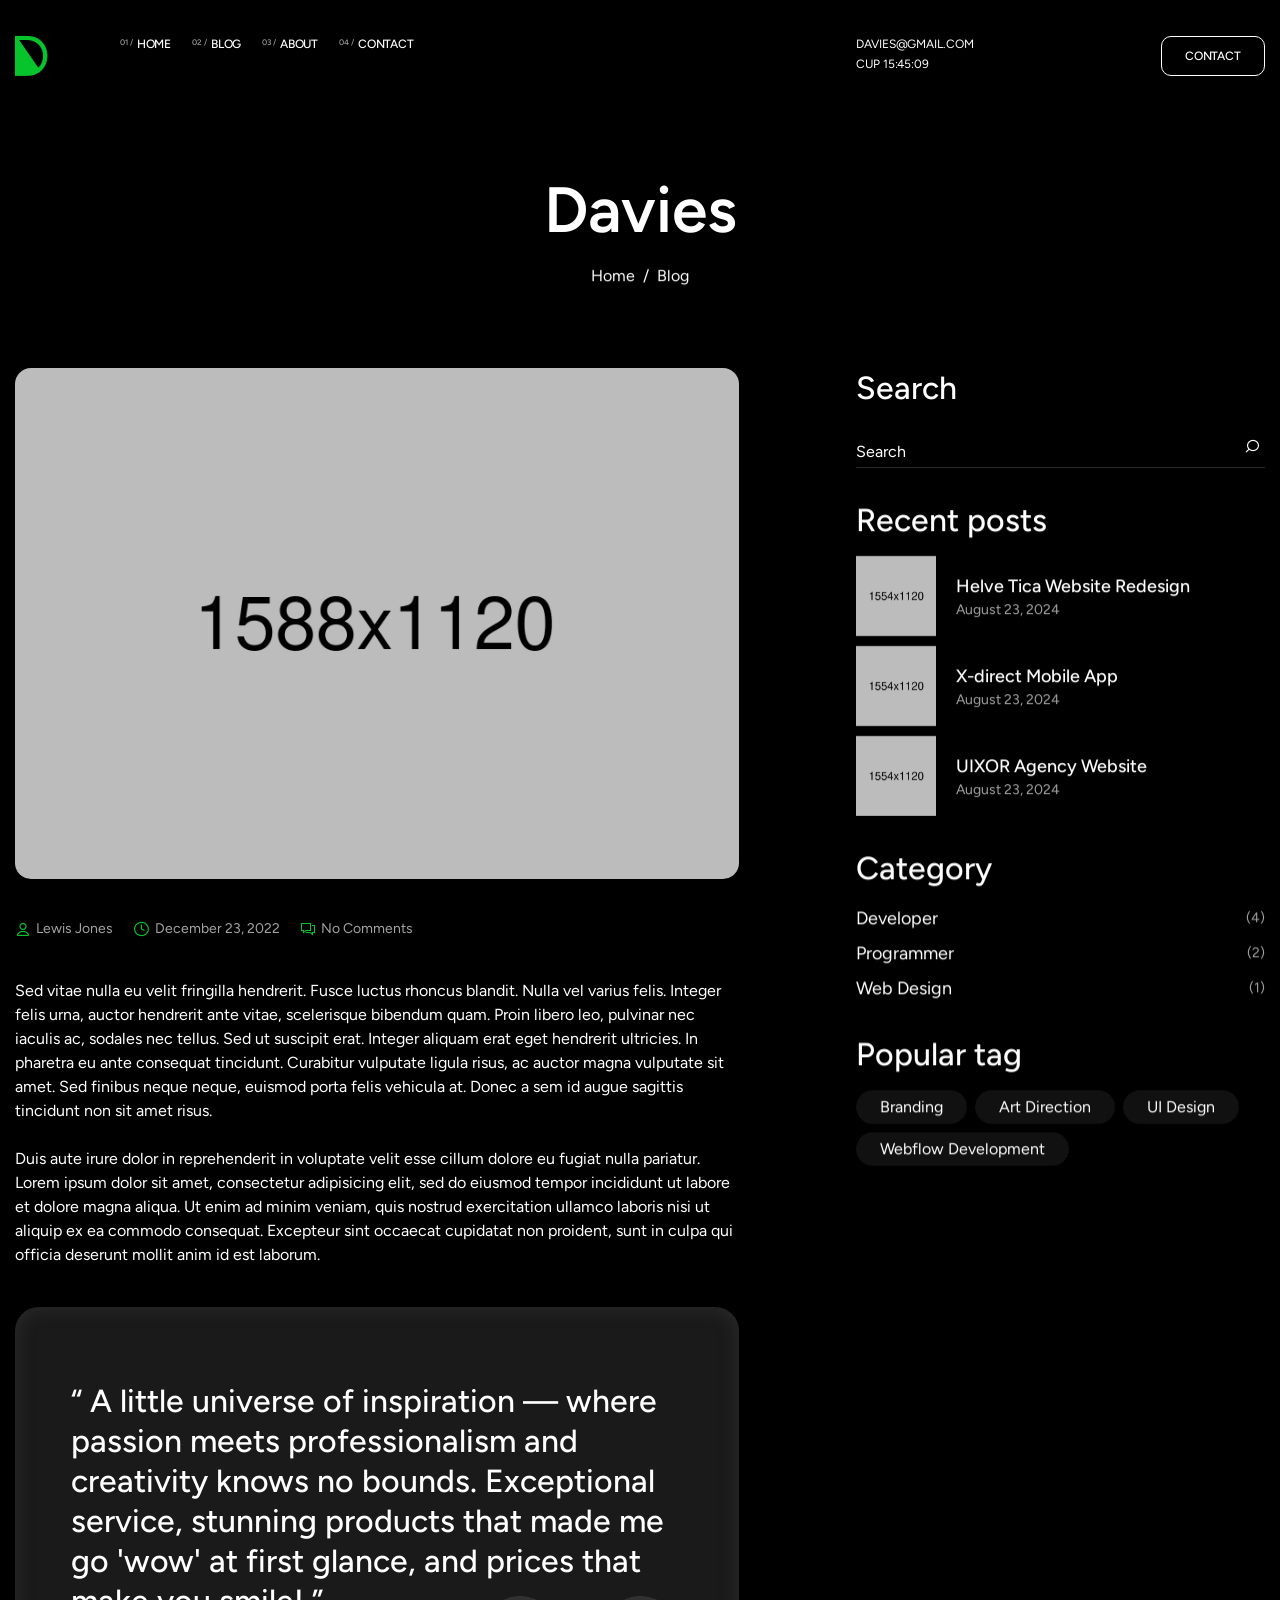
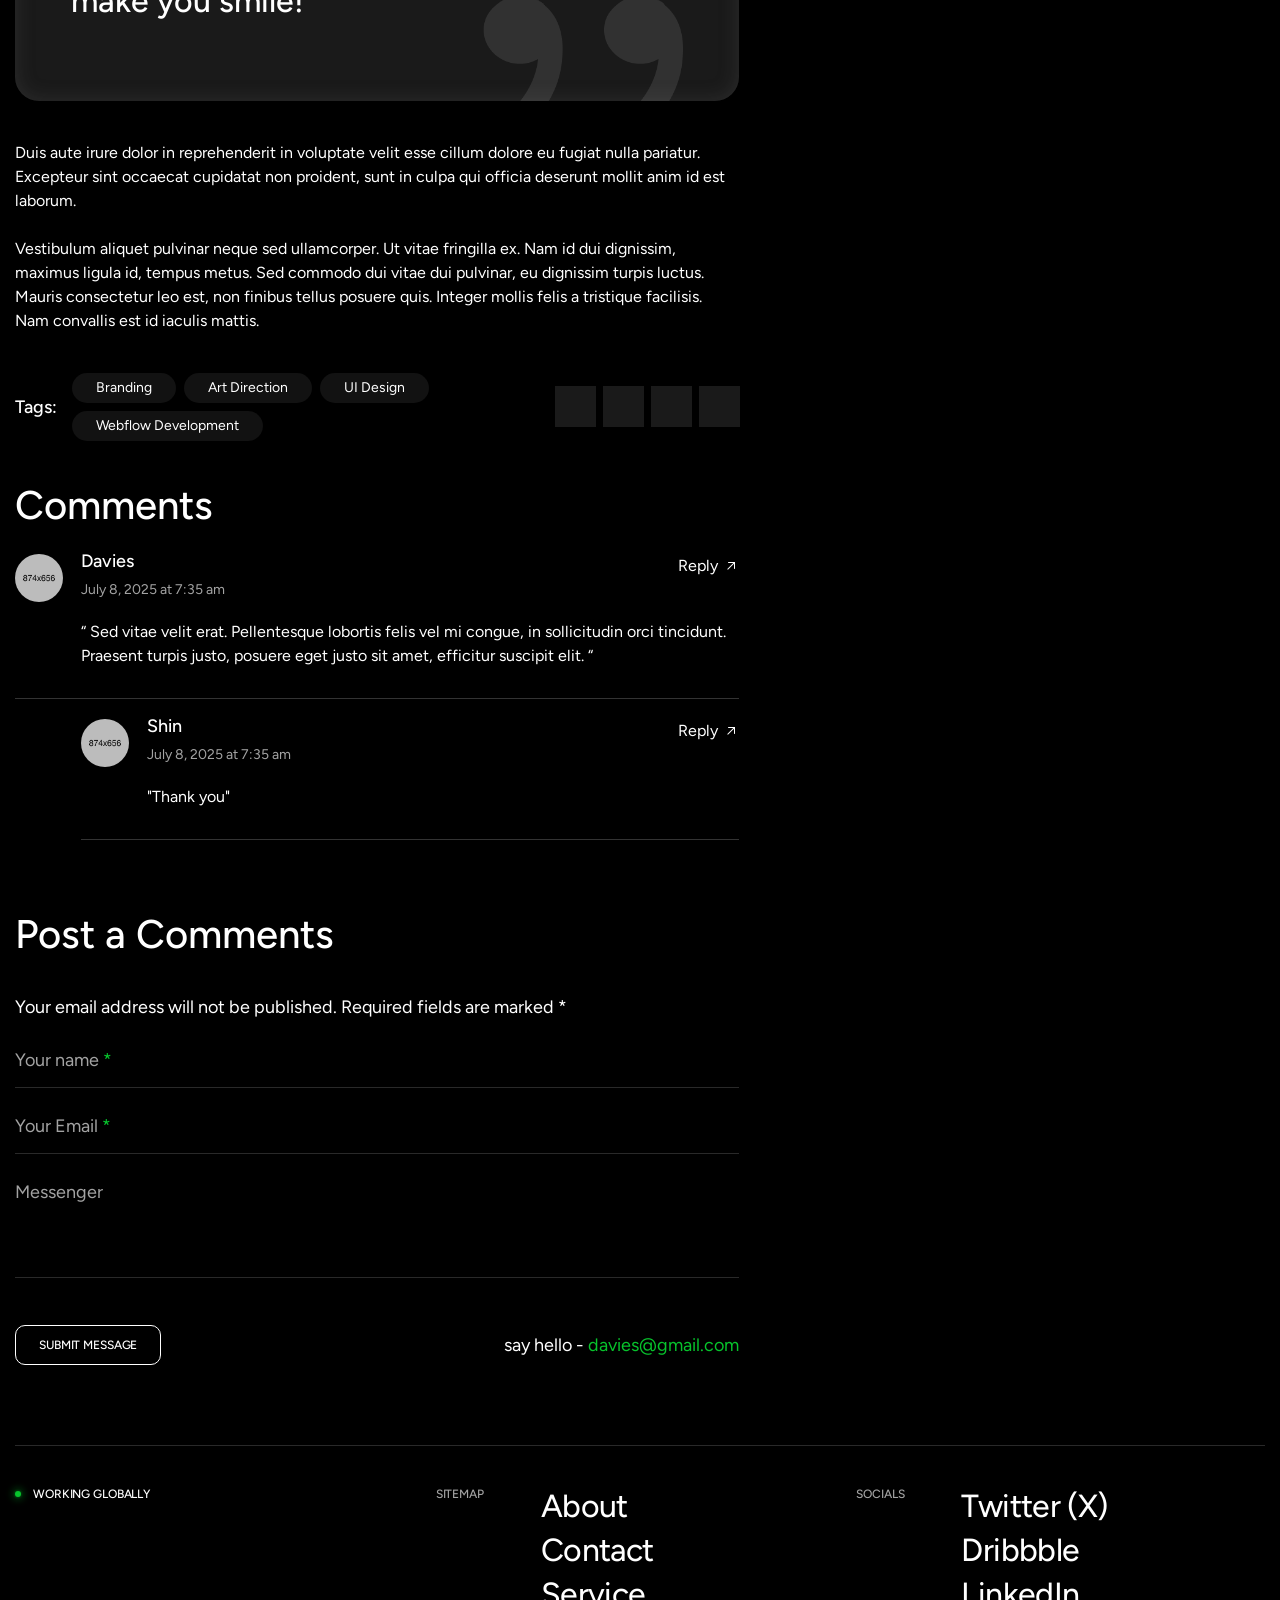
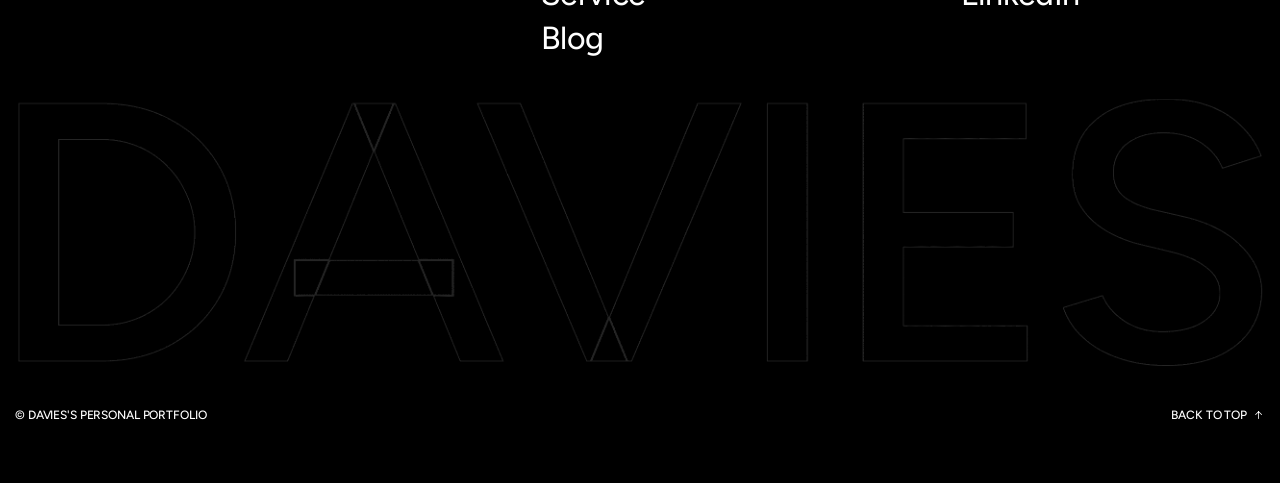
<file: blog-single.html>
<!DOCTYPE html>

<!--[if IE 8]><html class="ie" xmlns="http://www.w3.org/1999/xhtml" xml:lang="en-US" lang="en-US"> <![endif]-->
<!--[if (gte IE 9)|!(IE)]><!-->
<html xmlns="http://www.w3.org/1999/xhtml" xml:lang="en-US" lang="en-US">
<!--<![endif]-->

<head>
    <meta charset="utf-8">
    <title>Davies - Personal Portfolio HTML Template</title>
    <meta name="author" content="themesflat.com">
    <meta name="viewport" content="width=device-width, initial-scale=1, maximum-scale=1">
    <meta name="description"
        content="Davies - Personal Portfolio is a sleek and modern HTML template designed for developers, designers, freelancers, and professionals who want to showcase their work online. Fully responsive, SEO-friendly, and easy to customize, it helps you create a strong personal brand and impress potential clients or employers.">

    <!-- font -->
    <link rel="stylesheet" href="assets/fonts/fonts.css">
    <link rel="stylesheet" href="assets/icon/icomoon/style.css">
    <!-- css -->
    <link rel="stylesheet" href="assets/css/bootstrap.min.css">
    <link rel="stylesheet" href="assets/css/swiper-bundle.min.css">
    <link rel="stylesheet" href="assets/css/animate.css">
    <link rel="stylesheet" href="assets/css/odometer.min.css">
    <link rel="stylesheet" type="text/css" href="assets/css/styles.css">

    <!-- Favicon and Touch Icons  -->
    <link rel="shortcut icon" href="assets/images/logo/favicon.svg">
    <link rel="apple-touch-icon-precomposed" href="assets/images/logo/favicon.svg">
</head>

<body class="counter-scroll">
    <canvas class="cursor-trail d-none d-xl-block" id="trail"></canvas>

    <!-- Scroll Top -->
    <button id="goTop">
        <span class="border-progress"></span>
        <span class="ic-wrap">
            <span class="icon icon-arrow-caret-right"></span>
        </span>
    </button>
    <!-- /Scroll Top -->

    <main id="wrapper">
        <!-- Header -->
        <header class="tf-header m-0">
            <div class="header-inner">
                <div class="container">
                    <div class="row">
                        <div class="col-6 col-md-1">
                            <a href="index.html" class="logo-site">
                                <i class="icon icon-davies-logo"></i>
                            </a>
                        </div>
                        <div class="col-7 d-none d-md-block">
                            <div class="box-navigation">
                                <ul class="nav-menu-main">
                                    <li class="menu-item"><a href="index.html" class="item-link link text-caption"><span>01 /</span>HOME</a></li>
                                    <li class="menu-item has-child">
                                        <a href="#" class="item-link link text-caption"><span>02 /</span>BLOG</a>
                                        <ul class="sub-menu">
                                            <li class="sub-menu-item"><a href="blog-standard.html" class="item-link link text-caption">BLOG
                                                    STANDARD</a></li>
                                            <li class="sub-menu-item"><a href="blog-two-columns.html" class="item-link link text-caption">BLOG GRID
                                                    2</a></li>
                                            <li class="sub-menu-item"><a href="blog-three-columns.html" class="item-link link text-caption">BLOG GRID
                                                    3</a></li>
                                        </ul>
                                    </li>
                                    <li class="menu-item"><a href="index.html" class="item-link link text-caption"><span>03
                                                /</span>ABOUT</a></li>
                                    <li class="menu-item"><a href="index.html" class="item-link link text-caption"><span>04
                                                /</span>CONTACT</a></li>
                                </ul>
                            </div>
                        </div>
                        <div class="col-3 col-md-2 d-none d-sm-block">
                            <div class="header-contact">
                                <a href="mailto:davies@gmail.com" class="link text-caption">DAVIES@GMAIL.COM</a>
                                <p class="text-caption">
                                    CUP <span class="clock"></span>
                                </p>
                            </div>
                        </div>
                        <div class="col-6 col-sm-3 col-md-2 d-flex justify-content-end align-items-start">
                            <a href="#mobileMenu" data-bs-toggle="offcanvas" class="btn-mobile-menu text-caption link d-md-none">
                                <i class="icon icon-menu"></i>
                                MENU
                            </a>
                            <a href="index.html" class="tf-btn d-none d-md-flex">
                                <span class="text-caption">
                                    CONTACT
                                </span>
                            </a>
                        </div>
                    </div>
                </div>
            </div>
        </header>
        <!-- /Header -->
        <div class="section-page-title">
            <div class="container text-center">
                <h1 class="page-title fw-semibold effectFade fadeZoom">Davies</h1>
                <div class="breadcrumbs effectFade fadeUp">
                    <a href="index.html" class="link">Home</a>
                    <div>/</div>
                    <div>Blog</div>
                </div>
            </div>
        </div>
        <!-- Blog With Sidebar -->
        <section class="section-blog flat-spacing">
            <div class="container">
                <div class="row justify-content-between">
                    <div class="col-lg-7">
                        <div class="blog-single-wrap">
                            <div class="image effectFade fadeZoom">
                                <img loading="lazy" width="777" height="548" src="assets/images/blog/blog-4.jpg" alt="Image">
                            </div>
                            <div class="meta-list">
                                <div class="meta-item">
                                    <i class="icon icon-user"></i>
                                    <a href="#" class="link text-body-3 text-white-64">Lewis Jones</a>
                                </div>
                                <div class="meta-item">
                                    <i class="icon icon-clock"></i>
                                    <a href="#" class="link text-body-3 text-white-64">December 23, 2022</a>
                                </div>
                                <div class="meta-item">
                                    <i class="icon icon-dou-comments"></i>
                                    <span class="text-body-3 text-white-64">No Comments</span>
                                </div>
                            </div>
                            <p class="text-body-2">
                                Sed vitae nulla eu velit fringilla hendrerit. Fusce luctus rhoncus blandit. Nulla vel varius felis. Integer felis
                                urna, auctor hendrerit ante vitae, scelerisque bibendum quam. Proin libero leo, pulvinar nec iaculis ac, sodales nec
                                tellus. Sed ut suscipit erat. Integer aliquam erat eget hendrerit ultricies. In pharetra eu ante consequat
                                tincidunt. Curabitur vulputate ligula risus, ac auctor magna vulputate sit amet. Sed finibus neque neque, euismod
                                porta felis vehicula at. Donec a sem id augue sagittis tincidunt non sit amet risus.
                                <br>
                                <br>
                                Duis aute irure dolor in reprehenderit in voluptate velit esse cillum dolore eu fugiat nulla pariatur. Lorem ipsum
                                dolor sit amet, consectetur adipisicing elit, sed do eiusmod tempor incididunt ut labore et dolore magna aliqua. Ut
                                enim ad minim veniam, quis nostrud exercitation ullamco laboris nisi ut aliquip ex ea commodo consequat. Excepteur
                                sint occaecat cupidatat non proident, sunt in culpa qui officia deserunt mollit anim id est laborum.
                                <br>
                            </p>
                            <div class="blockquote-wrap">
                                <h5 class="fw-medium text">“ A little universe of inspiration — where passion meets professionalism and creativity
                                    knows no bounds. Exceptional service, stunning products that made me go 'wow' at first glance, and prices that
                                    make you smile! ”
                                </h5>
                                <img loading="lazy" width="200" height="155" src="assets/images/item/quote.png" alt="Image">
                            </div>
                            <p class="text-body-2">
                                Duis aute irure dolor in reprehenderit in voluptate velit esse cillum dolore eu fugiat nulla pariatur. Excepteur
                                sint occaecat cupidatat non proident, sunt in culpa qui officia deserunt mollit anim id est laborum.
                                <br>
                                <br>
                                Vestibulum aliquet pulvinar neque sed ullamcorper. Ut vitae fringilla ex. Nam id dui dignissim, maximus ligula id,
                                tempus metus. Sed commodo dui vitae dui pulvinar, eu dignissim turpis luctus. Mauris consectetur leo est, non
                                finibus tellus posuere quis. Integer mollis felis a tristique facilisis. Nam convallis est id iaculis mattis.
                            </p>
                            <div class="entry-footer">
                                <div class="tags-links">
                                    <h6 class="text-body-1">Tags:</h6>
                                    <ul class="list-tags flex-wrap">
                                        <li><a class="text-body-3" href="#">Branding</a></li>
                                        <li><a class="text-body-3" href="#">Art Direction</a></li>
                                        <li><a class="text-body-3" href="#">UI Design</a></li>
                                        <li><a class="text-body-3" href="#">Webflow Development</a></li>
                                    </ul>
                                </div>
                                <ul class="social-links justify-content-center">
                                    <li>
                                        <a href="#"><i class="icon icon-twitter"></i></a>
                                    </li>
                                    <li>
                                        <a href="#"><i class="icon icon-dribbble"></i></a>
                                    </li>
                                    <li>
                                        <a href="#"><i class="icon icon-instagram"></i></a>
                                    </li>
                                    <li>
                                        <a href="#"><i class="icon icon-facebook"></i></a>
                                    </li>
                                </ul>
                            </div>
                            <div class="comment-wrap">
                                <h4 class="heading">Comments</h4>
                                <div class="author">
                                    <div class="image">
                                        <img loading="lazy" width="48" height="48" src="assets/images/section/tes-1.jpg" alt="Image">
                                    </div>
                                    <div class="content">
                                        <div class="info">
                                            <h6 class="name text-body-1">
                                                <a class="link" href="#">Davies</a>
                                            </h6>
                                            <p class="time text-body-3 text-white-64">July 8, 2025 at 7:35 am</p>
                                        </div>
                                        <a href="#post-comment" class="reply link">Reply<i class="icon icon-arrow-top-right"></i></a>
                                        <p class="desc">“ Sed vitae velit erat. Pellentesque lobortis felis vel mi congue, in
                                            sollicitudin orci tincidunt. Praesent turpis justo, posuere eget justo sit
                                            amet, efficitur suscipit elit. “</p>
                                    </div>
                                </div>
                                <div class="author type-reply">
                                    <div class="image">
                                        <img loading="lazy" width="48" height="48" src="assets/images/section/tes-2.jpg" alt="Image">
                                    </div>
                                    <div class="content">
                                        <div class="info">
                                            <h6 class="name text-body-1">
                                                <a class="link" href="#">Shin</a>
                                            </h6>
                                            <p class="time text-body-3 text-white-64">July 8, 2025 at 7:35 am</p>
                                        </div>
                                        <a href="#post-comment" class="reply link">Reply<i class="icon icon-arrow-top-right"></i></a>
                                        <p class="desc">"Thank you"</p>
                                    </div>
                                </div>
                            </div>

                            <div class="post-comment" id="post-comment">
                                <h4 class="heading">Post a Comments</h4>
                                <p class="text text-body-1">Your email address will not be published. Required fields are marked *</p>
                                <form class="form-cta style-2">
                                    <div class="form-content">
                                        <fieldset class="tf-field">
                                            <input class="tf-input" type="text" placeholder="" required="">
                                            <label class="tf-lable">Your name <span class="text-primary">*</span></label>
                                        </fieldset>
                                        <fieldset class="tf-field">
                                            <input class="tf-input" type="email" placeholder="" required="">
                                            <label class="tf-lable">Your Email <span class="text-primary">*</span></label>
                                        </fieldset>
                                        <fieldset class="tf-field">
                                            <textarea class="tf-input rounded-0" placeholder="" required=""></textarea>
                                            <label class="tf-lable">Messenger</label>
                                        </fieldset>
                                    </div>
                                    <div class="form-action">
                                        <button type="submit" class="tf-btn">
                                            <span class="text-caption">SUBMIT MESSAGE</span>
                                        </button>
                                        <p class="text-body-1">
                                            say hello - <a href="#" class="text-primary">davies@gmail.com</a>
                                        </p>
                                    </div>
                                </form>
                            </div>
                        </div>
                    </div>
                    <div class="col-lg-4">
                        <div class="blog-sidebar m-lg-0">
                            <div class="sidebar-item effectFade fadeUp no-div">
                                <h5 class="sidebar-title">
                                    Search
                                </h5>
                                <form class="form-search">
                                    <fieldset class="text">
                                        <input type="text" placeholder="Search" class="" name="search" tabindex="0" value="" aria-required="true"
                                            required="">
                                    </fieldset>
                                    <button type="submit" class="link text-white">
                                        <i class="icon icon-search"></i>
                                    </button>
                                </form>
                            </div>
                            <div class="sidebar-item effectFade fadeUp no-div">
                                <h5 class="sidebar-title">
                                    Recent posts
                                </h5>
                                <div class="list-relatest-post">
                                    <div class="relatest-post-item">
                                        <div class="image">
                                            <img loading="lazy" width="80" height="80" src="assets/images/blog/blog-1.jpg" alt="Recenter">
                                        </div>
                                        <div class="content">
                                            <h6 class="title text-body-1">
                                                <a href="blog-single.html" class="link">
                                                    Helve Tica Website Redesign
                                                </a>
                                            </h6>
                                            <p class="time text-body-3 text-white-64">August 23, 2024</p>
                                        </div>
                                    </div>
                                    <div class="relatest-post-item">
                                        <div class="image">
                                            <img loading="lazy" width="80" height="80" src="assets/images/blog/blog-2.jpg" alt="Recenter">
                                        </div>
                                        <div class="content">
                                            <h6 class="title text-body-1">
                                                <a href="blog-single.html" class="link">
                                                    X-direct Mobile App
                                                </a>
                                            </h6>
                                            <p class="time text-body-3 text-white-64">August 23, 2024</p>
                                        </div>
                                    </div>
                                    <div class="relatest-post-item">
                                        <div class="image">
                                            <img loading="lazy" width="80" height="80" src="assets/images/blog/blog-3.jpg" alt="Recenter">
                                        </div>
                                        <div class="content">
                                            <h6 class="title text-body-1">
                                                <a href="blog-single.html" class="link">
                                                    UIXOR Agency Website
                                                </a>
                                            </h6>
                                            <p class="time text-body-3 text-white-64">August 23, 2024</p>
                                        </div>
                                    </div>
                                </div>
                            </div>
                            <div class="sidebar-item effectFade fadeUp no-div">
                                <h5 class="sidebar-title">
                                    Category
                                </h5>
                                <div class="sidebar-categories">
                                    <div class="item">
                                        <a href="#" class="text-body-1 link">Developer</a>
                                        <span class="text-body-3 text-white-64">(4)</span>
                                    </div>
                                    <div class="item">
                                        <a href="#" class="text-body-1 link">Programmer</a>
                                        <span class="text-body-3 text-white-64">(2)</span>
                                    </div>
                                    <div class="item">
                                        <a href="#" class="text-body-1 link">Web Design</a>
                                        <span class="text-body-3 text-white-64">(1)</span>
                                    </div>
                                </div>
                            </div>
                            <div class="sidebar-item effectFade fadeUp no-div">
                                <h5 class="sidebar-title">
                                    Popular tag
                                </h5>
                                <ul class="list-tags">
                                    <li><a class="text-body-2" href="#">Branding</a></li>
                                    <li><a class="text-body-2" href="#">Art Direction</a></li>
                                    <li><a class="text-body-2" href="#">UI Design</a></li>
                                    <li><a class="text-body-2" href="#">Webflow Development</a></li>
                                </ul>
                            </div>
                        </div>
                    </div>
                </div>
            </div>
        </section>
        <!-- /Blog With Sidebar -->
        <!-- Footer -->
        <footer class="tf-footer">
            <div class="container">
                <div class="br-line"></div>
            </div>
            <div class="footer-inner">
                <div class="container">
                    <div class="row">
                        <div class="col-md-4">
                            <p class="title text-has-dot text-caption fw-medium mb-md-0">
                                <span class="br-dot"></span>
                                WORKING GLOBALLY
                            </p>
                        </div>
                        <div class="col-6 col-sm-2 col-md-1">
                            <p class="footer-heading text-caption fw-medium text-white-64">
                                SITEMAP
                            </p>
                        </div>
                        <div class="col-6 col-sm-4 col-md-3">
                            <ul class="footer-menu-list mb-sm-0">
                                <li><a href="index.html" class="link letter-space--2 h5">About</a></li>
                                <li><a href="index.html" class="link letter-space--2 h5">Contact</a></li>
                                <li><a href="index.html" class="link letter-space--2 h5">Service</a></li>
                                <li><a href="blog-standard.html" class="link letter-space--2 h5">Blog</a></li>
                            </ul>
                        </div>
                        <div class="col-6 col-sm-2 col-md-1">
                            <p class="footer-heading text-caption fw-medium text-white-64">
                                SOCIALS
                            </p>
                        </div>
                        <div class="col-6 col-sm-4 col-md-3">
                            <ul class="footer-menu-list mb-0">
                                <li><a href="#" class="link letter-space--2 h5">Twitter (X)</a></li>
                                <li><a href="#" class="link letter-space--2 h5">Dribbble</a></li>
                                <li><a href="#" class="link letter-space--2 h5">LinkedIn</a></li>
                            </ul>
                        </div>
                    </div>
                </div>
            </div>
            <div class="footer-bottom">
                <div class="container">
                    <div class="img-agency">
                        <img class="effectFade fadeZoom" loading="lazy" width="1293" height="269" src="assets/images/logo/agency.png" alt="Image">
                    </div>
                    <div class="bottom">
                        <p class="text-nocopy text-caption fw-medium letter-space--1">
                            © DAVIES'S PERSONAL PORTFOLIO
                        </p>

                        <a href="#" class="action-go-top tf-link-icon link text-caption fw-medium letter-space--1">
                            BACK TO TOP
                            <i class="icon icon-arrow-long-right"></i>
                        </a>
                    </div>
                </div>
            </div>
        </footer>
        <!-- /Footer -->
    </main>
    <!-- Mobile Menu -->
    <div class="offcanvas offcanvas-bottom offcanvas-menu" id="mobileMenu">
        <div class="offcanvas-content">
            <div class="container h-100">
                <div class="offcanvas-content_wrapin">
                    <div class="canvas_head">
                        <a href="index.html" class="logo-site">
                            <i class="icon icon-davies-logo"></i>
                        </a>
                        <a href="#" data-bs-dismiss="offcanvas" class="btn-mobile-menu text-caption link">
                            <i class="icon icon-close"></i>
                            CLOSE
                        </a>
                    </div>
                    <div class="canvas_center">
                        <ul class="nav-ul-mb">
                            <li>
                                <div class="item">
                                    <a href="index.html" class="mb-menu-link text-display-1">
                                        <span class="text">Home</span>
                                        <div class="infiniteSlide_text_main">
                                            <div class="infiniteSlide infiniteSlide_text" data-clone="5">
                                                <p class="text-body-2 letter-space--1">
                                                    <span class="text-primary">//</span> View Home
                                                </p>
                                                <p class="text-body-2 letter-space--1">
                                                    <span class="text-primary">//</span> View Home
                                                </p>
                                                <p class="text-body-2 letter-space--1">
                                                    <span class="text-primary">//</span> View Home
                                                </p>
                                            </div>
                                        </div>
                                    </a>
                                </div>
                            </li>
                            <li>
                                <div class="item">
                                    <div class="has-sub-menu">
                                        <a href="#dropdown-menu-1" class="mb-menu-link text-display-1 collapsed" data-bs-toggle="collapse"
                                            aria-expanded="false" aria-controls="dropdown-menu-1">
                                            <span class="text">Blog</span>
                                            <div class="infiniteSlide_text_main">
                                                <div class="infiniteSlide infiniteSlide_text" data-clone="5">
                                                    <p class="text-body-2 letter-space--1">
                                                        <span class="text-primary">//</span> View Blog
                                                    </p>
                                                    <p class="text-body-2 letter-space--1">
                                                        <span class="text-primary">//</span> View Blog
                                                    </p>
                                                    <p class="text-body-2 letter-space--1">
                                                        <span class="text-primary">//</span> View Blog
                                                    </p>
                                                </div>
                                            </div>
                                        </a>
                                        <div id="dropdown-menu-1" class="collapse">
                                            <ul class="sub-nav-menu">
                                                <li><a href="blog-standard.html" class="sub-nav-link">Blog Standard</a></li>
                                                <li><a href="blog-two-columns.html" class="sub-nav-link">Blog Grid 2</a></li>
                                                <li><a href="blog-three-columns.html" class="sub-nav-link">Blog Grid 3</a></li>
                                            </ul>
                                        </div>
                                    </div>
                                </div>
                            </li>
                            <li>
                                <div class="item">
                                    <a href="index.html" class="mb-menu-link text-display-1">
                                        <span class="text">About</span>
                                        <div class="infiniteSlide_text_main">
                                            <div class="infiniteSlide infiniteSlide_text" data-clone="5">
                                                <p class="text-body-2 letter-space--1">
                                                    <span class="text-primary">//</span> View About
                                                </p>
                                                <p class="text-body-2 letter-space--1">
                                                    <span class="text-primary">//</span> View About
                                                </p>
                                                <p class="text-body-2 letter-space--1">
                                                    <span class="text-primary">//</span> View About
                                                </p>
                                            </div>
                                        </div>
                                    </a>
                                </div>
                            </li>
                            <li>
                                <div class="item">
                                    <a href="index.html" class="mb-menu-link text-display-1">
                                        <span class="text">Contact</span>
                                        <div class="infiniteSlide_text_main">
                                            <div class="infiniteSlide infiniteSlide_text" data-clone="5">
                                                <p class="text-body-2 letter-space--1">
                                                    <span class="text-primary">//</span> View Contact
                                                </p>
                                                <p class="text-body-2 letter-space--1">
                                                    <span class="text-primary">//</span> View Contact
                                                </p>
                                                <p class="text-body-2 letter-space--1">
                                                    <span class="text-primary">//</span> View Contact
                                                </p>
                                            </div>
                                        </div>
                                    </a>
                                </div>
                            </li>
                        </ul>
                    </div>
                    <div class="canvas_foot">
                        <div class="left">
                            <a href="mailto:davies@gmail.com" class="link text-caption">DAVIES@GMAIL.COM</a>
                            <p class="text-caption">
                                CUP <span class="clock"></span>
                            </p>
                        </div>
                        <div class="right">
                            <a href="#" class="tf-link-icon text-caption link">
                                <i class="icon icon-arrow-top-right"></i>
                                TWITTER (X)
                            </a>
                            <a href="#" class="tf-link-icon text-caption link">
                                <i class="icon icon-arrow-top-right"></i>
                                DRIBBBLE
                            </a>
                            <a href="#" class="tf-link-icon text-caption link">
                                <i class="icon icon-arrow-top-right"></i>
                                LINKEDIN
                            </a>
                        </div>
                    </div>
                </div>
            </div>
        </div>
    </div>
    <!-- /Mobile Menu -->

    <!-- Javascript -->
    <script src="assets/js/bootstrap.min.js"></script>
    <script src="assets/js/jquery.min.js"></script>
    <script src="assets/js/swiper-bundle.min.js"></script>
    <script src="assets/js/carousel.js"></script>

    <script src="assets/js/infinityslide.js"></script>
    <script src="assets/js/ScrollSmooth.js"></script>
    <script src="assets/js/gsap.min.js"></script>
    <script src="assets/js/gsapAnimation.js"></script>
    <script src="assets/js/SplitText.min.js"></script>
    <script src="assets/js/ScrollTrigger.min.js"></script>
    <script src="assets/js/odometer.min.js"></script>
    <script src="assets/js/jquery.nice-select.min.js"></script>
    <script src="assets/js/main.js"></script>
</body>

</html>
</file>
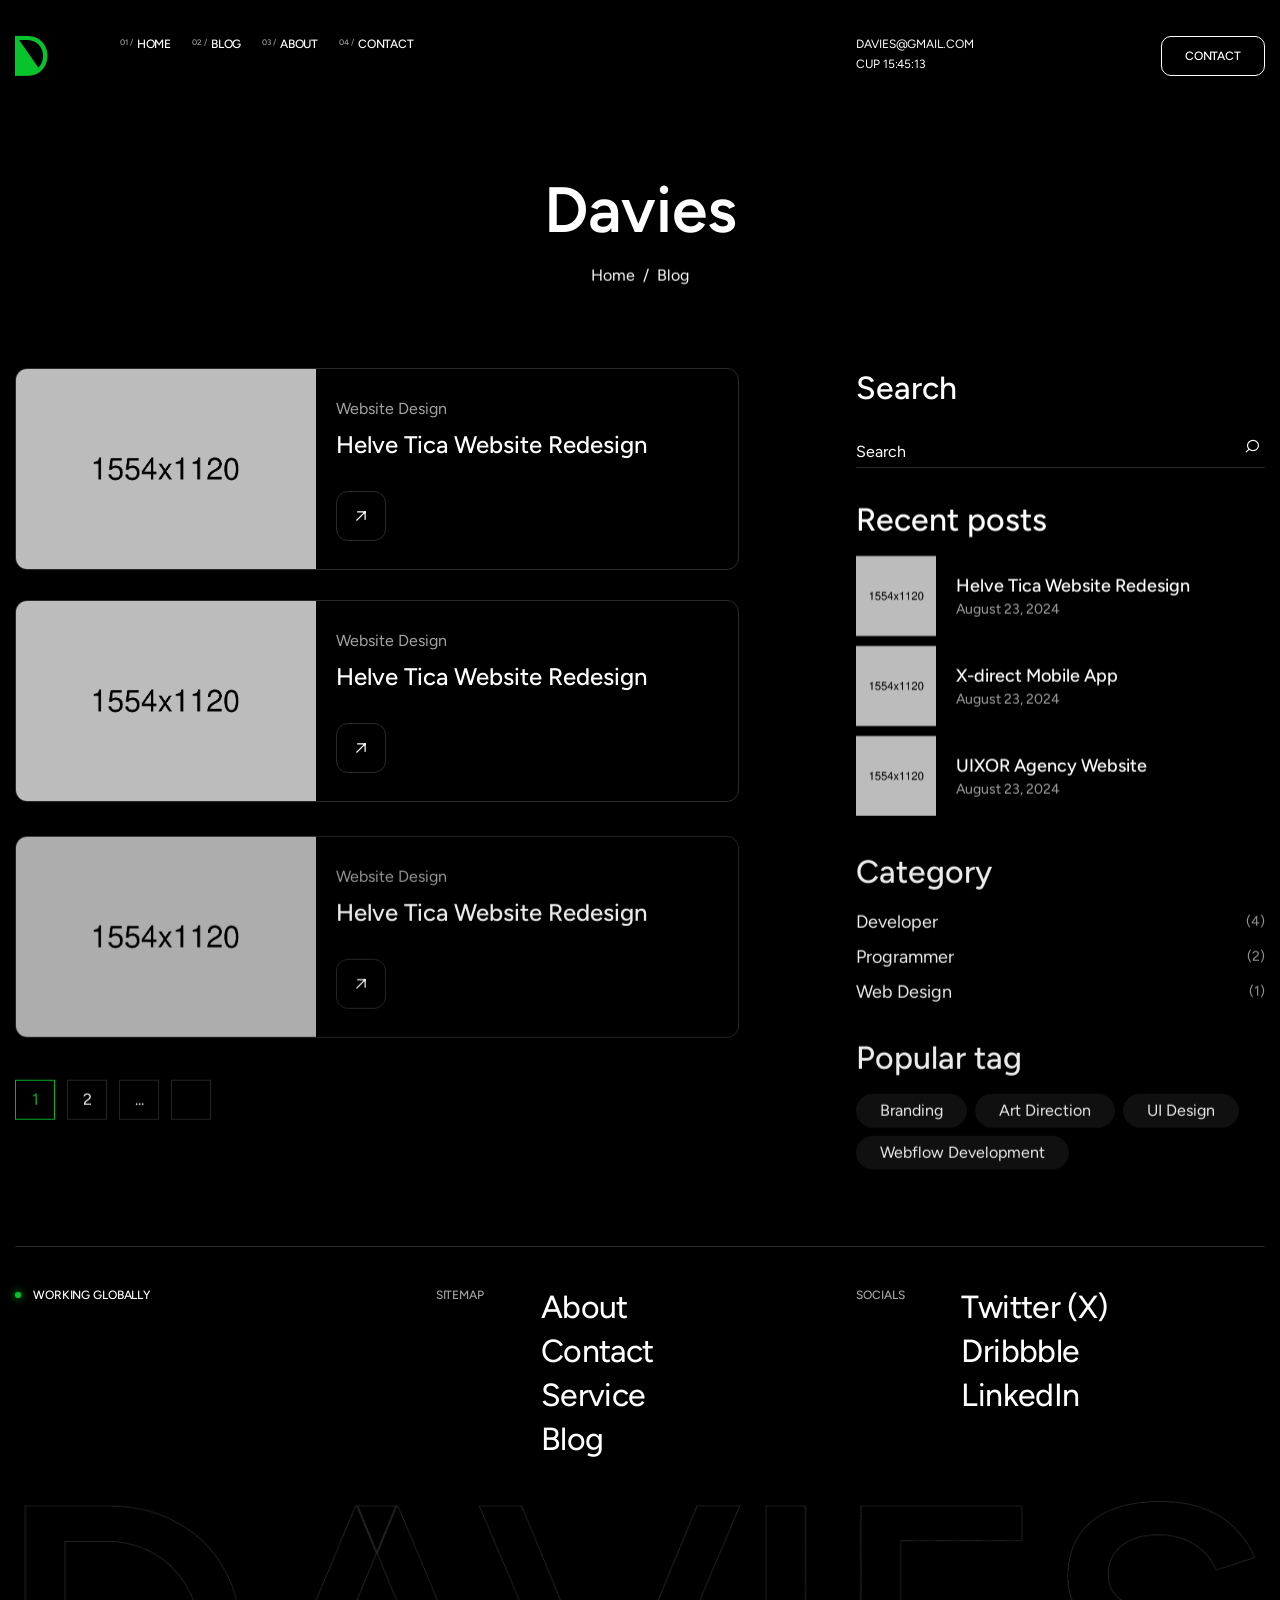
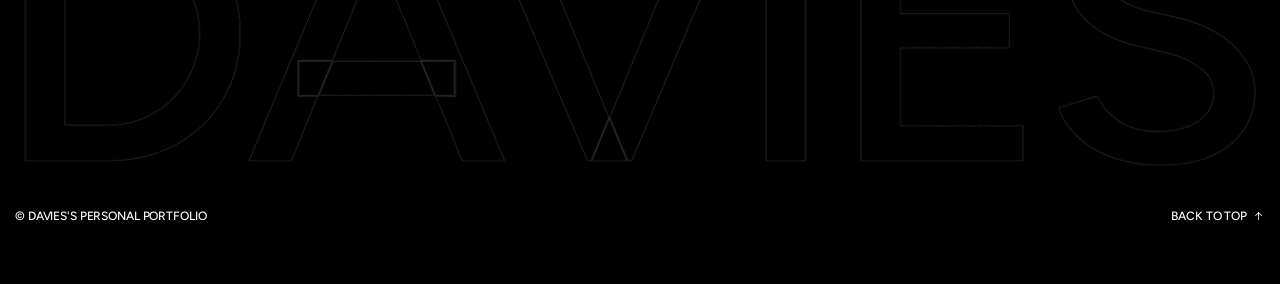
<file: blog-standard.html>
<!DOCTYPE html>

<!--[if IE 8]><html class="ie" xmlns="http://www.w3.org/1999/xhtml" xml:lang="en-US" lang="en-US"> <![endif]-->
<!--[if (gte IE 9)|!(IE)]><!-->
<html xmlns="http://www.w3.org/1999/xhtml" xml:lang="en-US" lang="en-US">
<!--<![endif]-->

<head>
    <meta charset="utf-8">
    <title>Davies - Personal Portfolio HTML Template</title>
    <meta name="author" content="themesflat.com">
    <meta name="viewport" content="width=device-width, initial-scale=1, maximum-scale=1">
    <meta name="description"
        content="Davies - Personal Portfolio is a sleek and modern HTML template designed for developers, designers, freelancers, and professionals who want to showcase their work online. Fully responsive, SEO-friendly, and easy to customize, it helps you create a strong personal brand and impress potential clients or employers.">

    <!-- font -->
    <link rel="stylesheet" href="assets/fonts/fonts.css">
    <link rel="stylesheet" href="assets/icon/icomoon/style.css">
    <!-- css -->
    <link rel="stylesheet" href="assets/css/bootstrap.min.css">
    <link rel="stylesheet" href="assets/css/swiper-bundle.min.css">
    <link rel="stylesheet" href="assets/css/animate.css">
    <link rel="stylesheet" href="assets/css/odometer.min.css">
    <link rel="stylesheet" type="text/css" href="assets/css/styles.css">

    <!-- Favicon and Touch Icons  -->
    <link rel="shortcut icon" href="assets/images/logo/favicon.svg">
    <link rel="apple-touch-icon-precomposed" href="assets/images/logo/favicon.svg">
</head>

<body class="counter-scroll">
    <canvas class="cursor-trail d-none d-xl-block" id="trail"></canvas>

    <!-- Scroll Top -->
    <button id="goTop">
        <span class="border-progress"></span>
        <span class="ic-wrap">
            <span class="icon icon-arrow-caret-right"></span>
        </span>
    </button>
    <!-- /Scroll Top -->

    <main id="wrapper">
        <!-- Header -->
        <header class="tf-header m-0">
            <div class="header-inner">
                <div class="container">
                    <div class="row">
                        <div class="col-6 col-md-1">
                            <a href="index.html" class="logo-site">
                                <i class="icon icon-davies-logo"></i>
                            </a>
                        </div>
                        <div class="col-7 d-none d-md-block">
                            <div class="box-navigation">
                                <ul class="nav-menu-main">
                                    <li class="menu-item"><a href="index.html" class="item-link link text-caption"><span>01 /</span>HOME</a></li>
                                    <li class="menu-item has-child">
                                        <a href="#" class="item-link link text-caption"><span>02 /</span>BLOG</a>
                                        <ul class="sub-menu">
                                            <li class="sub-menu-item"><a href="blog-standard.html" class="item-link link text-caption">BLOG
                                                    STANDARD</a></li>
                                            <li class="sub-menu-item"><a href="blog-two-columns.html" class="item-link link text-caption">BLOG GRID
                                                    2</a></li>
                                            <li class="sub-menu-item"><a href="blog-three-columns.html" class="item-link link text-caption">BLOG GRID
                                                    3</a></li>
                                        </ul>
                                    </li>
                                    <li class="menu-item"><a href="index.html" class="item-link link text-caption"><span>03
                                                /</span>ABOUT</a></li>
                                    <li class="menu-item"><a href="index.html" class="item-link link text-caption"><span>04
                                                /</span>CONTACT</a></li>
                                </ul>
                            </div>
                        </div>
                        <div class="col-3 col-md-2 d-none d-sm-block">
                            <div class="header-contact">
                                <a href="mailto:davies@gmail.com" class="link text-caption">DAVIES@GMAIL.COM</a>
                                <p class="text-caption">
                                    CUP <span class="clock"></span>
                                </p>
                            </div>
                        </div>
                        <div class="col-6 col-sm-3 col-md-2 d-flex justify-content-end align-items-start">
                            <a href="#mobileMenu" data-bs-toggle="offcanvas" class="btn-mobile-menu text-caption link d-md-none">
                                <i class="icon icon-menu"></i>
                                MENU
                            </a>
                            <a href="index.html" class="tf-btn d-none d-md-flex">
                                <span class="text-caption">
                                    CONTACT
                                </span>
                            </a>
                        </div>
                    </div>
                </div>
            </div>
        </header>
        <!-- /Header -->
        <div class="section-page-title">
            <div class="container text-center">
                <h1 class="page-title fw-semibold effectFade fadeZoom">Davies</h1>
                <div class="breadcrumbs effectFade fadeUp">
                    <a href="index.html" class="link">Home</a>
                    <div>/</div>
                    <div>Blog</div>
                </div>
            </div>
        </div>
        <!-- Blog With Sidebar -->
        <section class="section-blog flat-spacing">
            <div class="container">
                <div class="row justify-content-between">
                    <div class="col-lg-7">
                        <div class="tf-grid-layout">
                            <div class="article-blog style-horizontal hover-img effectFade fadeUp no-div">
                                <a href="blog-single.html" class="blog-image img-style">
                                    <img loading="lazy" width="426" height="307" src="assets/images/blog/blog-1.jpg" alt="Image">
                                </a>
                                <div class="blog-content">
                                    <div class="infor">
                                        <p class="infor_sub text-white-64">
                                            Website Design
                                        </p>
                                        <h6>
                                            <a href="blog-single.html" class="link infor_name">
                                                Helve Tica Website Redesign
                                            </a>
                                        </h6>
                                    </div>
                                    <a href="blog-single.html" class="btn-action">
                                        <i class="icon icon-arrow-top-right"></i>
                                    </a>
                                </div>
                            </div>
                            <div class="article-blog style-horizontal hover-img effectFade fadeUp no-div">
                                <a href="blog-single.html" class="blog-image img-style">
                                    <img loading="lazy" width="426" height="307" src="assets/images/blog/blog-2.jpg" alt="Image">
                                </a>
                                <div class="blog-content">
                                    <div class="infor">
                                        <p class="infor_sub text-white-64">
                                            Website Design
                                        </p>
                                        <h6>
                                            <a href="blog-single.html" class="link infor_name">
                                                Helve Tica Website Redesign
                                            </a>
                                        </h6>
                                    </div>
                                    <a href="blog-single.html" class="btn-action">
                                        <i class="icon icon-arrow-top-right"></i>
                                    </a>
                                </div>
                            </div>
                            <div class="article-blog style-horizontal hover-img effectFade fadeUp no-div">
                                <a href="blog-single.html" class="blog-image img-style">
                                    <img loading="lazy" width="426" height="307" src="assets/images/blog/blog-3.jpg" alt="Image">
                                </a>
                                <div class="blog-content">
                                    <div class="infor">
                                        <p class="infor_sub text-white-64">
                                            Website Design
                                        </p>
                                        <h6>
                                            <a href="blog-single.html" class="link infor_name">
                                                Helve Tica Website Redesign
                                            </a>
                                        </h6>
                                    </div>
                                    <a href="blog-single.html" class="btn-action">
                                        <i class="icon icon-arrow-top-right"></i>
                                    </a>
                                </div>
                            </div>
                            <div class="wd-full effectFade fadeUp no-div">
                                <ul class="wg-pagination">
                                    <li>
                                        <a href="#" class="pagination-item active">1</a>
                                    </li>
                                    <li>
                                        <a href="#" class="pagination-item">2</a>
                                    </li>
                                    <li>
                                        <a href="#" class="pagination-item">...</a>
                                    </li>
                                    <li>
                                        <a href="#" class="pagination-item"><i class="icon icon-angle-right-solid"></i></a>
                                    </li>
                                </ul>
                            </div>
                        </div>
                    </div>
                    <div class="col-lg-4">
                        <div class="blog-sidebar m-lg-0">
                            <div class="sidebar-item effectFade fadeUp no-div">
                                <h5 class="sidebar-title">
                                    Search
                                </h5>
                                <form class="form-search">
                                    <fieldset class="text">
                                        <input type="text" placeholder="Search" class="" name="search" tabindex="0" value="" aria-required="true"
                                            required="">
                                    </fieldset>
                                    <button type="submit" class="link text-white">
                                        <i class="icon icon-search"></i>
                                    </button>
                                </form>
                            </div>
                            <div class="sidebar-item effectFade fadeUp no-div">
                                <h5 class="sidebar-title">
                                    Recent posts
                                </h5>
                                <div class="list-relatest-post">
                                    <div class="relatest-post-item">
                                        <div class="image">
                                            <img loading="lazy" width="80" height="80" src="assets/images/blog/blog-1.jpg" alt="Recenter">
                                        </div>
                                        <div class="content">
                                            <h6 class="title text-body-1">
                                                <a href="blog-single.html" class="link">
                                                    Helve Tica Website Redesign
                                                </a>
                                            </h6>
                                            <p class="time text-body-3 text-white-64">August 23, 2024</p>
                                        </div>
                                    </div>
                                    <div class="relatest-post-item">
                                        <div class="image">
                                            <img loading="lazy" width="80" height="80" src="assets/images/blog/blog-2.jpg" alt="Recenter">
                                        </div>
                                        <div class="content">
                                            <h6 class="title text-body-1">
                                                <a href="blog-single.html" class="link">
                                                    X-direct Mobile App
                                                </a>
                                            </h6>
                                            <p class="time text-body-3 text-white-64">August 23, 2024</p>
                                        </div>
                                    </div>
                                    <div class="relatest-post-item">
                                        <div class="image">
                                            <img loading="lazy" width="80" height="80" src="assets/images/blog/blog-3.jpg" alt="Recenter">
                                        </div>
                                        <div class="content">
                                            <h6 class="title text-body-1">
                                                <a href="blog-single.html" class="link">
                                                    UIXOR Agency Website
                                                </a>
                                            </h6>
                                            <p class="time text-body-3 text-white-64">August 23, 2024</p>
                                        </div>
                                    </div>
                                </div>
                            </div>
                            <div class="sidebar-item effectFade fadeUp no-div">
                                <h5 class="sidebar-title">
                                    Category
                                </h5>
                                <div class="sidebar-categories">
                                    <div class="item">
                                        <a href="#" class="text-body-1 link">Developer</a>
                                        <span class="text-body-3 text-white-64">(4)</span>
                                    </div>
                                    <div class="item">
                                        <a href="#" class="text-body-1 link">Programmer</a>
                                        <span class="text-body-3 text-white-64">(2)</span>
                                    </div>
                                    <div class="item">
                                        <a href="#" class="text-body-1 link">Web Design</a>
                                        <span class="text-body-3 text-white-64">(1)</span>
                                    </div>
                                </div>
                            </div>
                            <div class="sidebar-item effectFade fadeUp no-div">
                                <h5 class="sidebar-title">
                                    Popular tag
                                </h5>
                                <ul class="list-tags">
                                    <li><a class="text-body-2" href="#">Branding</a></li>
                                    <li><a class="text-body-2" href="#">Art Direction</a></li>
                                    <li><a class="text-body-2" href="#">UI Design</a></li>
                                    <li><a class="text-body-2" href="#">Webflow Development</a></li>
                                </ul>
                            </div>
                        </div>
                    </div>
                </div>
            </div>
        </section>
        <!-- /Blog With Sidebar -->
        <!-- Footer -->
        <footer class="tf-footer">
            <div class="container">
                <div class="br-line"></div>
            </div>
            <div class="footer-inner">
                <div class="container">
                    <div class="row">
                        <div class="col-md-4">
                            <p class="title text-has-dot text-caption fw-medium mb-md-0">
                                <span class="br-dot"></span>
                                WORKING GLOBALLY
                            </p>
                        </div>
                        <div class="col-6 col-sm-2 col-md-1">
                            <p class="footer-heading text-caption fw-medium text-white-64">
                                SITEMAP
                            </p>
                        </div>
                        <div class="col-6 col-sm-4 col-md-3">
                            <ul class="footer-menu-list mb-sm-0">
                                <li><a href="index.html" class="link letter-space--2 h5">About</a></li>
                                <li><a href="index.html" class="link letter-space--2 h5">Contact</a></li>
                                <li><a href="index.html" class="link letter-space--2 h5">Service</a></li>
                                <li><a href="blog-standard.html" class="link letter-space--2 h5">Blog</a></li>
                            </ul>
                        </div>
                        <div class="col-6 col-sm-2 col-md-1">
                            <p class="footer-heading text-caption fw-medium text-white-64">
                                SOCIALS
                            </p>
                        </div>
                        <div class="col-6 col-sm-4 col-md-3">
                            <ul class="footer-menu-list mb-0">
                                <li><a href="#" class="link letter-space--2 h5">Twitter (X)</a></li>
                                <li><a href="#" class="link letter-space--2 h5">Dribbble</a></li>
                                <li><a href="#" class="link letter-space--2 h5">LinkedIn</a></li>
                            </ul>
                        </div>
                    </div>
                </div>
            </div>
            <div class="footer-bottom">
                <div class="container">
                    <div class="img-agency">
                        <img class="effectFade fadeZoom" loading="lazy" width="1293" height="269" src="assets/images/logo/agency.png" alt="Image">
                    </div>
                    <div class="bottom">
                        <p class="text-nocopy text-caption fw-medium letter-space--1">
                            © DAVIES'S PERSONAL PORTFOLIO
                        </p>

                        <a href="#" class="action-go-top tf-link-icon link text-caption fw-medium letter-space--1">
                            BACK TO TOP
                            <i class="icon icon-arrow-long-right"></i>
                        </a>
                    </div>
                </div>
            </div>
        </footer>
        <!-- /Footer -->
    </main>
    <!-- Mobile Menu -->
    <div class="offcanvas offcanvas-bottom offcanvas-menu" id="mobileMenu">
        <div class="offcanvas-content">
            <div class="container h-100">
                <div class="offcanvas-content_wrapin">
                    <div class="canvas_head">
                        <a href="index.html" class="logo-site">
                            <i class="icon icon-davies-logo"></i>
                        </a>
                        <a href="#" data-bs-dismiss="offcanvas" class="btn-mobile-menu text-caption link">
                            <i class="icon icon-close"></i>
                            CLOSE
                        </a>
                    </div>
                    <div class="canvas_center">
                        <ul class="nav-ul-mb">
                            <li>
                                <div class="item">
                                    <a href="index.html" class="mb-menu-link text-display-1">
                                        <span class="text">Home</span>
                                        <div class="infiniteSlide_text_main">
                                            <div class="infiniteSlide infiniteSlide_text" data-clone="5">
                                                <p class="text-body-2 letter-space--1">
                                                    <span class="text-primary">//</span> View Home
                                                </p>
                                                <p class="text-body-2 letter-space--1">
                                                    <span class="text-primary">//</span> View Home
                                                </p>
                                                <p class="text-body-2 letter-space--1">
                                                    <span class="text-primary">//</span> View Home
                                                </p>
                                            </div>
                                        </div>
                                    </a>
                                </div>
                            </li>
                            <li>
                                <div class="item">
                                    <div class="has-sub-menu">
                                        <a href="#dropdown-menu-1" class="mb-menu-link text-display-1 collapsed" data-bs-toggle="collapse"
                                            aria-expanded="false" aria-controls="dropdown-menu-1">
                                            <span class="text">Blog</span>
                                            <div class="infiniteSlide_text_main">
                                                <div class="infiniteSlide infiniteSlide_text" data-clone="5">
                                                    <p class="text-body-2 letter-space--1">
                                                        <span class="text-primary">//</span> View Blog
                                                    </p>
                                                    <p class="text-body-2 letter-space--1">
                                                        <span class="text-primary">//</span> View Blog
                                                    </p>
                                                    <p class="text-body-2 letter-space--1">
                                                        <span class="text-primary">//</span> View Blog
                                                    </p>
                                                </div>
                                            </div>
                                        </a>
                                        <div id="dropdown-menu-1" class="collapse">
                                            <ul class="sub-nav-menu">
                                                <li><a href="blog-standard.html" class="sub-nav-link">Blog Standard</a></li>
                                                <li><a href="blog-two-columns.html" class="sub-nav-link">Blog Grid 2</a></li>
                                                <li><a href="blog-three-columns.html" class="sub-nav-link">Blog Grid 3</a></li>
                                            </ul>
                                        </div>
                                    </div>
                                </div>
                            </li>
                            <li>
                                <div class="item">
                                    <a href="index.html" class="mb-menu-link text-display-1">
                                        <span class="text">About</span>
                                        <div class="infiniteSlide_text_main">
                                            <div class="infiniteSlide infiniteSlide_text" data-clone="5">
                                                <p class="text-body-2 letter-space--1">
                                                    <span class="text-primary">//</span> View About
                                                </p>
                                                <p class="text-body-2 letter-space--1">
                                                    <span class="text-primary">//</span> View About
                                                </p>
                                                <p class="text-body-2 letter-space--1">
                                                    <span class="text-primary">//</span> View About
                                                </p>
                                            </div>
                                        </div>
                                    </a>
                                </div>
                            </li>
                            <li>
                                <div class="item">
                                    <a href="index.html" class="mb-menu-link text-display-1">
                                        <span class="text">Contact</span>
                                        <div class="infiniteSlide_text_main">
                                            <div class="infiniteSlide infiniteSlide_text" data-clone="5">
                                                <p class="text-body-2 letter-space--1">
                                                    <span class="text-primary">//</span> View Contact
                                                </p>
                                                <p class="text-body-2 letter-space--1">
                                                    <span class="text-primary">//</span> View Contact
                                                </p>
                                                <p class="text-body-2 letter-space--1">
                                                    <span class="text-primary">//</span> View Contact
                                                </p>
                                            </div>
                                        </div>
                                    </a>
                                </div>
                            </li>
                        </ul>
                    </div>
                    <div class="canvas_foot">
                        <div class="left">
                            <a href="mailto:davies@gmail.com" class="link text-caption">DAVIES@GMAIL.COM</a>
                            <p class="text-caption">
                                CUP <span class="clock"></span>
                            </p>
                        </div>
                        <div class="right">
                            <a href="#" class="tf-link-icon text-caption link">
                                <i class="icon icon-arrow-top-right"></i>
                                TWITTER (X)
                            </a>
                            <a href="#" class="tf-link-icon text-caption link">
                                <i class="icon icon-arrow-top-right"></i>
                                DRIBBBLE
                            </a>
                            <a href="#" class="tf-link-icon text-caption link">
                                <i class="icon icon-arrow-top-right"></i>
                                LINKEDIN
                            </a>
                        </div>
                    </div>
                </div>
            </div>
        </div>
    </div>
    <!-- /Mobile Menu -->

    <!-- Javascript -->
    <script src="assets/js/bootstrap.min.js"></script>
    <script src="assets/js/jquery.min.js"></script>
    <script src="assets/js/swiper-bundle.min.js"></script>
    <script src="assets/js/carousel.js"></script>

    <script src="assets/js/infinityslide.js"></script>
    <script src="assets/js/ScrollSmooth.js"></script>
    <script src="assets/js/gsap.min.js"></script>
    <script src="assets/js/gsapAnimation.js"></script>
    <script src="assets/js/SplitText.min.js"></script>
    <script src="assets/js/ScrollTrigger.min.js"></script>
    <script src="assets/js/odometer.min.js"></script>
    <script src="assets/js/jquery.nice-select.min.js"></script>
    <script src="assets/js/main.js"></script>
</body>

</html>
</file>
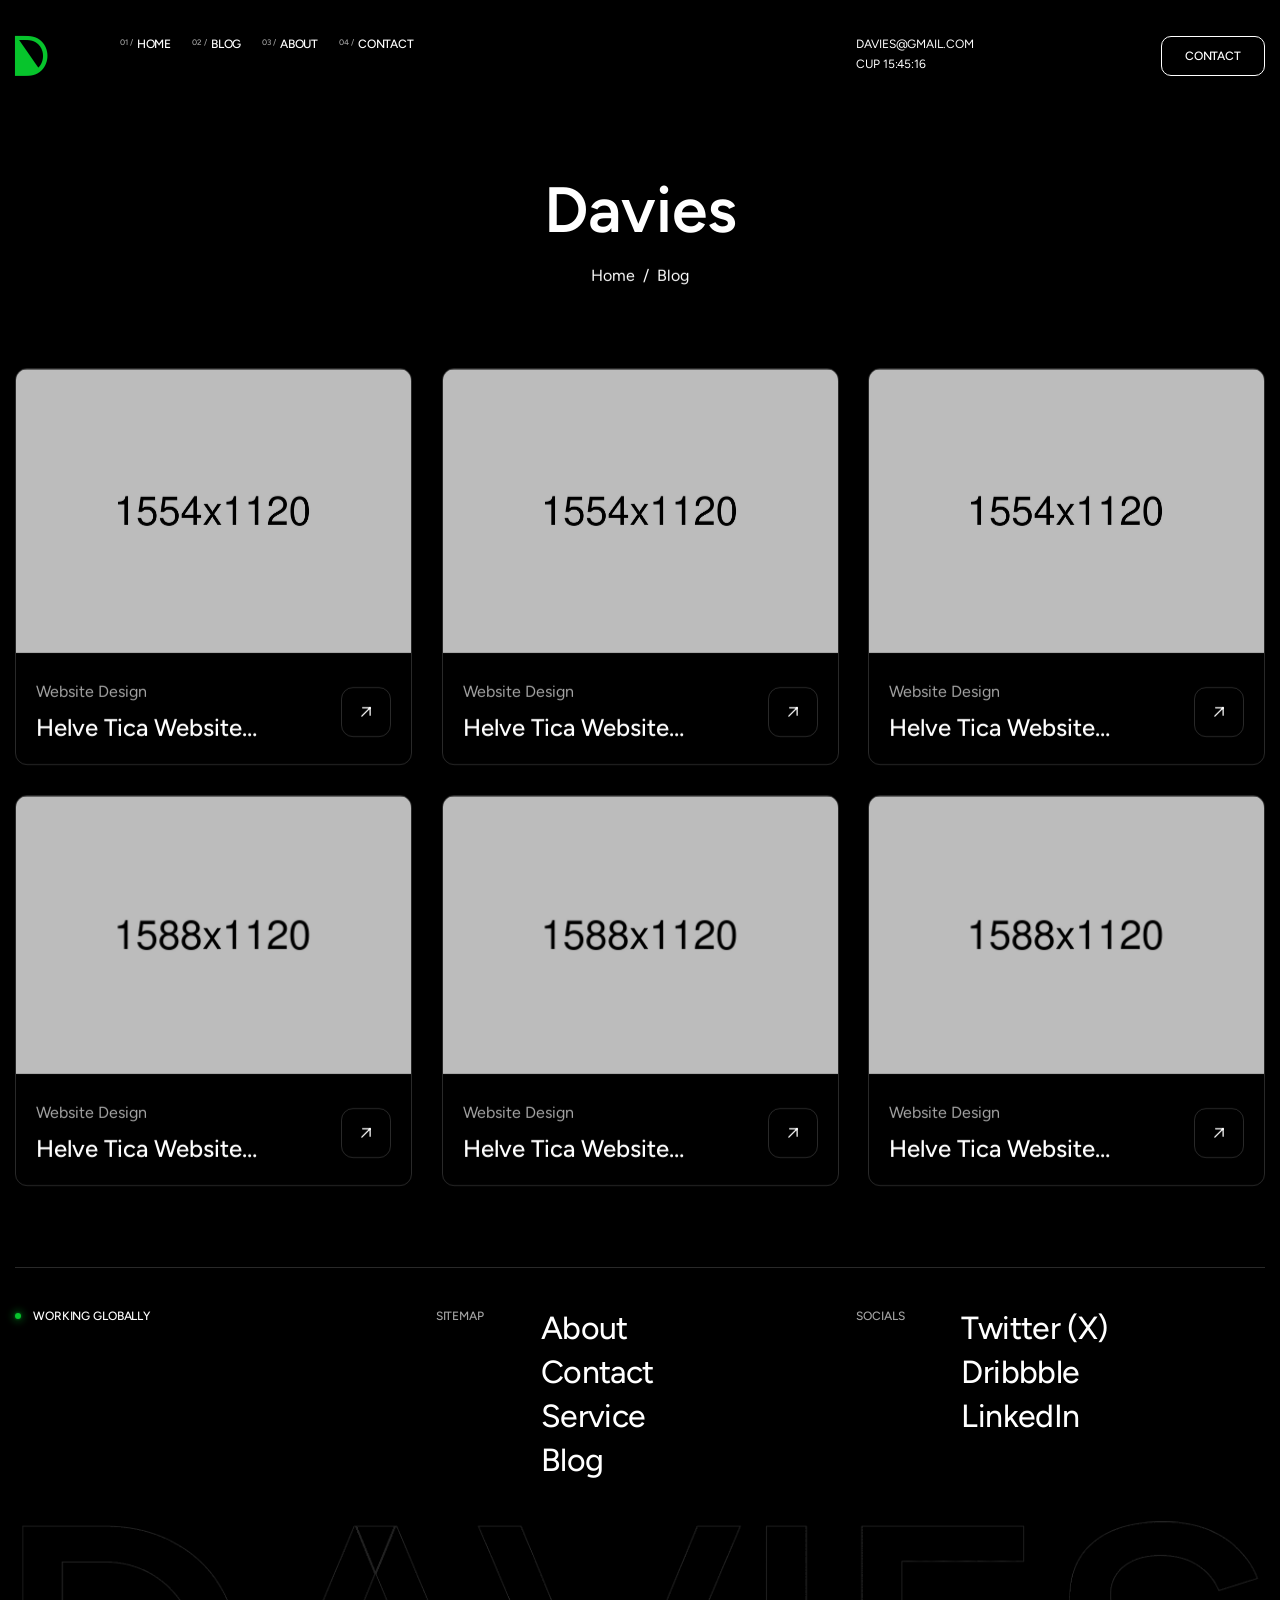
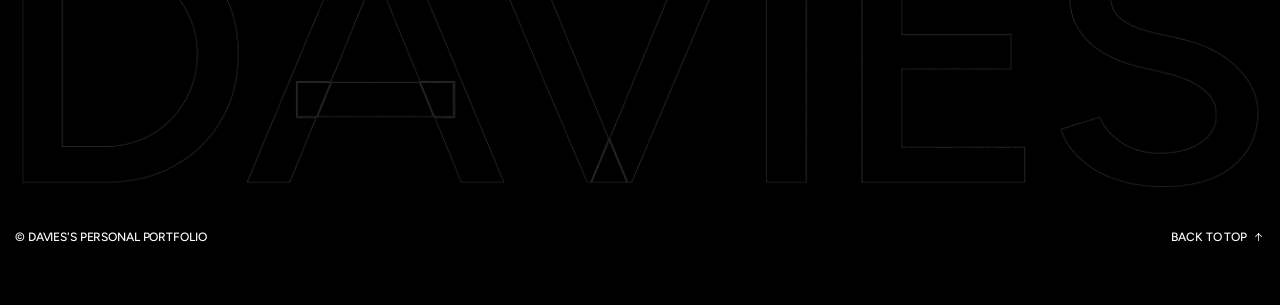
<file: blog-three-columns.html>
<!DOCTYPE html>

<!--[if IE 8]><html class="ie" xmlns="http://www.w3.org/1999/xhtml" xml:lang="en-US" lang="en-US"> <![endif]-->
<!--[if (gte IE 9)|!(IE)]><!-->
<html xmlns="http://www.w3.org/1999/xhtml" xml:lang="en-US" lang="en-US">
<!--<![endif]-->

<head>
    <meta charset="utf-8">
    <title>Davies - Personal Portfolio HTML Template</title>
    <meta name="author" content="themesflat.com">
    <meta name="viewport" content="width=device-width, initial-scale=1, maximum-scale=1">
    <meta name="description"
        content="Davies - Personal Portfolio is a sleek and modern HTML template designed for developers, designers, freelancers, and professionals who want to showcase their work online. Fully responsive, SEO-friendly, and easy to customize, it helps you create a strong personal brand and impress potential clients or employers.">

    <!-- font -->
    <link rel="stylesheet" href="assets/fonts/fonts.css">
    <link rel="stylesheet" href="assets/icon/icomoon/style.css">
    <!-- css -->
    <link rel="stylesheet" href="assets/css/bootstrap.min.css">
    <link rel="stylesheet" href="assets/css/swiper-bundle.min.css">
    <link rel="stylesheet" href="assets/css/animate.css">
    <link rel="stylesheet" href="assets/css/odometer.min.css">
    <link rel="stylesheet" type="text/css" href="assets/css/styles.css">

    <!-- Favicon and Touch Icons  -->
    <link rel="shortcut icon" href="assets/images/logo/favicon.svg">
    <link rel="apple-touch-icon-precomposed" href="assets/images/logo/favicon.svg">
</head>

<body class="counter-scroll">
    <canvas class="cursor-trail d-none d-xl-block" id="trail"></canvas>

    <!-- Scroll Top -->
    <button id="goTop">
        <span class="border-progress"></span>
        <span class="ic-wrap">
            <span class="icon icon-arrow-caret-right"></span>
        </span>
    </button>
    <!-- /Scroll Top -->

    <main id="wrapper">
        <!-- Header -->
        <header class="tf-header m-0">
            <div class="header-inner">
                <div class="container">
                    <div class="row">
                        <div class="col-6 col-md-1">
                            <a href="index.html" class="logo-site">
                                <i class="icon icon-davies-logo"></i>
                            </a>
                        </div>
                        <div class="col-7 d-none d-md-block">
                            <div class="box-navigation">
                                <ul class="nav-menu-main">
                                    <li class="menu-item"><a href="index.html" class="item-link link text-caption"><span>01 /</span>HOME</a></li>
                                    <li class="menu-item has-child">
                                        <a href="#" class="item-link link text-caption"><span>02 /</span>BLOG</a>
                                        <ul class="sub-menu">
                                            <li class="sub-menu-item"><a href="blog-standard.html" class="item-link link text-caption">BLOG
                                                    STANDARD</a></li>
                                            <li class="sub-menu-item"><a href="blog-two-columns.html" class="item-link link text-caption">BLOG GRID
                                                    2</a></li>
                                            <li class="sub-menu-item"><a href="blog-three-columns.html" class="item-link link text-caption">BLOG GRID
                                                    3</a></li>
                                        </ul>
                                    </li>
                                    <li class="menu-item"><a href="index.html" class="item-link link text-caption"><span>03
                                                /</span>ABOUT</a></li>
                                    <li class="menu-item"><a href="index.html" class="item-link link text-caption"><span>04
                                                /</span>CONTACT</a></li>
                                </ul>
                            </div>
                        </div>
                        <div class="col-3 col-md-2 d-none d-sm-block">
                            <div class="header-contact">
                                <a href="mailto:davies@gmail.com" class="link text-caption">DAVIES@GMAIL.COM</a>
                                <p class="text-caption">
                                    CUP <span class="clock"></span>
                                </p>
                            </div>
                        </div>
                        <div class="col-6 col-sm-3 col-md-2 d-flex justify-content-end align-items-start">
                            <a href="#mobileMenu" data-bs-toggle="offcanvas" class="btn-mobile-menu text-caption link d-md-none">
                                <i class="icon icon-menu"></i>
                                MENU
                            </a>
                            <a href="index.html" class="tf-btn d-none d-md-flex">
                                <span class="text-caption">
                                    CONTACT
                                </span>
                            </a>
                        </div>
                    </div>
                </div>
            </div>
        </header>
        <!-- /Header -->
        <div class="section-page-title">
            <div class="container text-center">
                <h1 class="page-title fw-semibold effectFade fadeZoom">Davies</h1>
                <div class="breadcrumbs effectFade fadeUp">
                    <a href="index.html" class="link">Home</a>
                    <div>/</div>
                    <div>Blog</div>
                </div>
            </div>
        </div>
        <!-- Blog Grid 3 -->
        <section class="section-blog flat-spacing">
            <div class="container">
                <div class="tf-grid-layout sm-col-2 xl-col-3">
                    <div class="article-blog hover-img effectFade fadeUp no-div">
                        <a href="blog-single.html" class="blog-image img-style">
                            <img loading="lazy" width="426" height="307" src="assets/images/blog/blog-1.jpg" alt="Image">
                        </a>
                        <div class="blog-content">
                            <div class="infor">
                                <p class="infor_sub text-white-64">
                                    Website Design
                                </p>
                                <h6>
                                    <a href="blog-single.html" class="link infor_name">
                                        Helve Tica Website Redesign
                                    </a>
                                </h6>
                            </div>
                            <a href="blog-single.html" class="btn-action">
                                <i class="icon icon-arrow-top-right"></i>
                            </a>
                        </div>
                    </div>
                    <div class="article-blog hover-img effectFade fadeUp no-div">
                        <a href="blog-single.html" class="blog-image img-style">
                            <img loading="lazy" width="426" height="307" src="assets/images/blog/blog-2.jpg" alt="Image">
                        </a>
                        <div class="blog-content">
                            <div class="infor">
                                <p class="infor_sub text-white-64">
                                    Website Design
                                </p>
                                <h6>
                                    <a href="blog-single.html" class="link infor_name">
                                        Helve Tica Website Redesign
                                    </a>
                                </h6>
                            </div>
                            <a href="blog-single.html" class="btn-action">
                                <i class="icon icon-arrow-top-right"></i>
                            </a>
                        </div>
                    </div>
                    <div class="article-blog hover-img effectFade fadeUp no-div">
                        <a href="blog-single.html" class="blog-image img-style">
                            <img loading="lazy" width="426" height="307" src="assets/images/blog/blog-3.jpg" alt="Image">
                        </a>
                        <div class="blog-content">
                            <div class="infor">
                                <p class="infor_sub text-white-64">
                                    Website Design
                                </p>
                                <h6>
                                    <a href="blog-single.html" class="link infor_name">
                                        Helve Tica Website Redesign
                                    </a>
                                </h6>
                            </div>
                            <a href="blog-single.html" class="btn-action">
                                <i class="icon icon-arrow-top-right"></i>
                            </a>
                        </div>
                    </div>

                    <div class="article-blog hover-img effectFade fadeUp no-div">
                        <a href="blog-single.html" class="blog-image img-style">
                            <img loading="lazy" width="426" height="307" src="assets/images/blog/blog-4.jpg" alt="Image">
                        </a>
                        <div class="blog-content">
                            <div class="infor">
                                <p class="infor_sub text-white-64">
                                    Website Design
                                </p>
                                <h6>
                                    <a href="blog-single.html" class="link infor_name">
                                        Helve Tica Website Redesign
                                    </a>
                                </h6>
                            </div>
                            <a href="blog-single.html" class="btn-action">
                                <i class="icon icon-arrow-top-right"></i>
                            </a>
                        </div>
                    </div>
                    <div class="article-blog hover-img effectFade fadeUp no-div">
                        <a href="blog-single.html" class="blog-image img-style">
                            <img loading="lazy" width="426" height="307" src="assets/images/blog/blog-5.jpg" alt="Image">
                        </a>
                        <div class="blog-content">
                            <div class="infor">
                                <p class="infor_sub text-white-64">
                                    Website Design
                                </p>
                                <h6>
                                    <a href="blog-single.html" class="link infor_name">
                                        Helve Tica Website Redesign
                                    </a>
                                </h6>
                            </div>
                            <a href="blog-single.html" class="btn-action">
                                <i class="icon icon-arrow-top-right"></i>
                            </a>
                        </div>
                    </div>
                    <div class="article-blog hover-img effectFade fadeUp no-div">
                        <a href="blog-single.html" class="blog-image img-style">
                            <img loading="lazy" width="426" height="307" src="assets/images/blog/blog-6.jpg" alt="Image">
                        </a>
                        <div class="blog-content">
                            <div class="infor">
                                <p class="infor_sub text-white-64">
                                    Website Design
                                </p>
                                <h6>
                                    <a href="blog-single.html" class="link infor_name">
                                        Helve Tica Website Redesign
                                    </a>
                                </h6>
                            </div>
                            <a href="blog-single.html" class="btn-action">
                                <i class="icon icon-arrow-top-right"></i>
                            </a>
                        </div>
                    </div>
                </div>
            </div>
        </section>
        <!-- /Blog Grid 3 -->
        <!-- Footer -->
        <footer class="tf-footer">
            <div class="container">
                <div class="br-line"></div>
            </div>
            <div class="footer-inner">
                <div class="container">
                    <div class="row">
                        <div class="col-md-4">
                            <p class="title text-has-dot text-caption fw-medium mb-md-0">
                                <span class="br-dot"></span>
                                WORKING GLOBALLY
                            </p>
                        </div>
                        <div class="col-6 col-sm-2 col-md-1">
                            <p class="footer-heading text-caption fw-medium text-white-64">
                                SITEMAP
                            </p>
                        </div>
                        <div class="col-6 col-sm-4 col-md-3">
                            <ul class="footer-menu-list mb-sm-0">
                                <li><a href="index.html" class="link letter-space--2 h5">About</a></li>
                                <li><a href="index.html" class="link letter-space--2 h5">Contact</a></li>
                                <li><a href="index.html" class="link letter-space--2 h5">Service</a></li>
                                <li><a href="blog-standard.html" class="link letter-space--2 h5">Blog</a></li>
                            </ul>
                        </div>
                        <div class="col-6 col-sm-2 col-md-1">
                            <p class="footer-heading text-caption fw-medium text-white-64">
                                SOCIALS
                            </p>
                        </div>
                        <div class="col-6 col-sm-4 col-md-3">
                            <ul class="footer-menu-list mb-0">
                                <li><a href="#" class="link letter-space--2 h5">Twitter (X)</a></li>
                                <li><a href="#" class="link letter-space--2 h5">Dribbble</a></li>
                                <li><a href="#" class="link letter-space--2 h5">LinkedIn</a></li>
                            </ul>
                        </div>
                    </div>
                </div>
            </div>
            <div class="footer-bottom">
                <div class="container">
                    <div class="img-agency">
                        <img class="effectFade fadeZoom" loading="lazy" width="1293" height="269" src="assets/images/logo/agency.png" alt="Image">
                    </div>
                    <div class="bottom">
                        <p class="text-nocopy text-caption fw-medium letter-space--1">
                            © DAVIES'S PERSONAL PORTFOLIO
                        </p>

                        <a href="#" class="action-go-top tf-link-icon link text-caption fw-medium letter-space--1">
                            BACK TO TOP
                            <i class="icon icon-arrow-long-right"></i>
                        </a>
                    </div>
                </div>
            </div>
        </footer>
        <!-- /Footer -->
    </main>
    <!-- Mobile Menu -->
    <div class="offcanvas offcanvas-bottom offcanvas-menu" id="mobileMenu">
        <div class="offcanvas-content">
            <div class="container h-100">
                <div class="offcanvas-content_wrapin">
                    <div class="canvas_head">
                        <a href="index.html" class="logo-site">
                            <i class="icon icon-davies-logo"></i>
                        </a>
                        <a href="#" data-bs-dismiss="offcanvas" class="btn-mobile-menu text-caption link">
                            <i class="icon icon-close"></i>
                            CLOSE
                        </a>
                    </div>
                    <div class="canvas_center">
                        <ul class="nav-ul-mb">
                            <li>
                                <div class="item">
                                    <a href="index.html" class="mb-menu-link text-display-1">
                                        <span class="text">Home</span>
                                        <div class="infiniteSlide_text_main">
                                            <div class="infiniteSlide infiniteSlide_text" data-clone="5">
                                                <p class="text-body-2 letter-space--1">
                                                    <span class="text-primary">//</span> View Home
                                                </p>
                                                <p class="text-body-2 letter-space--1">
                                                    <span class="text-primary">//</span> View Home
                                                </p>
                                                <p class="text-body-2 letter-space--1">
                                                    <span class="text-primary">//</span> View Home
                                                </p>
                                            </div>
                                        </div>
                                    </a>
                                </div>
                            </li>
                            <li>
                                <div class="item">
                                    <div class="has-sub-menu">
                                        <a href="#dropdown-menu-1" class="mb-menu-link text-display-1 collapsed" data-bs-toggle="collapse"
                                            aria-expanded="false" aria-controls="dropdown-menu-1">
                                            <span class="text">Blog</span>
                                            <div class="infiniteSlide_text_main">
                                                <div class="infiniteSlide infiniteSlide_text" data-clone="5">
                                                    <p class="text-body-2 letter-space--1">
                                                        <span class="text-primary">//</span> View Blog
                                                    </p>
                                                    <p class="text-body-2 letter-space--1">
                                                        <span class="text-primary">//</span> View Blog
                                                    </p>
                                                    <p class="text-body-2 letter-space--1">
                                                        <span class="text-primary">//</span> View Blog
                                                    </p>
                                                </div>
                                            </div>
                                        </a>
                                        <div id="dropdown-menu-1" class="collapse">
                                            <ul class="sub-nav-menu">
                                                <li><a href="blog-standard.html" class="sub-nav-link">Blog Standard</a></li>
                                                <li><a href="blog-two-columns.html" class="sub-nav-link">Blog Grid 2</a></li>
                                                <li><a href="blog-three-columns.html" class="sub-nav-link">Blog Grid 3</a></li>
                                            </ul>
                                        </div>
                                    </div>
                                </div>
                            </li>
                            <li>
                                <div class="item">
                                    <a href="index.html" class="mb-menu-link text-display-1">
                                        <span class="text">About</span>
                                        <div class="infiniteSlide_text_main">
                                            <div class="infiniteSlide infiniteSlide_text" data-clone="5">
                                                <p class="text-body-2 letter-space--1">
                                                    <span class="text-primary">//</span> View About
                                                </p>
                                                <p class="text-body-2 letter-space--1">
                                                    <span class="text-primary">//</span> View About
                                                </p>
                                                <p class="text-body-2 letter-space--1">
                                                    <span class="text-primary">//</span> View About
                                                </p>
                                            </div>
                                        </div>
                                    </a>
                                </div>
                            </li>
                            <li>
                                <div class="item">
                                    <a href="index.html" class="mb-menu-link text-display-1">
                                        <span class="text">Contact</span>
                                        <div class="infiniteSlide_text_main">
                                            <div class="infiniteSlide infiniteSlide_text" data-clone="5">
                                                <p class="text-body-2 letter-space--1">
                                                    <span class="text-primary">//</span> View Contact
                                                </p>
                                                <p class="text-body-2 letter-space--1">
                                                    <span class="text-primary">//</span> View Contact
                                                </p>
                                                <p class="text-body-2 letter-space--1">
                                                    <span class="text-primary">//</span> View Contact
                                                </p>
                                            </div>
                                        </div>
                                    </a>
                                </div>
                            </li>
                        </ul>
                    </div>
                    <div class="canvas_foot">
                        <div class="left">
                            <a href="mailto:davies@gmail.com" class="link text-caption">DAVIES@GMAIL.COM</a>
                            <p class="text-caption">
                                CUP <span class="clock"></span>
                            </p>
                        </div>
                        <div class="right">
                            <a href="#" class="tf-link-icon text-caption link">
                                <i class="icon icon-arrow-top-right"></i>
                                TWITTER (X)
                            </a>
                            <a href="#" class="tf-link-icon text-caption link">
                                <i class="icon icon-arrow-top-right"></i>
                                DRIBBBLE
                            </a>
                            <a href="#" class="tf-link-icon text-caption link">
                                <i class="icon icon-arrow-top-right"></i>
                                LINKEDIN
                            </a>
                        </div>
                    </div>
                </div>
            </div>
        </div>
    </div>
    <!-- /Mobile Menu -->

    <!-- Javascript -->
    <script src="assets/js/bootstrap.min.js"></script>
    <script src="assets/js/jquery.min.js"></script>
    <script src="assets/js/swiper-bundle.min.js"></script>
    <script src="assets/js/carousel.js"></script>

    <script src="assets/js/infinityslide.js"></script>
    <script src="assets/js/ScrollSmooth.js"></script>
    <script src="assets/js/gsap.min.js"></script>
    <script src="assets/js/gsapAnimation.js"></script>
    <script src="assets/js/SplitText.min.js"></script>
    <script src="assets/js/ScrollTrigger.min.js"></script>
    <script src="assets/js/odometer.min.js"></script>
    <script src="assets/js/jquery.nice-select.min.js"></script>
    <script src="assets/js/main.js"></script>
</body>

</html>
</file>
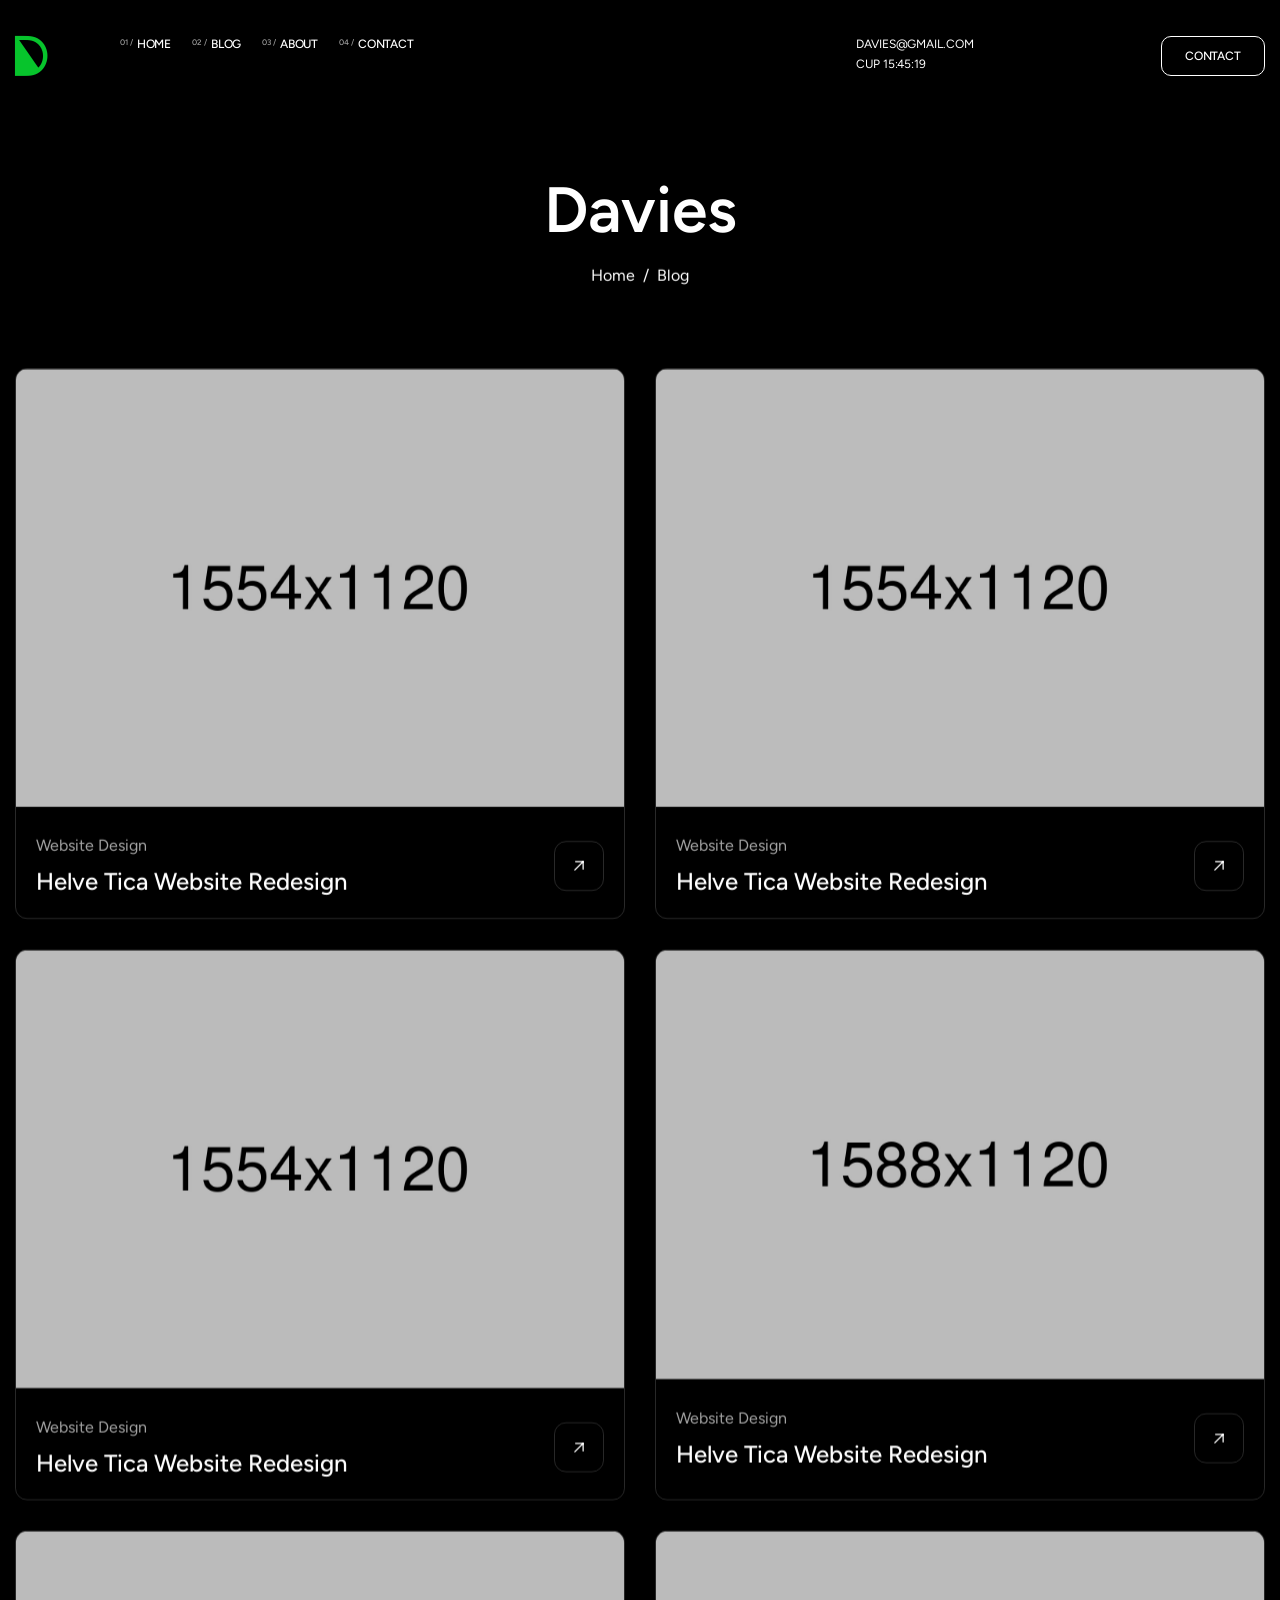
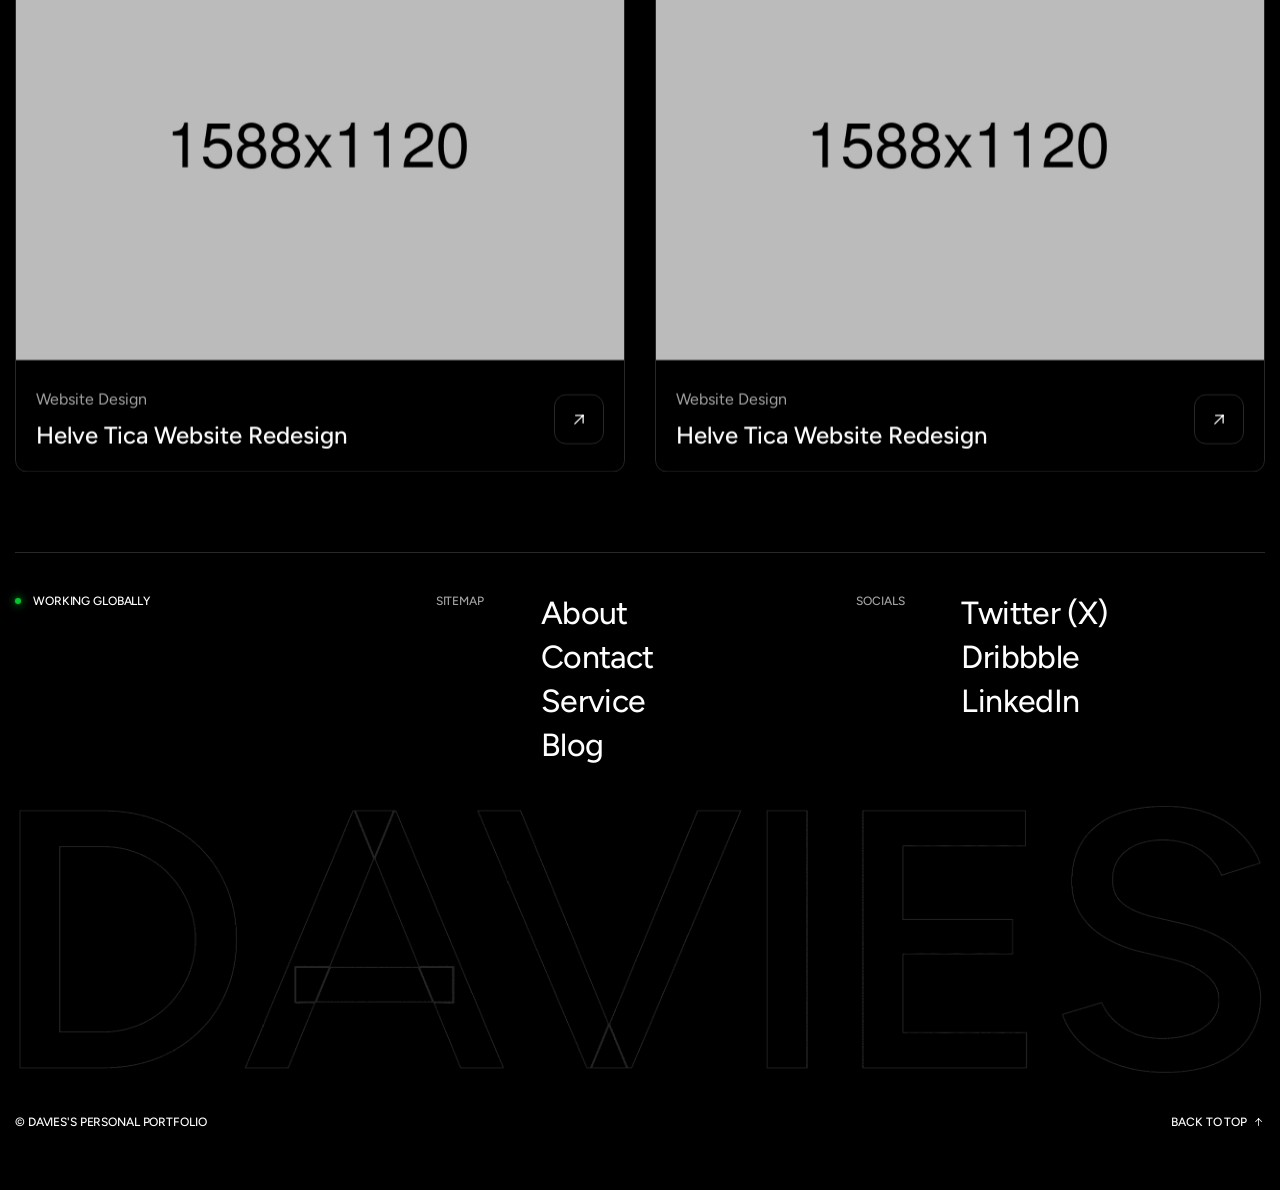
<file: blog-two-columns.html>
<!DOCTYPE html>

<!--[if IE 8]><html class="ie" xmlns="http://www.w3.org/1999/xhtml" xml:lang="en-US" lang="en-US"> <![endif]-->
<!--[if (gte IE 9)|!(IE)]><!-->
<html xmlns="http://www.w3.org/1999/xhtml" xml:lang="en-US" lang="en-US">
<!--<![endif]-->

<head>
    <meta charset="utf-8">
    <title>Davies - Personal Portfolio HTML Template</title>
    <meta name="author" content="themesflat.com">
    <meta name="viewport" content="width=device-width, initial-scale=1, maximum-scale=1">
    <meta name="description"
        content="Davies - Personal Portfolio is a sleek and modern HTML template designed for developers, designers, freelancers, and professionals who want to showcase their work online. Fully responsive, SEO-friendly, and easy to customize, it helps you create a strong personal brand and impress potential clients or employers.">

    <!-- font -->
    <link rel="stylesheet" href="assets/fonts/fonts.css">
    <link rel="stylesheet" href="assets/icon/icomoon/style.css">
    <!-- css -->
    <link rel="stylesheet" href="assets/css/bootstrap.min.css">
    <link rel="stylesheet" href="assets/css/swiper-bundle.min.css">
    <link rel="stylesheet" href="assets/css/animate.css">
    <link rel="stylesheet" href="assets/css/odometer.min.css">
    <link rel="stylesheet" type="text/css" href="assets/css/styles.css">

    <!-- Favicon and Touch Icons  -->
    <link rel="shortcut icon" href="assets/images/logo/favicon.svg">
    <link rel="apple-touch-icon-precomposed" href="assets/images/logo/favicon.svg">
</head>

<body class="counter-scroll">
    <canvas class="cursor-trail d-none d-xl-block" id="trail"></canvas>

    <!-- Scroll Top -->
    <button id="goTop">
        <span class="border-progress"></span>
        <span class="ic-wrap">
            <span class="icon icon-arrow-caret-right"></span>
        </span>
    </button>
    <!-- /Scroll Top -->

    <main id="wrapper">
        <!-- Header -->
        <header class="tf-header m-0">
            <div class="header-inner">
                <div class="container">
                    <div class="row">
                        <div class="col-6 col-md-1">
                            <a href="index.html" class="logo-site">
                                <i class="icon icon-davies-logo"></i>
                            </a>
                        </div>
                        <div class="col-7 d-none d-md-block">
                            <div class="box-navigation">
                                <ul class="nav-menu-main">
                                    <li class="menu-item"><a href="index.html" class="item-link link text-caption"><span>01 /</span>HOME</a></li>
                                    <li class="menu-item has-child">
                                        <a href="#" class="item-link link text-caption"><span>02 /</span>BLOG</a>
                                        <ul class="sub-menu">
                                            <li class="sub-menu-item"><a href="blog-standard.html" class="item-link link text-caption">BLOG
                                                    STANDARD</a></li>
                                            <li class="sub-menu-item"><a href="blog-two-columns.html" class="item-link link text-caption">BLOG GRID
                                                    2</a></li>
                                            <li class="sub-menu-item"><a href="blog-three-columns.html" class="item-link link text-caption">BLOG GRID
                                                    3</a></li>
                                        </ul>
                                    </li>
                                    <li class="menu-item"><a href="index.html" class="item-link link text-caption"><span>03
                                                /</span>ABOUT</a></li>
                                    <li class="menu-item"><a href="index.html" class="item-link link text-caption"><span>04
                                                /</span>CONTACT</a></li>
                                </ul>
                            </div>
                        </div>
                        <div class="col-3 col-md-2 d-none d-sm-block">
                            <div class="header-contact">
                                <a href="mailto:davies@gmail.com" class="link text-caption">DAVIES@GMAIL.COM</a>
                                <p class="text-caption">
                                    CUP <span class="clock"></span>
                                </p>
                            </div>
                        </div>
                        <div class="col-6 col-sm-3 col-md-2 d-flex justify-content-end align-items-start">
                            <a href="#mobileMenu" data-bs-toggle="offcanvas" class="btn-mobile-menu text-caption link d-md-none">
                                <i class="icon icon-menu"></i>
                                MENU
                            </a>
                            <a href="index.html" class="tf-btn d-none d-md-flex">
                                <span class="text-caption">
                                    CONTACT
                                </span>
                            </a>
                        </div>
                    </div>
                </div>
            </div>
        </header>
        <!-- /Header -->
        <div class="section-page-title">
            <div class="container text-center">
                <h1 class="page-title fw-semibold effectFade fadeZoom">Davies</h1>
                <div class="breadcrumbs effectFade fadeUp">
                    <a href="index.html" class="link">Home</a>
                    <div>/</div>
                    <div>Blog</div>
                </div>
            </div>
        </div>
        <!-- Blog Grid 3 -->
        <section class="section-blog flat-spacing">
            <div class="container">
                <div class="tf-grid-layout sm-col-2">
                    <div class="article-blog hover-img effectFade fadeUp no-div">
                        <a href="blog-single.html" class="blog-image img-style">
                            <img loading="lazy" width="426" height="307" src="assets/images/blog/blog-1.jpg" alt="Image">
                        </a>
                        <div class="blog-content">
                            <div class="infor">
                                <p class="infor_sub text-white-64">
                                    Website Design
                                </p>
                                <h6>
                                    <a href="blog-single.html" class="link infor_name">
                                        Helve Tica Website Redesign
                                    </a>
                                </h6>
                            </div>
                            <a href="blog-single.html" class="btn-action">
                                <i class="icon icon-arrow-top-right"></i>
                            </a>
                        </div>
                    </div>
                    <div class="article-blog hover-img effectFade fadeUp no-div">
                        <a href="blog-single.html" class="blog-image img-style">
                            <img loading="lazy" width="426" height="307" src="assets/images/blog/blog-2.jpg" alt="Image">
                        </a>
                        <div class="blog-content">
                            <div class="infor">
                                <p class="infor_sub text-white-64">
                                    Website Design
                                </p>
                                <h6>
                                    <a href="blog-single.html" class="link infor_name">
                                        Helve Tica Website Redesign
                                    </a>
                                </h6>
                            </div>
                            <a href="blog-single.html" class="btn-action">
                                <i class="icon icon-arrow-top-right"></i>
                            </a>
                        </div>
                    </div>
                    <div class="article-blog hover-img effectFade fadeUp no-div">
                        <a href="blog-single.html" class="blog-image img-style">
                            <img loading="lazy" width="426" height="307" src="assets/images/blog/blog-3.jpg" alt="Image">
                        </a>
                        <div class="blog-content">
                            <div class="infor">
                                <p class="infor_sub text-white-64">
                                    Website Design
                                </p>
                                <h6>
                                    <a href="blog-single.html" class="link infor_name">
                                        Helve Tica Website Redesign
                                    </a>
                                </h6>
                            </div>
                            <a href="blog-single.html" class="btn-action">
                                <i class="icon icon-arrow-top-right"></i>
                            </a>
                        </div>
                    </div>

                    <div class="article-blog hover-img effectFade fadeUp no-div">
                        <a href="blog-single.html" class="blog-image img-style">
                            <img loading="lazy" width="426" height="307" src="assets/images/blog/blog-4.jpg" alt="Image">
                        </a>
                        <div class="blog-content">
                            <div class="infor">
                                <p class="infor_sub text-white-64">
                                    Website Design
                                </p>
                                <h6>
                                    <a href="blog-single.html" class="link infor_name">
                                        Helve Tica Website Redesign
                                    </a>
                                </h6>
                            </div>
                            <a href="blog-single.html" class="btn-action">
                                <i class="icon icon-arrow-top-right"></i>
                            </a>
                        </div>
                    </div>
                    <div class="article-blog hover-img effectFade fadeUp no-div">
                        <a href="blog-single.html" class="blog-image img-style">
                            <img loading="lazy" width="426" height="307" src="assets/images/blog/blog-5.jpg" alt="Image">
                        </a>
                        <div class="blog-content">
                            <div class="infor">
                                <p class="infor_sub text-white-64">
                                    Website Design
                                </p>
                                <h6>
                                    <a href="blog-single.html" class="link infor_name">
                                        Helve Tica Website Redesign
                                    </a>
                                </h6>
                            </div>
                            <a href="blog-single.html" class="btn-action">
                                <i class="icon icon-arrow-top-right"></i>
                            </a>
                        </div>
                    </div>
                    <div class="article-blog hover-img effectFade fadeUp no-div">
                        <a href="blog-single.html" class="blog-image img-style">
                            <img loading="lazy" width="426" height="307" src="assets/images/blog/blog-6.jpg" alt="Image">
                        </a>
                        <div class="blog-content">
                            <div class="infor">
                                <p class="infor_sub text-white-64">
                                    Website Design
                                </p>
                                <h6>
                                    <a href="blog-single.html" class="link infor_name">
                                        Helve Tica Website Redesign
                                    </a>
                                </h6>
                            </div>
                            <a href="blog-single.html" class="btn-action">
                                <i class="icon icon-arrow-top-right"></i>
                            </a>
                        </div>
                    </div>
                </div>
            </div>
        </section>
        <!-- /Blog Grid 3 -->
        <!-- Footer -->
        <footer class="tf-footer">
            <div class="container">
                <div class="br-line"></div>
            </div>
            <div class="footer-inner">
                <div class="container">
                    <div class="row">
                        <div class="col-md-4">
                            <p class="title text-has-dot text-caption fw-medium mb-md-0">
                                <span class="br-dot"></span>
                                WORKING GLOBALLY
                            </p>
                        </div>
                        <div class="col-6 col-sm-2 col-md-1">
                            <p class="footer-heading text-caption fw-medium text-white-64">
                                SITEMAP
                            </p>
                        </div>
                        <div class="col-6 col-sm-4 col-md-3">
                            <ul class="footer-menu-list mb-sm-0">
                                <li><a href="index.html" class="link letter-space--2 h5">About</a></li>
                                <li><a href="index.html" class="link letter-space--2 h5">Contact</a></li>
                                <li><a href="index.html" class="link letter-space--2 h5">Service</a></li>
                                <li><a href="blog-standard.html" class="link letter-space--2 h5">Blog</a></li>
                            </ul>
                        </div>
                        <div class="col-6 col-sm-2 col-md-1">
                            <p class="footer-heading text-caption fw-medium text-white-64">
                                SOCIALS
                            </p>
                        </div>
                        <div class="col-6 col-sm-4 col-md-3">
                            <ul class="footer-menu-list mb-0">
                                <li><a href="#" class="link letter-space--2 h5">Twitter (X)</a></li>
                                <li><a href="#" class="link letter-space--2 h5">Dribbble</a></li>
                                <li><a href="#" class="link letter-space--2 h5">LinkedIn</a></li>
                            </ul>
                        </div>
                    </div>
                </div>
            </div>
            <div class="footer-bottom">
                <div class="container">
                    <div class="img-agency">
                        <img class="effectFade fadeZoom" loading="lazy" width="1293" height="269" src="assets/images/logo/agency.png" alt="Image">
                    </div>
                    <div class="bottom">
                        <p class="text-nocopy text-caption fw-medium letter-space--1">
                            © DAVIES'S PERSONAL PORTFOLIO
                        </p>

                        <a href="#" class="action-go-top tf-link-icon link text-caption fw-medium letter-space--1">
                            BACK TO TOP
                            <i class="icon icon-arrow-long-right"></i>
                        </a>
                    </div>
                </div>
            </div>
        </footer>
        <!-- /Footer -->
    </main>
    <!-- Mobile Menu -->
    <div class="offcanvas offcanvas-bottom offcanvas-menu" id="mobileMenu">
        <div class="offcanvas-content">
            <div class="container h-100">
                <div class="offcanvas-content_wrapin">
                    <div class="canvas_head">
                        <a href="index.html" class="logo-site">
                            <i class="icon icon-davies-logo"></i>
                        </a>
                        <a href="#" data-bs-dismiss="offcanvas" class="btn-mobile-menu text-caption link">
                            <i class="icon icon-close"></i>
                            CLOSE
                        </a>
                    </div>
                    <div class="canvas_center">
                        <ul class="nav-ul-mb">
                            <li>
                                <div class="item">
                                    <a href="index.html" class="mb-menu-link text-display-1">
                                        <span class="text">Home</span>
                                        <div class="infiniteSlide_text_main">
                                            <div class="infiniteSlide infiniteSlide_text" data-clone="5">
                                                <p class="text-body-2 letter-space--1">
                                                    <span class="text-primary">//</span> View Home
                                                </p>
                                                <p class="text-body-2 letter-space--1">
                                                    <span class="text-primary">//</span> View Home
                                                </p>
                                                <p class="text-body-2 letter-space--1">
                                                    <span class="text-primary">//</span> View Home
                                                </p>
                                            </div>
                                        </div>
                                    </a>
                                </div>
                            </li>
                            <li>
                                <div class="item">
                                    <div class="has-sub-menu">
                                        <a href="#dropdown-menu-1" class="mb-menu-link text-display-1 collapsed" data-bs-toggle="collapse"
                                            aria-expanded="false" aria-controls="dropdown-menu-1">
                                            <span class="text">Blog</span>
                                            <div class="infiniteSlide_text_main">
                                                <div class="infiniteSlide infiniteSlide_text" data-clone="5">
                                                    <p class="text-body-2 letter-space--1">
                                                        <span class="text-primary">//</span> View Blog
                                                    </p>
                                                    <p class="text-body-2 letter-space--1">
                                                        <span class="text-primary">//</span> View Blog
                                                    </p>
                                                    <p class="text-body-2 letter-space--1">
                                                        <span class="text-primary">//</span> View Blog
                                                    </p>
                                                </div>
                                            </div>
                                        </a>
                                        <div id="dropdown-menu-1" class="collapse">
                                            <ul class="sub-nav-menu">
                                                <li><a href="blog-standard.html" class="sub-nav-link">Blog Standard</a></li>
                                                <li><a href="blog-two-columns.html" class="sub-nav-link">Blog Grid 2</a></li>
                                                <li><a href="blog-three-columns.html" class="sub-nav-link">Blog Grid 3</a></li>
                                            </ul>
                                        </div>
                                    </div>
                                </div>
                            </li>
                            <li>
                                <div class="item">
                                    <a href="index.html" class="mb-menu-link text-display-1">
                                        <span class="text">About</span>
                                        <div class="infiniteSlide_text_main">
                                            <div class="infiniteSlide infiniteSlide_text" data-clone="5">
                                                <p class="text-body-2 letter-space--1">
                                                    <span class="text-primary">//</span> View About
                                                </p>
                                                <p class="text-body-2 letter-space--1">
                                                    <span class="text-primary">//</span> View About
                                                </p>
                                                <p class="text-body-2 letter-space--1">
                                                    <span class="text-primary">//</span> View About
                                                </p>
                                            </div>
                                        </div>
                                    </a>
                                </div>
                            </li>
                            <li>
                                <div class="item">
                                    <a href="index.html" class="mb-menu-link text-display-1">
                                        <span class="text">Contact</span>
                                        <div class="infiniteSlide_text_main">
                                            <div class="infiniteSlide infiniteSlide_text" data-clone="5">
                                                <p class="text-body-2 letter-space--1">
                                                    <span class="text-primary">//</span> View Contact
                                                </p>
                                                <p class="text-body-2 letter-space--1">
                                                    <span class="text-primary">//</span> View Contact
                                                </p>
                                                <p class="text-body-2 letter-space--1">
                                                    <span class="text-primary">//</span> View Contact
                                                </p>
                                            </div>
                                        </div>
                                    </a>
                                </div>
                            </li>
                        </ul>
                    </div>
                    <div class="canvas_foot">
                        <div class="left">
                            <a href="mailto:davies@gmail.com" class="link text-caption">DAVIES@GMAIL.COM</a>
                            <p class="text-caption">
                                CUP <span class="clock"></span>
                            </p>
                        </div>
                        <div class="right">
                            <a href="#" class="tf-link-icon text-caption link">
                                <i class="icon icon-arrow-top-right"></i>
                                TWITTER (X)
                            </a>
                            <a href="#" class="tf-link-icon text-caption link">
                                <i class="icon icon-arrow-top-right"></i>
                                DRIBBBLE
                            </a>
                            <a href="#" class="tf-link-icon text-caption link">
                                <i class="icon icon-arrow-top-right"></i>
                                LINKEDIN
                            </a>
                        </div>
                    </div>
                </div>
            </div>
        </div>
    </div>
    <!-- /Mobile Menu -->

    <!-- Javascript -->
    <script src="assets/js/bootstrap.min.js"></script>
    <script src="assets/js/jquery.min.js"></script>
    <script src="assets/js/swiper-bundle.min.js"></script>
    <script src="assets/js/carousel.js"></script>
    <script src="assets/js/infinityslide.js"></script>
    <script src="assets/js/ScrollSmooth.js"></script>
    <script src="assets/js/gsap.min.js"></script>
    <script src="assets/js/gsapAnimation.js"></script>
    <script src="assets/js/SplitText.min.js"></script>
    <script src="assets/js/ScrollTrigger.min.js"></script>
    <script src="assets/js/odometer.min.js"></script>
    <script src="assets/js/jquery.nice-select.min.js"></script>
    <script src="assets/js/main.js"></script>
</body>

</html>
</file>
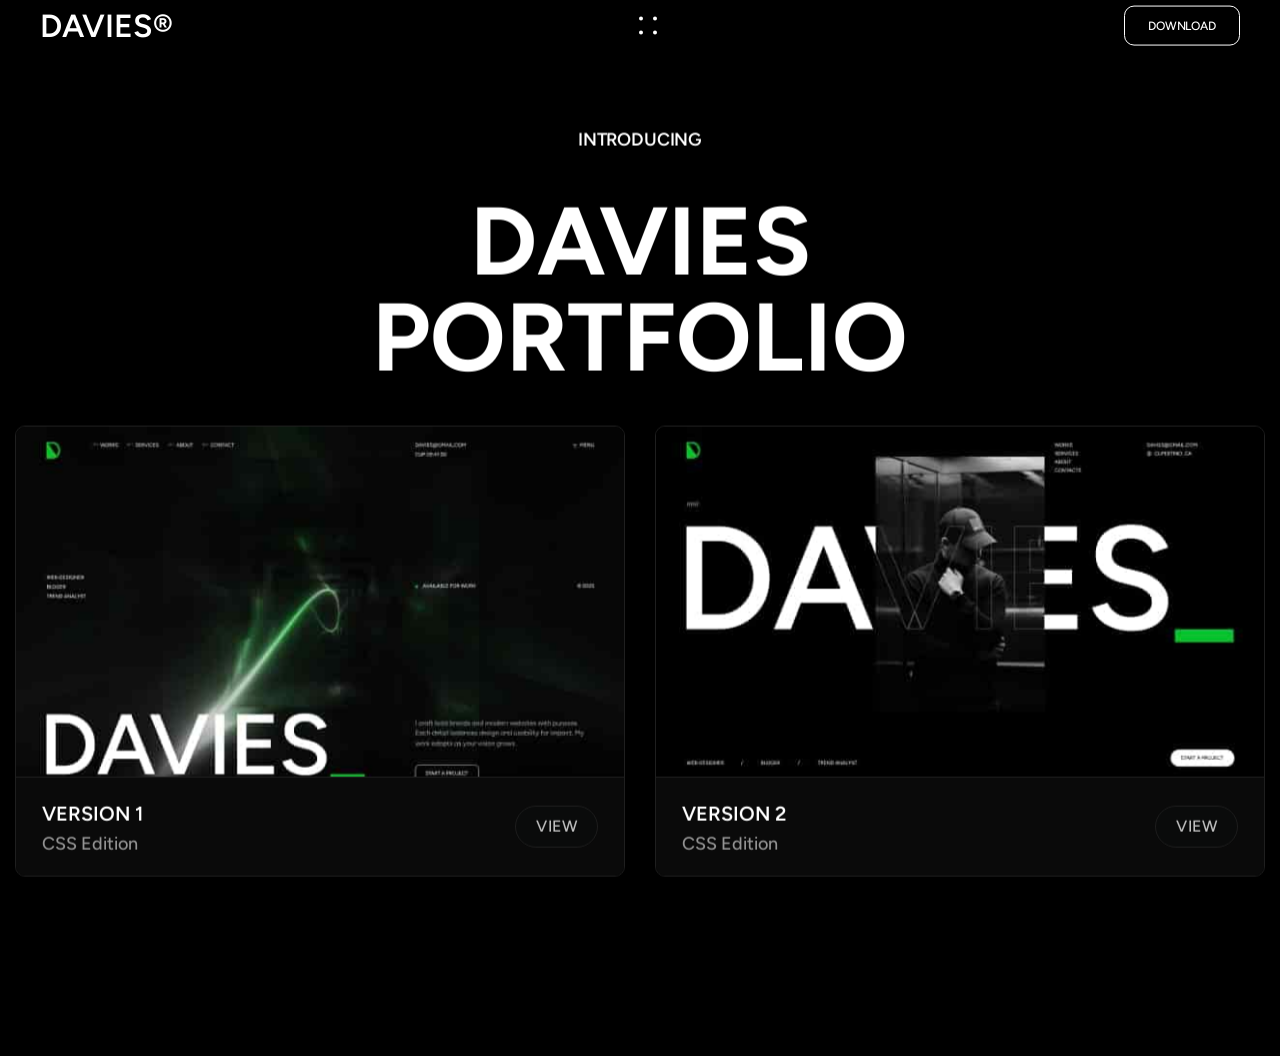
<file: landing.html>
<!DOCTYPE html>

<!--[if IE 8]><html class="ie" xmlns="http://www.w3.org/1999/xhtml" xml:lang="en-US" lang="en-US"> <![endif]-->
<!--[if (gte IE 9)|!(IE)]><!-->
<html xmlns="http://www.w3.org/1999/xhtml" xml:lang="en-US" lang="en-US">
<!--<![endif]-->

<head>
    <meta charset="utf-8">
    <title>Davies - Personal Portfolio HTML Template</title>
    <meta name="author" content="themesflat.com">
    <meta name="viewport" content="width=device-width, initial-scale=1, maximum-scale=1">
    <meta name="description"
        content="Davies - Personal Portfolio is a sleek and modern HTML template designed for developers, designers, freelancers, and professionals who want to showcase their work online. Fully responsive, SEO-friendly, and easy to customize, it helps you create a strong personal brand and impress potential clients or employers.">

    <!-- font -->
    <link rel="stylesheet" href="assets/fonts/fonts.css">
    <link rel="stylesheet" href="assets/icon/icomoon/style.css">
    <!-- css -->
    <link rel="stylesheet" href="assets/css/bootstrap.min.css">
    <link rel="stylesheet" href="assets/css/swiper-bundle.min.css">
    <link rel="stylesheet" href="assets/css/animate.css">
    <link rel="stylesheet" href="assets/css/odometer.min.css">
    <link rel="stylesheet" type="text/css" href="assets/css/styles.css">

    <!-- Favicon and Touch Icons  -->
    <link rel="shortcut icon" href="assets/images/logo/favicon.svg">
    <link rel="apple-touch-icon-precomposed" href="assets/images/logo/favicon.svg">
</head>

<body class="counter-scroll">
    <canvas class="cursor-trail d-none d-xl-block" id="trail"></canvas>
    <main id="wrapper">
        <div id="smooth-wrapper">
            <div id="smooth-content">
                <!-- Header -->
                <header class="header-area">
                    <div class="area-left">
                        <h5 class="fw-semibold">
                            DAVIES®
                        </h5>
                    </div>
                    <div class="header-middle">
                        <div class="humberg-menu">
                            <span></span>
                            <span></span>
                            <span></span>
                            <span></span>
                        </div>
                    </div>
                    <a href="#" class="tf-btn">
                        DOWNLOAD
                    </a>
                </header>
                <!-- /Header -->
                <!-- Demo -->
                <section class="section-demo flat-spacing">
                    <div class="container">
                        <div class="s-header d-block text-center">
                            <p class="mini-title text-body-1 letter-space--1 fw-semibold effectFade fadeUp">
                                INTRODUCING
                            </p>
                            <h1 class="fw-bold text-display-1">
                                <span class="effectFade fadeUp d-block">DAVIES</span>
                                <span class="effectFade fadeUp d-block">PORTFOLIO</span>
                            </h1>
                        </div>
                        <div class="tf-grid-layout md-col-2">
                            <div class="effectFade fadeZoom">
                                <a href="index.html" target="_blank" class="demo-box w-100">
                                    <div class="img-box">
                                        <img src="assets/images/demo/version-1.jpg" alt="demo">
                                    </div>
                                    <div class="content-box">
                                        <div class="left">
                                            <h4>Version 1</h4>
                                            <p>CSS Edition</p>
                                        </div>
                                        <span class="view">View</span>
                                    </div>
                                </a>
                            </div>
                            <div class="effectFade fadeZoom">
                                <a href="version-2.html" target="_blank" class="demo-box w-100">
                                    <div class="img-box">
                                        <img src="assets/images/demo/version-2.jpg" alt="demo">
                                    </div>
                                    <div class="content-box">
                                        <div class="left">
                                            <h4>Version 2</h4>
                                            <p>CSS Edition</p>
                                        </div>
                                        <span class="view">View</span>
                                    </div>
                                </a>
                            </div>
                        </div>
                    </div>
                </section>
                <!-- /Demo -->
                <!-- Footer -->
                <footer class="footer-area">
                    <a href="#" target="_blank" class="link fw-semibold">
                        <p>©2025 WP River</p>
                    </a>
                    <div class="right">
                        <a href="#" class="link fw-semibold">BUILT IN HTML</a>
                    </div>
                </footer>
                <!-- /Footer -->
            </div>
        </div>
    </main>


    <!-- Javascript -->
    <script src="assets/js/bootstrap.min.js"></script>
    <script src="assets/js/jquery.min.js"></script>

    <script src="assets/js/gsap.min.js"></script>
    <script src="assets/js/ScrollTrigger.min.js"></script>
    <script src="assets/js/SplitText.min.js"></script>
    <script src="assets/js/ScrollSmoother.min.js"></script>
    <script src="assets/js/gsapAnimation.js"></script>
</body>

</html>
</file>
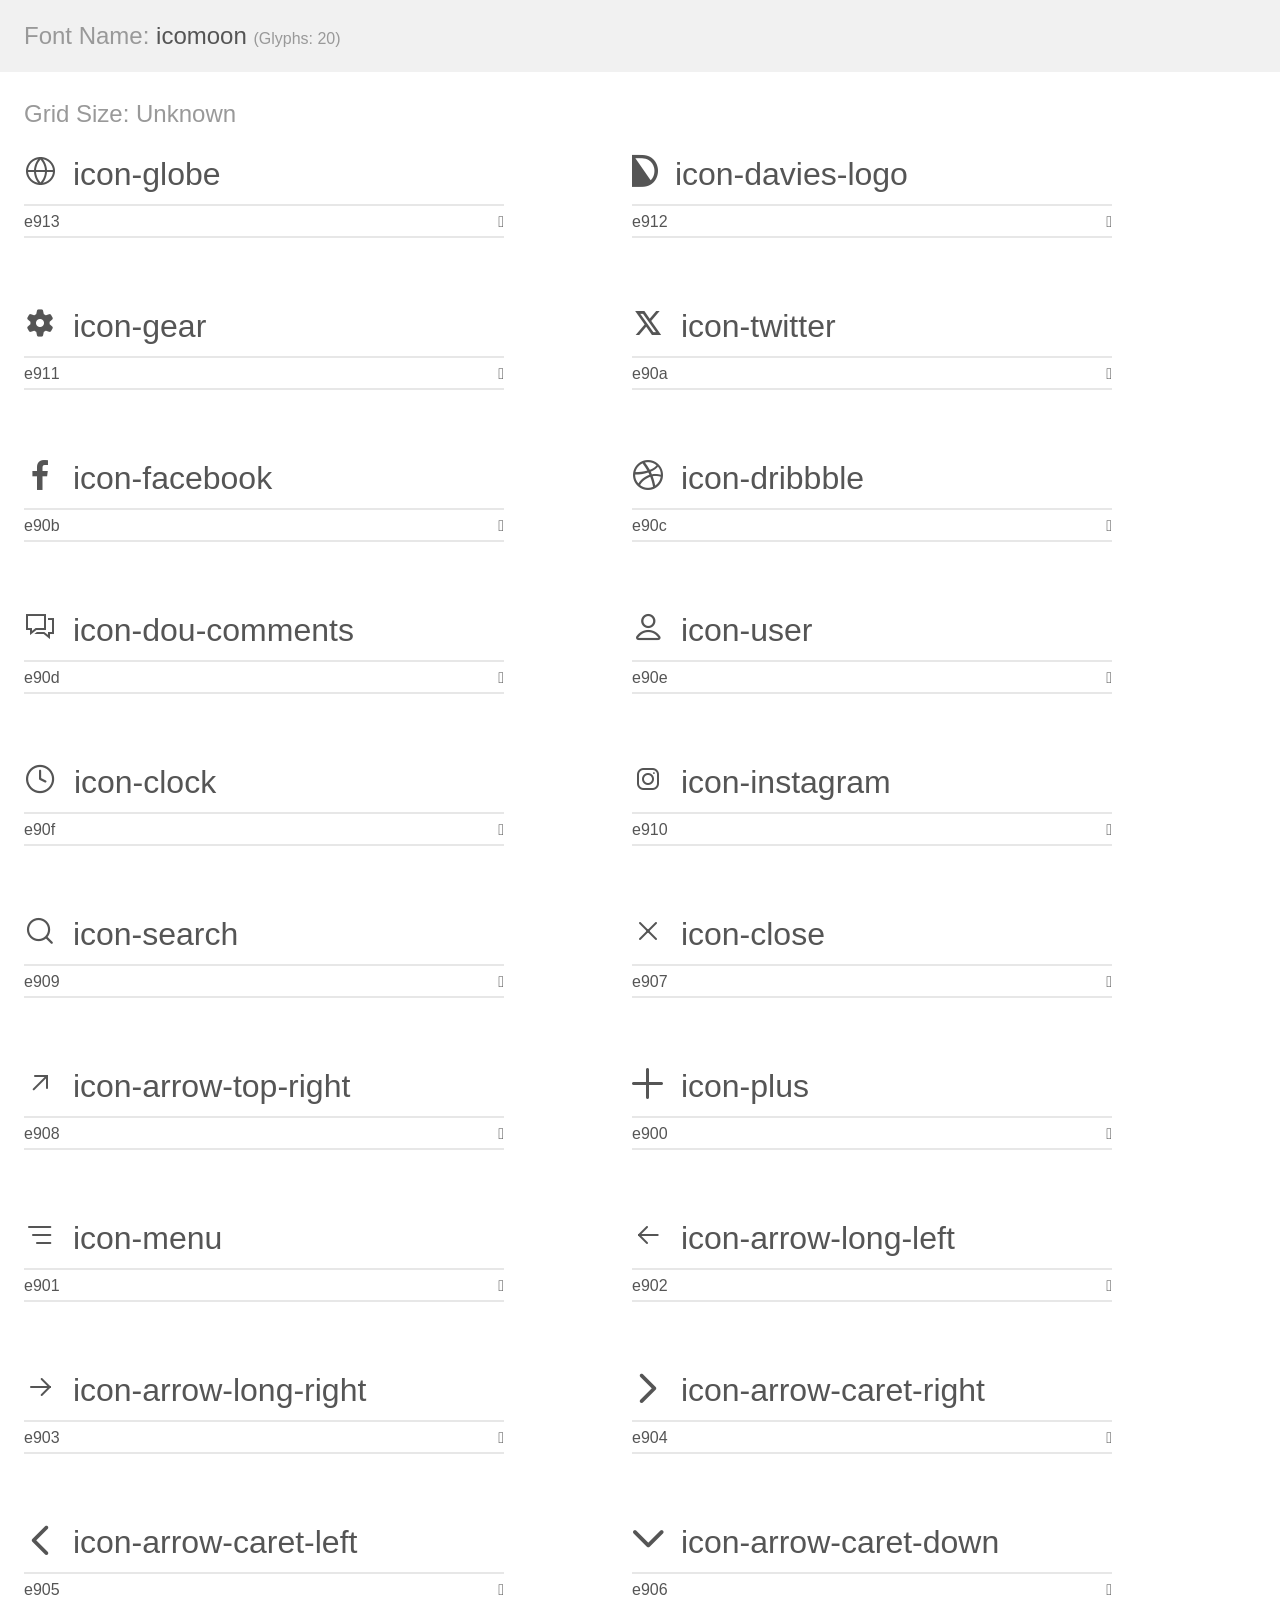
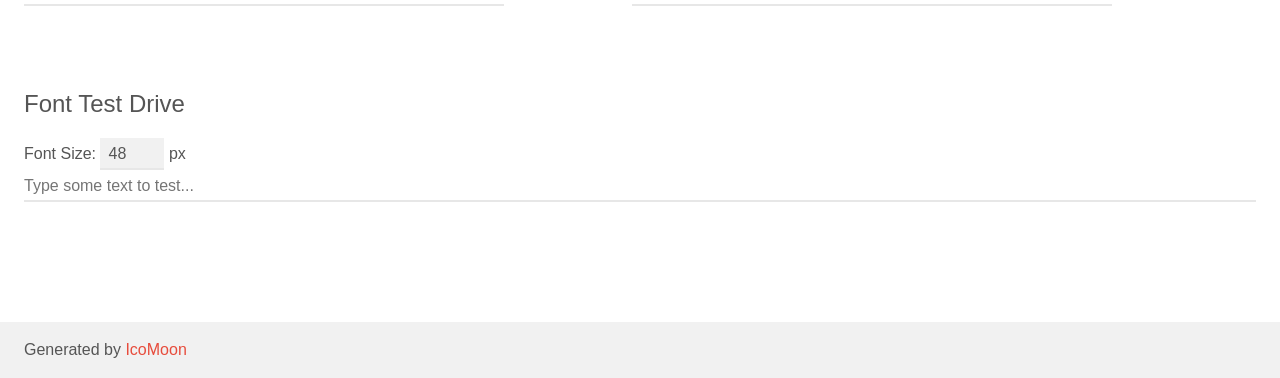
<file: assets/icon/icomoon/demo.html>
<!doctype html>
<html>
<head>
    <meta charset="utf-8">
    <title>IcoMoon Demo</title>
    <meta name="description" content="An Icon Font Generated By IcoMoon.io">
    <meta name="viewport" content="width=device-width, initial-scale=1">
    <link rel="stylesheet" href="demo-files/demo.css">
    <link rel="stylesheet" href="style.css"></head>
<body>
    <div class="bgc1 clearfix">
        <h1 class="mhmm mvm"><span class="fgc1">Font Name:</span> icomoon <small class="fgc1">(Glyphs:&nbsp;20)</small></h1>
    </div>
    <div class="clearfix mhl ptl">
        <h1 class="mvm mtn fgc1">Grid Size: Unknown</h1>
        <div class="glyph fs1">
            <div class="clearfix bshadow0 pbs">
                <span class="icon-globe"></span>
                <span class="mls"> icon-globe</span>
            </div>
            <fieldset class="fs0 size1of1 clearfix hidden-false">
                <input type="text" readonly value="e913" class="unit size1of2" />
                <input type="text" maxlength="1" readonly value="&#xe913;" class="unitRight size1of2 talign-right" />
            </fieldset>
            <div class="fs0 bshadow0 clearfix hidden-true">
                <span class="unit pvs fgc1">liga: </span>
                <input type="text" readonly value="" class="liga unitRight" />
            </div>
        </div>
        <div class="glyph fs1">
            <div class="clearfix bshadow0 pbs">
                <span class="icon-davies-logo"></span>
                <span class="mls"> icon-davies-logo</span>
            </div>
            <fieldset class="fs0 size1of1 clearfix hidden-false">
                <input type="text" readonly value="e912" class="unit size1of2" />
                <input type="text" maxlength="1" readonly value="&#xe912;" class="unitRight size1of2 talign-right" />
            </fieldset>
            <div class="fs0 bshadow0 clearfix hidden-true">
                <span class="unit pvs fgc1">liga: </span>
                <input type="text" readonly value="" class="liga unitRight" />
            </div>
        </div>
        <div class="glyph fs1">
            <div class="clearfix bshadow0 pbs">
                <span class="icon-gear"></span>
                <span class="mls"> icon-gear</span>
            </div>
            <fieldset class="fs0 size1of1 clearfix hidden-false">
                <input type="text" readonly value="e911" class="unit size1of2" />
                <input type="text" maxlength="1" readonly value="&#xe911;" class="unitRight size1of2 talign-right" />
            </fieldset>
            <div class="fs0 bshadow0 clearfix hidden-true">
                <span class="unit pvs fgc1">liga: </span>
                <input type="text" readonly value="" class="liga unitRight" />
            </div>
        </div>
        <div class="glyph fs1">
            <div class="clearfix bshadow0 pbs">
                <span class="icon-twitter"></span>
                <span class="mls"> icon-twitter</span>
            </div>
            <fieldset class="fs0 size1of1 clearfix hidden-false">
                <input type="text" readonly value="e90a" class="unit size1of2" />
                <input type="text" maxlength="1" readonly value="&#xe90a;" class="unitRight size1of2 talign-right" />
            </fieldset>
            <div class="fs0 bshadow0 clearfix hidden-true">
                <span class="unit pvs fgc1">liga: </span>
                <input type="text" readonly value="" class="liga unitRight" />
            </div>
        </div>
        <div class="glyph fs1">
            <div class="clearfix bshadow0 pbs">
                <span class="icon-facebook"></span>
                <span class="mls"> icon-facebook</span>
            </div>
            <fieldset class="fs0 size1of1 clearfix hidden-false">
                <input type="text" readonly value="e90b" class="unit size1of2" />
                <input type="text" maxlength="1" readonly value="&#xe90b;" class="unitRight size1of2 talign-right" />
            </fieldset>
            <div class="fs0 bshadow0 clearfix hidden-true">
                <span class="unit pvs fgc1">liga: </span>
                <input type="text" readonly value="" class="liga unitRight" />
            </div>
        </div>
        <div class="glyph fs1">
            <div class="clearfix bshadow0 pbs">
                <span class="icon-dribbble"></span>
                <span class="mls"> icon-dribbble</span>
            </div>
            <fieldset class="fs0 size1of1 clearfix hidden-false">
                <input type="text" readonly value="e90c" class="unit size1of2" />
                <input type="text" maxlength="1" readonly value="&#xe90c;" class="unitRight size1of2 talign-right" />
            </fieldset>
            <div class="fs0 bshadow0 clearfix hidden-true">
                <span class="unit pvs fgc1">liga: </span>
                <input type="text" readonly value="" class="liga unitRight" />
            </div>
        </div>
        <div class="glyph fs1">
            <div class="clearfix bshadow0 pbs">
                <span class="icon-dou-comments"></span>
                <span class="mls"> icon-dou-comments</span>
            </div>
            <fieldset class="fs0 size1of1 clearfix hidden-false">
                <input type="text" readonly value="e90d" class="unit size1of2" />
                <input type="text" maxlength="1" readonly value="&#xe90d;" class="unitRight size1of2 talign-right" />
            </fieldset>
            <div class="fs0 bshadow0 clearfix hidden-true">
                <span class="unit pvs fgc1">liga: </span>
                <input type="text" readonly value="" class="liga unitRight" />
            </div>
        </div>
        <div class="glyph fs1">
            <div class="clearfix bshadow0 pbs">
                <span class="icon-user"></span>
                <span class="mls"> icon-user</span>
            </div>
            <fieldset class="fs0 size1of1 clearfix hidden-false">
                <input type="text" readonly value="e90e" class="unit size1of2" />
                <input type="text" maxlength="1" readonly value="&#xe90e;" class="unitRight size1of2 talign-right" />
            </fieldset>
            <div class="fs0 bshadow0 clearfix hidden-true">
                <span class="unit pvs fgc1">liga: </span>
                <input type="text" readonly value="" class="liga unitRight" />
            </div>
        </div>
        <div class="glyph fs1">
            <div class="clearfix bshadow0 pbs">
                <span class="icon-clock"></span>
                <span class="mls"> icon-clock</span>
            </div>
            <fieldset class="fs0 size1of1 clearfix hidden-false">
                <input type="text" readonly value="e90f" class="unit size1of2" />
                <input type="text" maxlength="1" readonly value="&#xe90f;" class="unitRight size1of2 talign-right" />
            </fieldset>
            <div class="fs0 bshadow0 clearfix hidden-true">
                <span class="unit pvs fgc1">liga: </span>
                <input type="text" readonly value="" class="liga unitRight" />
            </div>
        </div>
        <div class="glyph fs1">
            <div class="clearfix bshadow0 pbs">
                <span class="icon-instagram"></span>
                <span class="mls"> icon-instagram</span>
            </div>
            <fieldset class="fs0 size1of1 clearfix hidden-false">
                <input type="text" readonly value="e910" class="unit size1of2" />
                <input type="text" maxlength="1" readonly value="&#xe910;" class="unitRight size1of2 talign-right" />
            </fieldset>
            <div class="fs0 bshadow0 clearfix hidden-true">
                <span class="unit pvs fgc1">liga: </span>
                <input type="text" readonly value="" class="liga unitRight" />
            </div>
        </div>
        <div class="glyph fs1">
            <div class="clearfix bshadow0 pbs">
                <span class="icon-search"></span>
                <span class="mls"> icon-search</span>
            </div>
            <fieldset class="fs0 size1of1 clearfix hidden-false">
                <input type="text" readonly value="e909" class="unit size1of2" />
                <input type="text" maxlength="1" readonly value="&#xe909;" class="unitRight size1of2 talign-right" />
            </fieldset>
            <div class="fs0 bshadow0 clearfix hidden-true">
                <span class="unit pvs fgc1">liga: </span>
                <input type="text" readonly value="" class="liga unitRight" />
            </div>
        </div>
        <div class="glyph fs1">
            <div class="clearfix bshadow0 pbs">
                <span class="icon-close"></span>
                <span class="mls"> icon-close</span>
            </div>
            <fieldset class="fs0 size1of1 clearfix hidden-false">
                <input type="text" readonly value="e907" class="unit size1of2" />
                <input type="text" maxlength="1" readonly value="&#xe907;" class="unitRight size1of2 talign-right" />
            </fieldset>
            <div class="fs0 bshadow0 clearfix hidden-true">
                <span class="unit pvs fgc1">liga: </span>
                <input type="text" readonly value="" class="liga unitRight" />
            </div>
        </div>
        <div class="glyph fs1">
            <div class="clearfix bshadow0 pbs">
                <span class="icon-arrow-top-right"></span>
                <span class="mls"> icon-arrow-top-right</span>
            </div>
            <fieldset class="fs0 size1of1 clearfix hidden-false">
                <input type="text" readonly value="e908" class="unit size1of2" />
                <input type="text" maxlength="1" readonly value="&#xe908;" class="unitRight size1of2 talign-right" />
            </fieldset>
            <div class="fs0 bshadow0 clearfix hidden-true">
                <span class="unit pvs fgc1">liga: </span>
                <input type="text" readonly value="" class="liga unitRight" />
            </div>
        </div>
        <div class="glyph fs1">
            <div class="clearfix bshadow0 pbs">
                <span class="icon-plus"></span>
                <span class="mls"> icon-plus</span>
            </div>
            <fieldset class="fs0 size1of1 clearfix hidden-false">
                <input type="text" readonly value="e900" class="unit size1of2" />
                <input type="text" maxlength="1" readonly value="&#xe900;" class="unitRight size1of2 talign-right" />
            </fieldset>
            <div class="fs0 bshadow0 clearfix hidden-true">
                <span class="unit pvs fgc1">liga: </span>
                <input type="text" readonly value="" class="liga unitRight" />
            </div>
        </div>
        <div class="glyph fs1">
            <div class="clearfix bshadow0 pbs">
                <span class="icon-menu"></span>
                <span class="mls"> icon-menu</span>
            </div>
            <fieldset class="fs0 size1of1 clearfix hidden-false">
                <input type="text" readonly value="e901" class="unit size1of2" />
                <input type="text" maxlength="1" readonly value="&#xe901;" class="unitRight size1of2 talign-right" />
            </fieldset>
            <div class="fs0 bshadow0 clearfix hidden-true">
                <span class="unit pvs fgc1">liga: </span>
                <input type="text" readonly value="" class="liga unitRight" />
            </div>
        </div>
        <div class="glyph fs1">
            <div class="clearfix bshadow0 pbs">
                <span class="icon-arrow-long-left"></span>
                <span class="mls"> icon-arrow-long-left</span>
            </div>
            <fieldset class="fs0 size1of1 clearfix hidden-false">
                <input type="text" readonly value="e902" class="unit size1of2" />
                <input type="text" maxlength="1" readonly value="&#xe902;" class="unitRight size1of2 talign-right" />
            </fieldset>
            <div class="fs0 bshadow0 clearfix hidden-true">
                <span class="unit pvs fgc1">liga: </span>
                <input type="text" readonly value="" class="liga unitRight" />
            </div>
        </div>
        <div class="glyph fs1">
            <div class="clearfix bshadow0 pbs">
                <span class="icon-arrow-long-right"></span>
                <span class="mls"> icon-arrow-long-right</span>
            </div>
            <fieldset class="fs0 size1of1 clearfix hidden-false">
                <input type="text" readonly value="e903" class="unit size1of2" />
                <input type="text" maxlength="1" readonly value="&#xe903;" class="unitRight size1of2 talign-right" />
            </fieldset>
            <div class="fs0 bshadow0 clearfix hidden-true">
                <span class="unit pvs fgc1">liga: </span>
                <input type="text" readonly value="" class="liga unitRight" />
            </div>
        </div>
        <div class="glyph fs1">
            <div class="clearfix bshadow0 pbs">
                <span class="icon-arrow-caret-right"></span>
                <span class="mls"> icon-arrow-caret-right</span>
            </div>
            <fieldset class="fs0 size1of1 clearfix hidden-false">
                <input type="text" readonly value="e904" class="unit size1of2" />
                <input type="text" maxlength="1" readonly value="&#xe904;" class="unitRight size1of2 talign-right" />
            </fieldset>
            <div class="fs0 bshadow0 clearfix hidden-true">
                <span class="unit pvs fgc1">liga: </span>
                <input type="text" readonly value="" class="liga unitRight" />
            </div>
        </div>
        <div class="glyph fs1">
            <div class="clearfix bshadow0 pbs">
                <span class="icon-arrow-caret-left"></span>
                <span class="mls"> icon-arrow-caret-left</span>
            </div>
            <fieldset class="fs0 size1of1 clearfix hidden-false">
                <input type="text" readonly value="e905" class="unit size1of2" />
                <input type="text" maxlength="1" readonly value="&#xe905;" class="unitRight size1of2 talign-right" />
            </fieldset>
            <div class="fs0 bshadow0 clearfix hidden-true">
                <span class="unit pvs fgc1">liga: </span>
                <input type="text" readonly value="" class="liga unitRight" />
            </div>
        </div>
        <div class="glyph fs1">
            <div class="clearfix bshadow0 pbs">
                <span class="icon-arrow-caret-down"></span>
                <span class="mls"> icon-arrow-caret-down</span>
            </div>
            <fieldset class="fs0 size1of1 clearfix hidden-false">
                <input type="text" readonly value="e906" class="unit size1of2" />
                <input type="text" maxlength="1" readonly value="&#xe906;" class="unitRight size1of2 talign-right" />
            </fieldset>
            <div class="fs0 bshadow0 clearfix hidden-true">
                <span class="unit pvs fgc1">liga: </span>
                <input type="text" readonly value="" class="liga unitRight" />
            </div>
        </div>
    </div>

    <!--[if gt IE 8]><!-->
    <div class="mhl clearfix mbl">
        <h1>Font Test Drive</h1>
        <label>
            Font Size: <input id="fontSize" type="number" class="textbox0 mbm"
            min="8" value="48" />
            px
        </label>
        <input id="testText" type="text" class="phl size1of1 mvl"
        placeholder="Type some text to test..." value=""/>
        <div id="testDrive" class="icon-" style="font-family: icomoon">&nbsp;
        </div>
    </div>
    <!--<![endif]-->
    <div class="bgc1 clearfix">
        <p class="mhl">Generated by <a href="https://icomoon.io/app">IcoMoon</a></p>
    </div>

    <script src="demo-files/demo.js"></script>
</body>
</html>
</file>
<file: assets/fonts/fonts.css>
@import url("https://fonts.googleapis.com/css2?family=Figtree:ital,wght@0,300..900;1,300..900&display=swap");
</file>
<file: assets/icon/icomoon/style.css>
@font-face {
  font-family: 'icomoon';
  src:  url('fonts/icomoon.eot?grc9q8');
  src:  url('fonts/icomoon.eot?grc9q8#iefix') format('embedded-opentype'),
    url('fonts/icomoon.ttf?grc9q8') format('truetype'),
    url('fonts/icomoon.woff?grc9q8') format('woff'),
    url('fonts/icomoon.svg?grc9q8#icomoon') format('svg');
  font-weight: normal;
  font-style: normal;
  font-display: block;
}

[class^="icon-"], [class*=" icon-"] {
  /* use !important to prevent issues with browser extensions that change fonts */
  font-family: 'icomoon' !important;
  speak: never;
  font-style: normal;
  font-weight: normal;
  font-variant: normal;
  text-transform: none;
  line-height: 1;

  /* Better Font Rendering =========== */
  -webkit-font-smoothing: antialiased;
  -moz-osx-font-smoothing: grayscale;
}

.icon-globe:before {
  content: "\e913";
}
.icon-davies-logo:before {
  content: "\e912";
}
.icon-gear:before {
  content: "\e911";
}
.icon-twitter:before {
  content: "\e90a";
}
.icon-facebook:before {
  content: "\e90b";
}
.icon-dribbble:before {
  content: "\e90c";
}
.icon-dou-comments:before {
  content: "\e90d";
}
.icon-user:before {
  content: "\e90e";
}
.icon-clock:before {
  content: "\e90f";
}
.icon-instagram:before {
  content: "\e910";
}
.icon-search:before {
  content: "\e909";
}
.icon-close:before {
  content: "\e907";
}
.icon-arrow-top-right:before {
  content: "\e908";
}
.icon-plus:before {
  content: "\e900";
}
.icon-menu:before {
  content: "\e901";
}
.icon-arrow-long-left:before {
  content: "\e902";
}
.icon-arrow-long-right:before {
  content: "\e903";
}
.icon-arrow-caret-right:before {
  content: "\e904";
}
.icon-arrow-caret-left:before {
  content: "\e905";
}
.icon-arrow-caret-down:before {
  content: "\e906";
}
</file>
<file: assets/css/styles.css>
@charset "UTF-8";
/* ---------------------------------------------------------
    * Name: Davies - Personal Portfolio HTML Template
    * Version: 1.0.0
    * Author: Themesflat
    * Author URI: http://themesflat.com 

	* Abstracts variable

    * Core CSS

    * Components
        * Blog
        * Layout
        * Header
        * Accordion
        * Animation
        * Box Icon
        * Button
        * Carousel
        * Form
        * Hover
        * Nice Select
        * Popup
        * Section
        * Slider
        * Tabs
        * Testimonial
        * Widget
        * Footer

 ------------------------------------------------------------------------------ */
/*--------- Abstracts variable ---------- */
:root {
  --white: #ffffff;
  --black: #000000;
  --primary: #07C42C;
  --primary-rgb: 7, 196, 44;
  --white-50: #FFFFFF80;
  --white-64: #FFFFFFA3;
  --white-32: #ffffff52;
  --white-16: #FFFFFF29;
  --black-64: #000000A3;
  --black-32: #00000052;
  --line-2: #CCCCCC;
  /* Custom */
  --shadow-1: #A3A3A340;
  --verified: #00BF43;
  --success: #3DAB25;
  --surface: #D8D8D8;
}

[data-color-primary=color-primary-1] {
  --primary: #07C42C;
}

[data-color-primary=color-primary-2] {
  --primary: #f8c736;
  --primary-rgb: 248, 199, 54;
}

[data-color-primary=color-primary-3] {
  --primary: #f5772e;
  --primary-rgb: 245, 119, 46;
}

[data-color-primary=color-primary-4] {
  --primary: #2ac6f8;
  --primary-rgb: 42, 198, 248;
}

[data-color-primary=color-primary-5] {
  --primary: #8dca37;
  --primary-rgb: 141, 202, 55;
}

[data-color-primary=color-primary-6] {
  --primary: #6c34fa;
  --primary-rgb: 108, 52, 250;
}

[data-color-primary=color-primary-7] {
  --primary: #f14444;
  --primary-rgb: 241, 68, 68;
}

[data-color-primary=color-primary-8] {
  --primary: #e14392;
  --primary-rgb: 225, 67, 146;
}

/*------------ Core CSS ---------------- */
/* ---------------------------------------------------------
    * Name: Davies - Personal Portfolio HTML Template
    * Version: 1.0.0
    * Author: Themesflat
    * Author URI: http://themesflat.com 

	* Abstracts variable

    * Core CSS

    * Components
        * Blog
        * Layout
        * Header
        * Accordion
        * Animation
        * Box Icon
        * Button
        * Carousel
        * Form
        * Hover
        * Nice Select
        * Popup
        * Section
        * Slider
        * Tabs
        * Testimonial
        * Widget
        * Footer

 ------------------------------------------------------------------------------ */
/*--------- Abstracts variable ---------- */
html,
body,
div,
span,
applet,
object,
iframe,
h1,
h2,
h3,
h4,
h5,
h6,
p,
blockquote,
pre,
a,
abbr,
acronym,
address,
big,
cite,
code,
del,
dfn,
em,
img,
ins,
kbd,
q,
s,
samp,
small,
strike,
strong,
sub,
sup,
tt,
var,
b,
u,
i,
center,
dl,
dt,
dd,
ol,
ul,
li,
fieldset,
form,
label,
legend,
table,
caption,
tbody,
tfoot,
thead,
tr,
th,
td,
article,
aside,
canvas,
details,
embed,
figure,
figcaption,
footer,
header,
hgroup,
menu,
nav,
output,
ruby,
section,
summary,
time,
mark,
audio,
video {
  margin: 0;
  padding: 0;
  border: 0;
  outline: 0;
  font-size: 100%;
  font: inherit;
  vertical-align: baseline;
  font-family: inherit;
  font-size: 100%;
  font-style: inherit;
  font-weight: inherit;
}

article,
aside,
details,
figcaption,
figure,
footer,
header,
hgroup,
menu,
nav,
section {
  display: block;
}

/* Elements
-------------------------------------------------------------- */
html {
  margin-right: 0 !important;
  scroll-behavior: smooth;
}

* {
  margin: 0;
  padding: 0;
  box-sizing: border-box;
}

body {
  font-family: "Figtree", sans-serif;
  font-weight: 400;
  font-size: 16px;
  line-height: 24px;
  color: var(--white);
  background-color: var(--black);
}
body::-webkit-scrollbar {
  width: 4px;
}
body::-webkit-scrollbar-thumb {
  cursor: grab;
  background-color: var(--primary);
}

img {
  max-width: 100%;
  height: auto;
  transform: scale(1);
  vertical-align: middle;
  -ms-interpolation-mode: bicubic;
}

ul,
li {
  list-style-type: none;
  margin-bottom: 0;
  padding-left: 0;
  list-style: none;
}

table {
  width: 100%;
  overflow-x: auto;
  table-layout: auto;
  border-collapse: collapse;
}

td,
th {
  padding: 12px 16px;
}
@media (min-width: 1200px) {
  td,
  th {
    padding: 16px 24px;
  }
}

svg path {
  -webkit-transition: all 0.3s ease;
  -moz-transition: all 0.3s ease;
  -ms-transition: all 0.3s ease;
  -o-transition: all 0.3s ease;
  transition: all 0.3s ease;
}

button {
  background: transparent;
  border: 0;
  display: inline-flex;
  -webkit-transition: all 0.3s ease;
  -moz-transition: all 0.3s ease;
  -ms-transition: all 0.3s ease;
  -o-transition: all 0.3s ease;
  transition: all 0.3s ease;
}

select,
option {
  all: unset;
  appearance: none;
  -webkit-appearance: none;
  -moz-appearance: none;
  background: transparent;
  border: none;
  padding: 0;
  margin: 0;
  font: inherit;
  color: inherit;
  cursor: pointer;
}

/* Since FF19 lowers the opacity of the placeholder by default */
:-ms-input-placeholder {
  color: var(--secondary-2);
}

b,
strong {
  font-weight: bolder;
}

video {
  width: 100%;
  height: 100%;
  object-fit: cover;
}

a {
  -webkit-transition: all 0.3s ease;
  -moz-transition: all 0.3s ease;
  -ms-transition: all 0.3s ease;
  -o-transition: all 0.3s ease;
  transition: all 0.3s ease;
  text-decoration: none;
  cursor: pointer;
  display: inline-block;
  font-family: "Figtree", sans-serif;
  color: var(--text);
}
a:focus, a:hover {
  outline: 0;
}

p {
  display: block;
}

.grid-2 {
  display: grid;
  grid-template-columns: repeat(2, 1fr);
}

.grid-3 {
  display: grid;
  grid-template-columns: repeat(3, 1fr);
}

.grid-4 {
  display: grid;
  grid-template-columns: repeat(4, 1fr);
}

.grid-6 {
  display: grid;
  grid-template-columns: repeat(6, 1fr);
}

[data-grid=grid-1] {
  display: grid;
  gap: 30px;
  grid-template-columns: 1fr;
}

[data-grid=grid-2] {
  display: grid;
  gap: 30px;
  grid-template-columns: 1fr 1fr;
}

[data-grid=grid-3] {
  display: grid;
  gap: 30px;
  grid-template-columns: repeat(3, 1fr);
}

[data-grid=grid-4] {
  display: grid;
  gap: 30px;
  grid-template-columns: repeat(4, 1fr);
}

[data-grid=grid-5] {
  display: grid;
  gap: 30px;
  grid-template-columns: repeat(5, 1fr);
}

[data-grid=grid-6] {
  display: grid;
  gap: 30px;
  grid-template-columns: repeat(6, 1fr);
}

[data-grid=grid-7] {
  display: grid;
  gap: 30px;
  grid-template-columns: repeat(7, 1fr);
}

.grid-template-columns-2 {
  grid-template-columns: 1fr 1fr;
}

.tf-row-flex {
  display: flex;
  flex-direction: row;
  column-gap: 30px;
  row-gap: 30px;
}

.overflow-unset {
  overflow: unset !important;
}

.sticky-top {
  position: sticky !important;
  z-index: 50;
  top: 15px;
  -webkit-transition: all 0.3s ease;
  -moz-transition: all 0.3s ease;
  -ms-transition: all 0.3s ease;
  -o-transition: all 0.3s ease;
  transition: all 0.3s ease;
}

.wmax {
  width: max-content !important;
}

#scroll-top {
  position: fixed;
  display: block;
  width: 48px;
  height: 48px;
  line-height: 50px;
  border-radius: 4px;
  z-index: 1;
  border-radius: 50%;
  opacity: 0;
  visibility: hidden;
  cursor: pointer;
  overflow: hidden;
  z-index: 100;
  background-color: var(--main);
  border: 0;
  bottom: 92px;
  right: 20px;
  padding: 0;
  display: flex;
  align-items: center;
  justify-content: center;
  -webkit-transition: all 0.3s ease;
  -moz-transition: all 0.3s ease;
  -ms-transition: all 0.3s ease;
  -o-transition: all 0.3s ease;
  transition: all 0.3s ease;
}
#scroll-top.show {
  opacity: 1;
  visibility: visible;
}
#scroll-top.type-1 {
  bottom: 140px;
}
#scroll-top:hover {
  transform: translateY(-5px);
  background-color: var(--primary);
}

/* Preload 
------------------------------------------- */
.spinner {
  width: 60px;
  height: 60px;
  border: 3px solid transparent;
  border-top: 3px solid var(--primary);
  border-radius: 100%;
  position: absolute;
  top: 0;
  bottom: 0;
  left: 0;
  right: 0;
  margin: auto;
  animation: spin 1s infinite linear;
}

@keyframes spin {
  from {
    transform: rotate(0deg);
  }
  to {
    transform: rotate(360deg);
  }
}
.br-line {
  width: 100%;
  height: 1px;
  display: inline-flex;
  background-color: var(--white-16);
}
.br-line.type-vertical {
  width: 1px;
  height: 16px;
}

.br-dot {
  display: inline-flex;
  width: 6px;
  height: 6px;
  border-radius: 50%;
  background-color: var(--primary);
  box-shadow: 0px 0px 2px 1px rgba(var(--primary-rgb), 0.2), 0px 0px 6px 4px rgba(var(--primary-rgb), 0.2);
}

.line {
  border: 1px solid var(--white-16);
}

.tf-swiper .swiper-slide {
  height: auto;
}
.tf-swiper .swiper-slide > * {
  height: 100%;
}

.initial-child-container {
  flex: 0 0 auto;
  display: flex;
  min-width: auto;
  flex-direction: row;
  align-items: center;
}

.marquee-wrapper {
  display: flex;
  animation: infiniteScroll 7s linear infinite;
  align-items: center;
  transition: animation-duration 300ms;
}

@media (min-width: 1200px) {
  .flex-xl-1 {
    flex: 1 !important;
  }
}

@media (min-width: 576px) {
  .flex-sm-1 {
    flex: 1 !important;
  }
}

.h-unset {
  height: unset !important;
}

@media (min-width: 576px) {
  .h-sm-100 {
    height: 100% !important;
  }
}
@media (min-width: 1200px) {
  .gap-xl-64 {
    gap: 64px !important;
  }
  .gap-xl-40 {
    gap: 40px !important;
  }
  .h-xl-unset {
    height: unset !important;
  }
}
@media (min-width: 1440px) {
  .text-xxl-nowrap {
    white-space: nowrap !important;
  }
}
@media (min-width: 1600px) {
  .d-xxxl-flex {
    display: flex !important;
  }
}
.w-maxcontent {
  width: max-content !important;
}

/* ---------------------------------------------------------
    * Name: Davies - Personal Portfolio HTML Template
    * Version: 1.0.0
    * Author: Themesflat
    * Author URI: http://themesflat.com 

	* Abstracts variable

    * Core CSS

    * Components
        * Blog
        * Layout
        * Header
        * Accordion
        * Animation
        * Box Icon
        * Button
        * Carousel
        * Form
        * Hover
        * Nice Select
        * Popup
        * Section
        * Slider
        * Tabs
        * Testimonial
        * Widget
        * Footer

 ------------------------------------------------------------------------------ */
/*--------- Abstracts variable ---------- */
/* Typography
============================================================== */
/* Heading */
h1,
h2,
h3,
h4,
h5,
h6 {
  font-family: "Figtree", sans-serif;
  text-rendering: optimizeLegibility;
  font-weight: 500;
  margin-bottom: 0;
  letter-spacing: 0;
}

.h1,
.h2,
.h3,
.h4,
.h5,
.h6 {
  font-family: "Figtree", sans-serif;
  text-rendering: optimizeLegibility;
  font-weight: 400;
  margin-bottom: 0;
  letter-spacing: 0;
}

h1,
.h1 {
  font-size: clamp(36px, 5vw, 64px);
  line-height: clamp(44px, 5.5vw, 68px);
}

h2,
.h2 {
  font-size: clamp(32px, 4.5vw, 56px);
  line-height: clamp(40px, 5vw, 64px);
}

h3,
.h3 {
  font-size: clamp(28px, 4vw, 48px);
  line-height: clamp(36px, 4.5vw, 56px);
}

h4,
.h4 {
  font-size: clamp(26px, 3.5vw, 40px);
  line-height: clamp(34px, 4vw, 48px);
}

h5,
.h5 {
  font-size: clamp(22px, 3vw, 32px);
  line-height: clamp(28px, 3.5vw, 40px);
}

h6,
.h6 {
  font-size: clamp(20px, 2.5vw, 24px);
  line-height: clamp(26px, 3vw, 32px);
}

/* Font custom */
.font-main {
  font-family: "Figtree", sans-serif;
}

.text-display-1 {
  font-size: clamp(60px, 8vw, 96px);
  line-height: clamp(60px, 8vw, 96px);
}

.text-display-2 {
  font-size: clamp(32px, 6vw, 72px);
  line-height: clamp(40px, 6.5vw, 80px);
}

.text-body-1 {
  font-size: 18px;
  line-height: 28px;
}

.text-body-2 {
  font-size: 16px;
  line-height: 24px;
}

.text-body-3 {
  font-size: 14px;
  line-height: 20px;
}

.text-caption {
  font-size: 12px;
  line-height: 16px;
  letter-spacing: -0.01em;
}

/* Text Font */
.text-24 {
  font-size: clamp(18px, 2vw, 24px);
  line-height: clamp(18px, 2vw, 24px);
}

.text-64 {
  font-size: clamp(36px, 5vw, 64px);
  line-height: clamp(36px, 5vw, 64px);
}

.text-80 {
  font-size: clamp(40px, 6vw, 80px);
  line-height: clamp(48px, 6.6vw, 88px);
}

/* Font size */
.fs-4 {
  font-size: 4px !important;
}

.fs-8 {
  font-size: 8px !important;
}

.fs-10 {
  font-size: 10px !important;
}

.fs-12 {
  font-size: 12px !important;
}

.fs-14 {
  font-size: 14px !important;
}

.fs-16 {
  font-size: 16px !important;
}

.fs-18 {
  font-size: 18px !important;
}

.fs-20 {
  font-size: 20px !important;
}

.fs-24 {
  font-size: 24px !important;
}

.fs-32 {
  font-size: 32px !important;
}

.fs-35 {
  font-size: 35px !important;
}

/* Line height */
.lh-8 {
  line-height: 8px !important;
}

.lh-10 {
  line-height: 10px !important;
}

.lh-11 {
  line-height: 11px !important;
}

.lh-13 {
  line-height: 13px !important;
}

.lh-19 {
  line-height: 19px !important;
}

.lh-20 {
  line-height: 20px !important;
}

.lh-24 {
  line-height: 24px !important;
}

.lh-26 {
  line-height: 26px !important;
}

.lh-28 {
  line-height: 28px !important;
}

.lh-30 {
  line-height: 30px !important;
}

.lh-32 {
  line-height: 32px !important;
}

/* Letter spacing */
.letter-space-0 {
  letter-spacing: 0px !important;
}

.letter-space--1 {
  letter-spacing: -0.01em !important;
}

.letter-space--2 {
  letter-spacing: -0.02em !important;
}

.letter-space--3 {
  letter-spacing: -0.03em !important;
}

.letter-space--4 {
  letter-spacing: -0.04em !important;
}

/* Responsive */
@media (min-width: 1440px) {
  .lh-xxl-11 {
    line-height: 11px !important;
  }
  .lh-xxl-19 {
    line-height: 19px !important;
  }
  .lh-xxl-22 {
    line-height: 22px !important;
  }
  .lh-xxl-56 {
    line-height: 56px !important;
  }
}
@media (min-width: 1200px) {
  .lh-xl-54 {
    line-height: 54px !important;
  }
  .lh-xl-36 {
    line-height: 36px !important;
  }
}
@media (min-width: 992px) {
  .lh-lg-56 {
    line-height: 56px !important;
  }
}
/* ---------------------------------------------------------
    * Name: Davies - Personal Portfolio HTML Template
    * Version: 1.0.0
    * Author: Themesflat
    * Author URI: http://themesflat.com 

	* Abstracts variable

    * Core CSS

    * Components
        * Blog
        * Layout
        * Header
        * Accordion
        * Animation
        * Box Icon
        * Button
        * Carousel
        * Form
        * Hover
        * Nice Select
        * Popup
        * Section
        * Slider
        * Tabs
        * Testimonial
        * Widget
        * Footer

 ------------------------------------------------------------------------------ */
/*--------- Abstracts variable ---------- */
/* General
============================================================== */
/* Margin */
.mb-2 {
  margin-bottom: 2px !important;
}

.mb-4 {
  margin-bottom: 4px !important;
}

.mb-7 {
  margin-bottom: 7px !important;
}

.mb-8 {
  margin-bottom: 8px !important;
}

.mb-12 {
  margin-bottom: 12px !important;
}

.mb-14 {
  margin-bottom: 14px !important;
}

.mb-15 {
  margin-bottom: 15px !important;
}

.mb-16 {
  margin-bottom: 16px !important;
}

.mb-20 {
  margin-bottom: 20px;
}

.mb-24 {
  margin-bottom: 24px !important;
}

.mb-32 {
  margin-bottom: 32px !important;
}

.mb-40 {
  margin-bottom: 40px !important;
}

.mt-30 {
  margin-top: 30px;
}

/* Padding */
.pt-30 {
  padding-top: 30px;
}

.px-16 {
  padding-left: 16px;
  padding-right: 16px;
}

.py-20 {
  padding-top: 20px;
  padding-bottom: 20px;
}

/* Gap */
.gap-6 {
  gap: 6px !important;
}

.gap-8 {
  gap: 8px;
}

.gap-10 {
  gap: 10px !important;
}

.gap-12 {
  gap: 12px !important;
}

.gap-13 {
  gap: 13px !important;
}

.gap-15 {
  gap: 15px;
}

.gap-16 {
  gap: 16px !important;
}

.gap-20 {
  gap: 20px !important;
}

.gap-24 {
  gap: 24px !important;
}

.gap-28 {
  gap: 28px !important;
}

.gap-30 {
  gap: 30px;
}

/* Spacing */
.flat-spacing {
  padding-top: 120px;
  padding-bottom: 120px;
}
@media (max-width: 1439px) {
  .flat-spacing {
    padding-top: 80px;
    padding-bottom: 80px;
  }
}
@media (max-width: 991px) {
  .flat-spacing {
    padding-top: 60px;
    padding-bottom: 60px;
  }
}

.flat-spacing-2 {
  padding-top: 60px;
  padding-bottom: 60px;
}

.flat-spacing-bottom {
  margin-bottom: 88px;
}
@media (max-width: 1199px) {
  .flat-spacing-bottom {
    margin-bottom: 60px;
  }
}

/* Orther */
.text-primary {
  color: var(--primary) !important;
}

.text-white-32 {
  color: var(--white-32);
}

.text-white-50 {
  color: var(--white-50);
}

.text-white-64 {
  color: var(--white-64);
}

.text-black-64 {
  color: var(--black-64);
}

.link {
  -webkit-transition: all 0.3s ease;
  -moz-transition: all 0.3s ease;
  -ms-transition: all 0.3s ease;
  -o-transition: all 0.3s ease;
  transition: all 0.3s ease;
}
.link:hover {
  color: var(--primary) !important;
}

.cl-line-2 {
  border-color: var(--line-2) !important;
}

.link-underline {
  -webkit-transition: all 0.3s ease;
  -moz-transition: all 0.3s ease;
  -ms-transition: all 0.3s ease;
  -o-transition: all 0.3s ease;
  transition: all 0.3s ease;
  text-decoration: underline;
  text-decoration-color: transparent;
}
.link-underline:hover {
  text-decoration-color: var(--primary);
}

.lt-sp-nor {
  letter-spacing: -0.32px;
}

.letter-space-0 {
  letter-spacing: 0px !important;
}

.text-vertical {
  writing-mode: vertical-lr;
  transform: rotate(180deg);
}

.cs-pointer {
  cursor: pointer;
}

.max-width_1 {
  max-width: 1424px;
  width: 100%;
}

.gap-x-10 {
  column-gap: 10px !important;
}

.radius-3 {
  border-radius: 3px !important;
}

.radius-5 {
  border-radius: 5px !important;
}

.radius-10 {
  border-radius: 10px !important;
}

.radius-12 {
  border-radius: 12px !important;
}

.radius-16 {
  border-radius: 16px !important;
}

.radius-20 {
  border-radius: 20px !important;
}

.bg-white-2 {
  background-color: var(--bg-10);
}

.bg-surface {
  background-color: var(--surface);
}

.text-line-clamp-1 {
  -webkit-line-clamp: 1;
  -webkit-box-orient: vertical;
  display: -webkit-box !important;
  overflow: hidden;
}

.text-line-clamp-2 {
  -webkit-line-clamp: 2;
  -webkit-box-orient: vertical;
  display: -webkit-box;
  overflow: hidden;
}

.text-line-clamp-3 {
  -webkit-line-clamp: 3 !important;
  -webkit-box-orient: vertical;
  display: -webkit-box;
  overflow: hidden;
}

.aspect-ratio-0 {
  aspect-ratio: 0 !important;
}

.aspect-ratio-1 {
  aspect-ratio: 1/1 !important;
}

.z-1 {
  z-index: 1;
}

.z-5 {
  z-index: 5;
}

.cursor-not-allowed {
  cursor: not-allowed;
}

.cursor-auto {
  cursor: auto;
}

.min-w-unset {
  min-width: unset !important;
}

.flex-1 {
  flex: 1;
}

.bg-primary {
  background-color: var(--primary) !important;
}

.cursor-pointer {
  cursor: pointer;
}

@media (min-width: 992px) {
  .h-lg-100 {
    height: 100% !important;
  }
}
/*------------ Component ---------------- */
/*------------ Layout ---------------- */
/* ---------------------------------------------------------
    * Name: Davies - Personal Portfolio HTML Template
    * Version: 1.0.0
    * Author: Themesflat
    * Author URI: http://themesflat.com 

	* Abstracts variable

    * Core CSS

    * Components
        * Blog
        * Layout
        * Header
        * Accordion
        * Animation
        * Box Icon
        * Button
        * Carousel
        * Form
        * Hover
        * Nice Select
        * Popup
        * Section
        * Slider
        * Tabs
        * Testimonial
        * Widget
        * Footer

 ------------------------------------------------------------------------------ */
/*--------- Abstracts variable ---------- */
.tf-grid-layout {
  display: grid;
  column-gap: 24px;
  row-gap: 32px;
}
.tf-grid-layout.tf-col-2 {
  grid-template-columns: 1fr 1fr;
}
.tf-grid-layout.tf-col-3 {
  grid-template-columns: repeat(3, 1fr);
}
.tf-grid-layout.tf-col-4 {
  grid-template-columns: repeat(4, 1fr);
}
.tf-grid-layout.tf-col-5 {
  grid-template-columns: repeat(5, 1fr);
}
.tf-grid-layout.tf-col-6 {
  grid-template-columns: repeat(6, 1fr);
}
.tf-grid-layout.tf-col-7 {
  grid-template-columns: repeat(7, 1fr);
}
.tf-grid-layout .wd-full {
  grid-column: 1/-1;
}
.tf-grid-layout .wd-2-cols {
  grid-column: span 2;
}
@media (min-width: 576px) {
  .tf-grid-layout.sm-col-2 {
    grid-template-columns: 1fr 1fr;
  }
  .tf-grid-layout.sm-col-3 {
    grid-template-columns: repeat(3, 1fr);
  }
  .tf-grid-layout.sm-col-4 {
    grid-template-columns: repeat(4, 1fr);
  }
  .tf-grid-layout.sm-col-5 {
    grid-template-columns: repeat(5, 1fr);
  }
  .tf-grid-layout.sm-col-6 {
    grid-template-columns: repeat(6, 1fr);
  }
  .tf-grid-layout.sm-col-7 {
    grid-template-columns: repeat(7, 1fr);
  }
}
@media (min-width: 768px) {
  .tf-grid-layout.md-col-2 {
    grid-template-columns: 1fr 1fr;
  }
  .tf-grid-layout.md-col-3 {
    grid-template-columns: repeat(3, 1fr);
  }
  .tf-grid-layout.md-col-4 {
    grid-template-columns: repeat(4, 1fr);
  }
  .tf-grid-layout.md-col-5 {
    grid-template-columns: repeat(5, 1fr);
  }
  .tf-grid-layout.md-col-6 {
    grid-template-columns: repeat(6, 1fr);
  }
  .tf-grid-layout.md-col-7 {
    grid-template-columns: repeat(7, 1fr);
  }
}
@media (min-width: 992px) {
  .tf-grid-layout.lg-col-2 {
    grid-template-columns: 1fr 1fr;
  }
  .tf-grid-layout.lg-col-3 {
    grid-template-columns: repeat(3, 1fr);
  }
  .tf-grid-layout.lg-col-4 {
    grid-template-columns: repeat(4, 1fr);
  }
  .tf-grid-layout.lg-col-5 {
    grid-template-columns: repeat(5, 1fr);
  }
  .tf-grid-layout.lg-col-6 {
    grid-template-columns: repeat(6, 1fr);
  }
  .tf-grid-layout.lg-col-7 {
    grid-template-columns: repeat(7, 1fr);
  }
}
@media (min-width: 1200px) {
  .tf-grid-layout {
    column-gap: 30px;
    row-gap: 40px;
  }
  .tf-grid-layout.row-xl-gap-40 {
    row-gap: 40px;
  }
  .tf-grid-layout.row-xl-gap-56 {
    row-gap: 56px;
  }
  .tf-grid-layout.xl-col-2 {
    grid-template-columns: 1fr 1fr;
  }
  .tf-grid-layout.xl-col-3 {
    grid-template-columns: repeat(3, 1fr);
  }
  .tf-grid-layout.xl-col-4 {
    grid-template-columns: repeat(4, 1fr);
  }
  .tf-grid-layout.xl-col-5 {
    grid-template-columns: repeat(5, 1fr);
  }
  .tf-grid-layout.xl-col-6 {
    grid-template-columns: repeat(6, 1fr);
  }
  .tf-grid-layout.xl-col-7 {
    grid-template-columns: repeat(7, 1fr);
  }
}
@media (min-width: 1440px) {
  .tf-grid-layout.xxl-col-2 {
    grid-template-columns: 1fr 1fr;
  }
  .tf-grid-layout.xxl-col-3 {
    grid-template-columns: repeat(3, 1fr);
  }
  .tf-grid-layout.xxl-col-4 {
    grid-template-columns: repeat(4, 1fr);
  }
  .tf-grid-layout.xxl-col-5 {
    grid-template-columns: repeat(5, 1fr);
  }
  .tf-grid-layout.xxl-col-6 {
    grid-template-columns: repeat(6, 1fr);
  }
  .tf-grid-layout.xxl-col-7 {
    grid-template-columns: repeat(7, 1fr);
  }
}

.row {
  margin-right: -6px;
  margin-left: -6px;
}
.row > * {
  padding-left: 6px;
  padding-right: 6px;
}

.container {
  position: relative;
  margin-left: auto;
  margin-right: auto;
  padding-right: 15px;
  padding-left: 15px;
  width: 1326px;
  max-width: 100%;
}

/*------------ Header ---------------- */
/* ---------------------------------------------------------
    * Name: Davies - Personal Portfolio HTML Template
    * Version: 1.0.0
    * Author: Themesflat
    * Author URI: http://themesflat.com 

	* Abstracts variable

    * Core CSS

    * Components
        * Blog
        * Layout
        * Header
        * Accordion
        * Animation
        * Box Icon
        * Button
        * Carousel
        * Form
        * Hover
        * Nice Select
        * Popup
        * Section
        * Slider
        * Tabs
        * Testimonial
        * Widget
        * Footer

 ------------------------------------------------------------------------------ */
/*--------- Abstracts variable ---------- */
header {
  position: sticky;
  z-index: 100;
  transition: all 0.6s cubic-bezier(0.22, 1, 0.36, 1);
}
header.header-sticky {
  background-color: var(--black);
  box-shadow: 0 0 10px rgba(255, 255, 255, 0.15);
}

.tf-header {
  padding-top: 36px;
  padding-bottom: 36px;
  margin-bottom: -116px;
}
.tf-header .header-contact {
  display: grid;
  gap: 4px;
}
.tf-header.style-2 {
  margin-bottom: -148px;
}
.tf-header.style-2 .text-utc {
  display: flex;
  align-items: center;
  gap: 6px;
}
.tf-header.style-2 .tf-list li {
  display: flex;
}
@media (max-width: 1199px) {
  .tf-header {
    padding-top: 15px;
    padding-bottom: 15px;
    margin-bottom: -74px;
  }
  .tf-header.style-2 {
    margin-bottom: -106px;
  }
}
@media (max-width: 767px) {
  .tf-header.style-2 {
    margin-bottom: -74px;
  }
}

.item-link {
  display: flex;
  align-items: start;
  gap: 4px;
  font-weight: 500;
}
.item-link span {
  font-size: 8px;
  line-height: 12px;
  color: var(--white-64);
}

.nav-menu-main {
  display: flex;
  align-items: center;
  gap: 21px;
}

.box-nav-icon {
  display: flex;
  align-items: center;
  gap: 30px;
}
.box-nav-icon .br-line {
  height: 30px;
  width: 1px;
  background-color: var(--line);
}
@media (min-width: 1440px) {
  .box-nav-icon {
    padding-right: 30px;
  }
}
@media (min-width: 1600px) {
  .box-nav-icon {
    gap: 40px;
    padding-right: 40px;
  }
}
@media (max-width: 1199px) {
  .box-nav-icon {
    gap: 16px;
  }
}

.nav-icon-list {
  display: flex;
  align-items: center;
  gap: 20px;
}
.nav-icon-list li {
  display: flex;
}
@media (max-width: 1199px) {
  .nav-icon-list {
    gap: 12px;
  }
}

.nav-icon-item {
  font-size: 24px;
  display: flex;
  aspect-ratio: 1;
  position: relative;
}
.nav-icon-item .number-count {
  width: 16px;
  height: 16px;
  display: flex;
  align-items: center;
  justify-content: center;
  color: var(--white);
  background-color: var(--primary);
  border-radius: 50%;
}
.nav-icon-item.has-num {
  margin-right: 8px;
}
.nav-icon-item.has-num .number-count {
  position: absolute;
  top: -5.75px;
  right: -8px;
}
@media (max-width: 1199px) {
  .nav-icon-item {
    font-size: 20px;
  }
}

.box-nav-support {
  display: flex;
  align-items: center;
  gap: 12px;
  background-color: var(--secondary);
  padding: 20px 40px;
  margin-right: -40px;
  border-radius: 0px 100px 100px 0px;
}
.box-nav-support .ic-wrap {
  width: 60px;
  height: 60px;
  border-radius: 50%;
  display: flex;
  align-items: center;
  justify-content: center;
  background-color: var(--primary);
}
.box-nav-support .ic-wrap .icon {
  color: var(--white);
  font-size: 32px;
}
.box-nav-support .title {
  margin-bottom: 4px;
}

.btn-mobile-menu {
  display: flex;
  align-items: center;
  gap: 6px;
}
.btn-mobile-menu .icon {
  aspect-ratio: 1;
}

/*-- Menu Mobile --*/
.mb-menu-link {
  -webkit-transition: all 0.3s ease;
  -moz-transition: all 0.3s ease;
  -ms-transition: all 0.3s ease;
  -o-transition: all 0.3s ease;
  transition: all 0.3s ease;
  font-weight: 550;
  letter-spacing: -0.03em;
  position: relative;
  width: 100%;
  pointer-events: none;
  overflow: hidden;
  line-height: clamp(68px, 9vw, 108px);
}
.mb-menu-link > * {
  pointer-events: all;
}
.mb-menu-link .infiniteSlide_text_main {
  position: absolute;
  top: 40%;
  left: 0;
  transform: translateY(-50%);
  opacity: 0;
  visibility: hidden;
  -webkit-transition: all 0.3s ease;
  -moz-transition: all 0.3s ease;
  -ms-transition: all 0.3s ease;
  -o-transition: all 0.3s ease;
  transition: all 0.3s ease;
}
.mb-menu-link .infiniteSlide_text_main .infiniteSlide_text {
  gap: 40px;
}
.mb-menu-link .infiniteSlide_text_main::before {
  content: "";
  position: absolute;
  inset: 0;
  background: linear-gradient(90deg, #000 0%, rgba(255, 255, 255, 0) 20%, rgba(255, 255, 255, 0) 80%, rgba(255, 255, 255, 0) 100%);
  z-index: 2;
}
.mb-menu-link .text {
  -webkit-transition: all 0.3s ease;
  -moz-transition: all 0.3s ease;
  -ms-transition: all 0.3s ease;
  -o-transition: all 0.3s ease;
  transition: all 0.3s ease;
}
@media (min-width: 576px) {
  .mb-menu-link:hover .text {
    color: rgba(255, 255, 255, 0.6392156863);
    filter: blur(12px);
  }
  .mb-menu-link:hover .infiniteSlide_text_main {
    opacity: 1;
    visibility: visible;
    top: 50%;
  }
}

.nav-ul-mb {
  display: grid;
  gap: 4px;
}
.nav-ul-mb li {
  text-align: end;
}
.nav-ul-mb .has-sub-menu {
  display: grid;
  place-items: flex-end;
  width: 100%;
}
.nav-ul-mb .has-sub-menu .mb-menu-link {
  position: relative;
}
.nav-ul-mb .has-sub-menu .mb-menu-link .ic {
  position: absolute;
  left: 0;
  top: 50%;
  transform: translateY(-50%);
  z-index: -1;
  line-height: 1;
  display: flex;
  -webkit-transition: all 0.3s ease;
  -moz-transition: all 0.3s ease;
  -ms-transition: all 0.3s ease;
  -o-transition: all 0.3s ease;
  transition: all 0.3s ease;
}
.nav-ul-mb .has-sub-menu .mb-menu-link .ic .icon {
  aspect-ratio: 1;
  font-size: 24px;
}
.nav-ul-mb .has-sub-menu .mb-menu-link:not(.collapsed) {
  margin-bottom: 20px;
}
.nav-ul-mb .has-sub-menu .mb-menu-link:not(.collapsed) .ic {
  transform: rotate(180deg);
}
.nav-ul-mb .has-sub-menu .sub-nav-menu {
  display: grid;
  gap: 4px;
}

.offcanvas-menu {
  height: 100vh !important;
  backdrop-filter: blur(4px);
  position: fixed;
  inset: 0;
  background-color: rgba(0, 0, 0, 0.5607843137);
  z-index: 3000;
}
.offcanvas-menu .offcanvas-content {
  padding-top: 36px;
  padding-bottom: 60px;
  height: 100%;
}
.offcanvas-menu .offcanvas-content_wrapin {
  display: flex;
  flex-direction: column;
  height: 100%;
  gap: 20px;
}
.offcanvas-menu .canvas_head {
  display: flex;
  justify-content: space-between;
  align-items: start;
  flex-wrap: wrap;
}
.offcanvas-menu .canvas_center {
  flex: 1;
  display: flex;
  flex-direction: column;
  justify-content: center;
  overflow-y: auto;
}
.offcanvas-menu .canvas_center::-webkit-scrollbar {
  width: 2px;
}
.offcanvas-menu .canvas_center::-webkit-scrollbar-thumb {
  background-color: var(--primary);
}
.offcanvas-menu .canvas_foot {
  display: flex;
  justify-content: space-between;
  align-items: end;
  flex-wrap: wrap;
  gap: 12px;
}
.offcanvas-menu .canvas_foot .left {
  display: flex;
  flex-direction: column;
  gap: 4px;
}
.offcanvas-menu .canvas_foot .right {
  display: flex;
  gap: 40px;
  align-items: center;
  flex-wrap: wrap;
}
.offcanvas-menu.style-2 .infiniteSlide_text_main {
  display: none;
}
@media (max-width: 1199px) {
  .offcanvas-menu .offcanvas-content {
    padding-top: 30px;
    padding-bottom: 30px;
  }
  .offcanvas-menu .canvas_foot .right {
    gap: 24px;
  }
}

.offcanvas-menu {
  -webkit-transition: all 0.5s ease;
  -moz-transition: all 0.5s ease;
  -ms-transition: all 0.5s ease;
  -o-transition: all 0.5s ease;
  transition: all 0.5s ease;
  top: 100%;
}
.offcanvas-menu .canvas_head {
  -webkit-transition: all 0.3s ease;
  -moz-transition: all 0.3s ease;
  -ms-transition: all 0.3s ease;
  -o-transition: all 0.3s ease;
  transition: all 0.3s ease;
  opacity: 0;
  visibility: hidden;
  transform: translateY(-20px);
}
.offcanvas-menu .nav-ul-mb li {
  overflow: hidden;
}
.offcanvas-menu .nav-ul-mb .item {
  -webkit-transition: all 0.5s ease;
  -moz-transition: all 0.5s ease;
  -ms-transition: all 0.5s ease;
  -o-transition: all 0.5s ease;
  transition: all 0.5s ease;
  opacity: 0;
  visibility: hidden;
  transform: translateY(100px);
  display: flex;
}
.offcanvas-menu .canvas_foot {
  -webkit-transition: all 0.3s ease;
  -moz-transition: all 0.3s ease;
  -ms-transition: all 0.3s ease;
  -o-transition: all 0.3s ease;
  transition: all 0.3s ease;
  opacity: 0;
  visibility: hidden;
  transform: translateY(20px);
}
.offcanvas-menu.show {
  top: 0;
}
.offcanvas-menu.show .canvas_head {
  opacity: 1;
  visibility: visible;
  transform: translateY(0);
  transition-delay: 0.5s;
}
.offcanvas-menu.show .canvas_foot {
  opacity: 1;
  visibility: visible;
  transform: translateY(0);
  transition-delay: 0.6s;
}
.offcanvas-menu.show .nav-ul-mb li .item {
  transform: translateY(0px);
  opacity: 1;
  visibility: visible;
}
.offcanvas-menu.show .nav-ul-mb li:nth-child(1) .item {
  transition-delay: 0.5s;
}
.offcanvas-menu.show .nav-ul-mb li:nth-child(2) .item {
  transition-delay: 0.6s;
}
.offcanvas-menu.show .nav-ul-mb li:nth-child(3) .item {
  transition-delay: 0.7s;
}
.offcanvas-menu.show .nav-ul-mb li:nth-child(4) .item {
  transition-delay: 0.8s;
}
.offcanvas-menu.show .nav-ul-mb li:nth-child(5) .item {
  transition-delay: 1s;
}

/*-- Landing --*/
.header-area {
  display: flex;
  align-items: center;
  justify-content: space-between;
  padding: 34px 40px 0px;
}
@media (max-width: 1199px) {
  .header-area {
    padding: 30px 15px 0px;
  }
}

.humberg-menu {
  width: 18px;
  height: 18px;
  position: relative;
  cursor: pointer;
  transition: 0.5s;
  -webkit-transition: 0.5s;
  -moz-transition: 0.5s;
  -ms-transition: 0.5s;
  -o-transition: 0.5s;
}

.humberg-menu:hover {
  transform: rotate(45deg);
}

.humberg-menu span {
  position: absolute;
  left: 0;
  top: 0;
  background: var(--dark);
  border-radius: 50%;
  width: 4px;
  height: 4px;
  background-color: var(--white);
}

.humberg-menu span:nth-child(4),
.humberg-menu span:nth-child(3) {
  top: auto;
  bottom: 0;
}

.humberg-menu span:nth-child(4),
.humberg-menu span:nth-child(2) {
  left: auto;
  right: 0;
}

.demo-box {
  border: 1px solid rgb(31, 31, 31);
  border-radius: 10px;
  overflow: hidden;
  position: relative;
}

.demo-box .img-box {
  position: relative;
  overflow: hidden;
}
.demo-box .img-box img {
  max-height: 350px;
  width: 100%;
  height: 100%;
  object-fit: cover;
  object-position: top;
  transition: none;
  transition: object-position 1s ease;
}

.demo-box:hover .img-box img {
  object-position: bottom;
  transition-duration: 15s;
}

.demo-box .content-box {
  display: flex;
  align-items: center;
  justify-content: space-between;
  padding: 22px 26px;
  background: rgb(10, 10, 10);
  border-top: 1px solid rgb(31, 31, 31);
}

.demo-box .content-box h4 {
  margin: 0 0 6px;
  font-size: 20px;
  line-height: 28px;
  letter-spacing: 0;
  font-family: var(--font_instrument);
  font-weight: 600;
  text-transform: uppercase;
}

.demo-box .content-box p {
  color: rgb(148, 148, 148);
  font-size: 18px;
  line-height: 20px;
  margin: 0;
  letter-spacing: 0;
  font-family: var(--font_instrument);
  font-weight: 500;
}

.demo-box .content-box .view {
  color: rgba(255, 255, 255, 0.75);
  letter-spacing: 0.5px;
  text-transform: uppercase;
  font-family: var(--font_instrument);
  display: block;
  line-height: 20px;
  font-weight: 500;
  background: rgb(10, 11, 11);
  border: 1px solid rgb(31, 31, 31);
  border-radius: 60px;
  backdrop-filter: blur(20px);
  padding: 10px 20px;
  font-size: 16px;
}

.menu-item.has-child {
  position: relative;
  cursor: pointer;
}
.menu-item.has-child::after {
  content: "";
  position: absolute;
  top: 50%;
  left: 50%;
  transform: translate(-50%, -50%);
  width: calc(100% + 40px);
  height: calc(100% + 40px);
  z-index: 0;
  display: none;
}
.menu-item:hover .sub-menu {
  pointer-events: all;
  transform: translateY(0px);
  opacity: 1;
  visibility: visible;
}
.menu-item:hover.has-child > a {
  color: var(--primary);
}
.menu-item:hover.has-child::after {
  display: block;
}

.sub-menu {
  position: absolute;
  top: calc(100% + 20px);
  background-color: rgba(15, 15, 15, 0.9);
  box-shadow: rgba(0, 0, 0, 0.05) 0px 10px 20px 0px;
  min-width: 150px;
  left: -31px;
  border-radius: 8px;
  -webkit-transition: all 0.3s ease;
  -moz-transition: all 0.3s ease;
  -ms-transition: all 0.3s ease;
  -o-transition: all 0.3s ease;
  transition: all 0.3s ease;
  opacity: 0;
  visibility: hidden;
  transform: translateY(10px);
  padding: 12px 0px;
}
.sub-menu li > a {
  padding: 4px 16px;
}

/*------------ Blog ---------------- */
/* ---------------------------------------------------------
    * Name: Davies - Personal Portfolio HTML Template
    * Version: 1.0.0
    * Author: Themesflat
    * Author URI: http://themesflat.com 

	* Abstracts variable

    * Core CSS

    * Components
        * Blog
        * Layout
        * Header
        * Accordion
        * Animation
        * Box Icon
        * Button
        * Carousel
        * Form
        * Hover
        * Nice Select
        * Popup
        * Section
        * Slider
        * Tabs
        * Testimonial
        * Widget
        * Footer

 ------------------------------------------------------------------------------ */
/*--------- Abstracts variable ---------- */
.article-blog {
  border-radius: 12px;
  overflow: hidden;
  border: 1px solid var(--white-16);
}
.article-blog .blog-content {
  padding: 20px;
  display: flex;
  align-items: center;
  justify-content: space-between;
  gap: 15px;
}
.article-blog .btn-action {
  width: 40px;
  height: 40px;
  display: flex;
  align-items: center;
  justify-content: center;
  border-radius: 12px;
  border: 1px solid var(--white-16);
  flex-shrink: 0;
}
.article-blog .btn-action .icon {
  font-size: 20px;
}
.article-blog .btn-action:hover {
  border-color: var(--primary);
  color: var(--primary);
}
.article-blog .infor_sub {
  margin-bottom: 8px;
}
.article-blog .infor_name {
  -webkit-line-clamp: 1;
  -webkit-box-orient: vertical;
  display: -webkit-box !important;
  overflow: hidden;
}
@media (min-width: 426px) {
  .article-blog.style-horizontal {
    display: flex;
  }
  .article-blog.style-horizontal .blog-image {
    max-width: 300px;
  }
  .article-blog.style-horizontal .blog-image img {
    aspect-ratio: 1.5;
  }
  .article-blog.style-horizontal .blog-content {
    display: grid;
  }
}
@media (min-width: 1200px) {
  .article-blog .btn-action {
    width: 50px;
    height: 50px;
  }
}

.wg-pagination {
  display: flex;
  align-items: center;
  gap: 12px;
  margin-top: 12px;
}
.wg-pagination .pagination-item {
  width: 40px;
  height: 40px;
  display: flex;
  align-items: center;
  justify-content: center;
  border: 1px solid var(--white-16);
}
.wg-pagination .pagination-item.active, .wg-pagination .pagination-item:hover {
  color: var(--primary);
  border-color: var(--primary);
}

.blog-sidebar {
  display: flex;
  flex-direction: column;
  gap: 24px;
  margin-top: 50px;
}
.blog-sidebar .sidebar-title {
  margin-bottom: 16px;
}
@media (min-width: 1200px) {
  .blog-sidebar {
    gap: 32px;
  }
}

.list-relatest-post .relatest-post-item:not(:last-child) {
  margin-bottom: 10px;
}

.relatest-post-item {
  display: flex;
  gap: 20px;
  align-items: center;
}
.relatest-post-item .image {
  width: 80px;
  aspect-ratio: 1;
}
.relatest-post-item .image img {
  width: 100%;
  height: 100%;
  object-fit: cover;
}
.relatest-post-item .title {
  -webkit-line-clamp: 1;
  -webkit-box-orient: vertical;
  display: -webkit-box;
  overflow: hidden;
}

.sidebar-categories {
  display: flex;
  flex-direction: column;
  gap: 7px;
}
.sidebar-categories .item {
  display: flex;
  justify-content: space-between;
  align-items: center;
}

.list-tags {
  display: flex;
  align-items: center;
  flex-wrap: wrap;
  gap: 8px;
}
.list-tags a {
  display: flex;
  align-items: center;
  padding: 5px 24px;
  border-radius: 99px;
  background: rgba(37, 37, 37, 0.5019607843);
}
.list-tags a:hover {
  background: #fff;
  color: #000;
}

.blog-single-wrap {
  display: flex;
  flex-direction: column;
  gap: 40px;
}
.blog-single-wrap .image img {
  width: 100%;
  border-radius: 16px;
}

.meta-list {
  display: flex;
  align-items: center;
  gap: 20px;
}
.meta-list .meta-item {
  display: flex;
  align-items: center;
  gap: 5px;
}
.meta-list .meta-item .icon {
  color: var(--primary);
}

.entry-footer {
  display: flex;
  align-items: center;
  justify-content: space-between;
  flex-wrap: wrap;
  gap: 20px;
}
.entry-footer .tags-links {
  display: flex;
  align-items: center;
  gap: 15px;
  max-width: 420px;
}

.blockquote-wrap {
  position: relative;
  overflow: hidden;
  border-radius: 24px;
  padding: 74px 39px 80px 56px;
  background-color: rgb(26, 26, 26);
  box-shadow: 0px 0px 20px 0px rgba(103, 103, 103, 0.25) inset;
}
.blockquote-wrap img {
  position: absolute;
  width: 200px;
  bottom: -50px;
  right: 56px;
  opacity: 0.1;
}
@media (max-width: 767px) {
  .blockquote-wrap {
    padding: 40px 30px 50px;
  }
}

.social-links {
  display: flex;
  gap: 8px;
}
.social-links a {
  display: flex;
  align-items: center;
  justify-content: center;
  width: 40px;
  height: 40px;
  border-radius: 50%;
  background: rgba(255, 255, 255, 0.1019607843);
  box-shadow: 0px 0px 15px 0px rgba(221, 221, 221, 0.1490196078) inset;
  backdrop-filter: blur(6px);
  font-size: 16px;
}
.social-links a:hover {
  background-color: #fff;
  color: #151515;
}

.comment-wrap .heading {
  margin-bottom: 25px;
}
.comment-wrap .author {
  position: relative;
  display: flex;
  gap: 12px;
  margin-bottom: 30px;
  padding-bottom: 30px;
  border-bottom: 1px solid rgba(255, 255, 255, 0.2);
}
.comment-wrap .author:not(:last-child) {
  margin-bottom: 20px;
}
.comment-wrap .author.type-reply {
  margin-left: 20px;
}
.comment-wrap .name {
  margin-bottom: 5px;
  margin-top: -7px;
}
.comment-wrap .image {
  width: 48px;
  height: 48px;
  flex-shrink: 0;
  border-radius: 50% !important;
  overflow: hidden;
  filter: grayscale(100%);
}
.comment-wrap .image img {
  width: 100%;
  height: 100%;
  object-fit: cover;
}
.comment-wrap .time {
  margin-bottom: 20px;
}
.comment-wrap .reply {
  position: absolute;
  top: 0;
  right: 0;
  display: flex;
  gap: 5px;
  align-items: center;
}
@media (min-width: 992px) {
  .comment-wrap .author {
    gap: 18px;
  }
  .comment-wrap .author.type-reply {
    margin-left: 66px;
  }
}

.post-comment .heading {
  margin-bottom: 35px;
}
.post-comment .text {
  margin-bottom: 25px;
}
.post-comment .form-cta .form-content {
  gap: 24px;
  margin-bottom: 40px;
}
.post-comment .form-cta textarea {
  height: 100px;
}

/*------------ Element ---------------- */
/* ---------------------------------------------------------
    * Name: Davies - Personal Portfolio HTML Template
    * Version: 1.0.0
    * Author: Themesflat
    * Author URI: http://themesflat.com 

	* Abstracts variable

    * Core CSS

    * Components
        * Blog
        * Layout
        * Header
        * Accordion
        * Animation
        * Box Icon
        * Button
        * Carousel
        * Form
        * Hover
        * Nice Select
        * Popup
        * Section
        * Slider
        * Tabs
        * Testimonial
        * Widget
        * Footer

 ------------------------------------------------------------------------------ */
/*--------- Abstracts variable ---------- */
@keyframes sliderShape {
  0%, 100% {
    border-radius: 42% 58% 70% 30%/45% 45% 55% 55%;
    transform: translate3d(0, 0, 0) rotateZ(0.01deg);
  }
  34% {
    border-radius: 70% 30% 46% 54%/30% 29% 71% 70%;
    transform: translate3d(0, 5px, 0) rotateZ(0.01deg);
  }
  50% {
    transform: translate3d(0, 0, 0) rotateZ(0.01deg);
  }
  67% {
    border-radius: 100% 60% 60% 100%/100% 100% 60% 60%;
    transform: translate3d(0, -3px, 0) rotateZ(0.01deg);
  }
}
@keyframes tf-animate-zoom-in-out {
  0% {
    transform: scale(1);
  }
  50% {
    transform: scale(1.1);
  }
  100% {
    transform: scale(1);
  }
}
@keyframes ripple-line {
  to {
    transform: scale(2);
    opacity: 0;
  }
}
@keyframes shine-reverse {
  0% {
    left: 100%;
  }
  100% {
    left: -100%;
  }
}
@-webkit-keyframes spinner-circleBounceDelay {
  0%, 80%, 100% {
    -webkit-transform: scale(0);
    transform: scale(0);
  }
  40% {
    -webkit-transform: scale(1);
    transform: scale(1);
  }
}
@keyframes spinner-circleBounceDelay {
  0%, 80%, 100% {
    -webkit-transform: scale(0);
    transform: scale(0);
  }
  40% {
    -webkit-transform: scale(1);
    transform: scale(1);
  }
}
@keyframes rotate {
  0% {
    transform: rotate(0deg);
  }
  100% {
    transform: rotate(360deg);
  }
}
.ani-zoom {
  animation: tf-animate-zoom-in-out 30s linear infinite;
}

@keyframes iconBounce {
  0%, 100%, 20%, 50%, 80% {
    -webkit-transform: translateY(0);
    -ms-transform: translateY(0);
    transform: translateY(0);
  }
  40% {
    -webkit-transform: translateY(-8px);
    -ms-transform: translateY(-8px);
    transform: translateY(-8px);
  }
  60% {
    -webkit-transform: translateY(-5px);
    -ms-transform: translateY(-5px);
    transform: translateY(-5px);
  }
}
@keyframes float1 {
  0%, 100% {
    transform: translateY(0) rotate(0deg);
  }
  50% {
    transform: translateY(-5px) rotate(-5deg);
  }
}
@keyframes float2 {
  0%, 100% {
    transform: translateX(0) rotate(0deg);
  }
  50% {
    transform: translateX(5px) rotate(10deg);
  }
}
@keyframes float3 {
  0%, 100% {
    transform: scale(1) rotate(0deg);
  }
  50% {
    transform: scale(1.1) rotate(-8deg);
  }
}
@keyframes float4 {
  0%, 100% {
    opacity: 0.6;
    transform: translateY(0);
  }
  50% {
    opacity: 1;
    transform: translateY(-8px);
  }
}
@keyframes float5 {
  0%, 100% {
    transform: rotate(0deg) scale(1);
  }
  25% {
    transform: rotate(5deg) scale(1.05);
  }
  75% {
    transform: rotate(-5deg) scale(1.05);
  }
}
@keyframes bgMove {
  from {
    background-position: 200% 0;
  }
  to {
    background-position: 0% 0;
  }
}
@keyframes effect-send {
  0% {
    transform: translateX(0);
    opacity: 1;
  }
  49% {
    transform: translate3d(42px, -39px, 38px);
    opacity: 0;
  }
  50% {
    transform: translate3d(-42px, 39px, 38px);
    opacity: 0;
  }
  100% {
    transform: translateX(0);
    opacity: 1;
  }
}
@keyframes spin {
  from {
    transform: rotate(0deg);
  }
  to {
    transform: rotate(360deg);
  }
}
@keyframes moveUp {
  0% {
    background-position-y: 0;
  }
  100% {
    background-position-y: -1000px;
  }
}
@keyframes objPosition {
  0% {
    object-fit: top;
  }
  100% {
    object-fit: bottom;
  }
}
.effectFade {
  opacity: 0;
}

.slick-slide,
.slick-track,
.flip-image,
.element,
.textFadeUp,
.textFadeUp2,
.textFadeUp3,
.scroll-fadeZoom,
.effectFade,
.animate-box,
.image-2,
.overflow-hidden > * {
  will-change: transform, opacity;
  backface-visibility: hidden;
  -webkit-backface-visibility: hidden;
}

/* ---------------------------------------------------------
    * Name: Davies - Personal Portfolio HTML Template
    * Version: 1.0.0
    * Author: Themesflat
    * Author URI: http://themesflat.com 

	* Abstracts variable

    * Core CSS

    * Components
        * Blog
        * Layout
        * Header
        * Accordion
        * Animation
        * Box Icon
        * Button
        * Carousel
        * Form
        * Hover
        * Nice Select
        * Popup
        * Section
        * Slider
        * Tabs
        * Testimonial
        * Widget
        * Footer

 ------------------------------------------------------------------------------ */
/*--------- Abstracts variable ---------- */
.hover-img .img-style {
  overflow: hidden;
}
.hover-img .img-style > img {
  width: 100%;
  height: 100%;
  object-fit: cover;
  -webkit-transition: opacity 0.5s ease, transform 1.5s cubic-bezier(0, 0, 0.44, 1.18);
  transition: opacity 0.5s ease, transform 1.5s cubic-bezier(0, 0, 0.44, 1.18);
}
.hover-img:hover .img-style > img {
  -webkit-transform: scale(1.1);
  transform: scale(1.1);
}
.hover-img .img-style2 {
  overflow: hidden;
  border-radius: 10px;
}
.hover-img .img-style2 .img-hv {
  width: 100%;
  object-fit: cover;
  -webkit-transition: all 1s cubic-bezier(0.3, 1, 0.35, 1) 0s;
  transition: all 1s cubic-bezier(0.3, 1, 0.35, 1) 0s;
  transition: transform 500ms ease;
}

.hover-img2 .img-style2 {
  overflow: hidden;
  border-radius: 8px;
}
.hover-img2 .img-style2 .img2 {
  -webkit-transition: all 0.3s ease;
  -moz-transition: all 0.3s ease;
  -ms-transition: all 0.3s ease;
  -o-transition: all 0.3s ease;
  transition: all 0.3s ease;
}
.hover-img2:hover .img2 {
  transform: scale(1.1) rotate(3deg);
}

.hover-img3 .img-style3 {
  border-radius: 8px;
  overflow: hidden;
}
.hover-img3 .img-style3 img {
  width: 100%;
  -webkit-transition: all 0.3s ease;
  -moz-transition: all 0.3s ease;
  -ms-transition: all 0.3s ease;
  -o-transition: all 0.3s ease;
  transition: all 0.3s ease;
}
.hover-img3:hover img {
  transform: scale(1.075);
  -webkit-transition: all 0.3s ease;
  -moz-transition: all 0.3s ease;
  -ms-transition: all 0.3s ease;
  -o-transition: all 0.3s ease;
  transition: all 0.3s ease;
}

.hover-img4 .img-style4 {
  position: relative;
  overflow: hidden;
}
.hover-img4 .img-style4:after {
  content: "";
  position: absolute;
  width: 200%;
  height: 0%;
  left: 50%;
  top: 50%;
  background-color: rgba(255, 255, 255, 0.3);
  transform: translate(-50%, -50%) rotate(-45deg);
  z-index: 1;
  pointer-events: none;
}
.hover-img4 .img-style4 img {
  width: 100%;
  height: 100%;
  object-fit: cover;
  transition: all 1s;
}
.hover-img4:hover .img-style4:after {
  height: 250%;
  transition: all 600ms linear;
  background-color: transparent;
}
.hover-img4:hover .img-style4 img {
  transform: scale(1.1);
}

.pagi2 .swiper-pagination2:hover .box-img .icon-practice,
.swiper-button-next2:hover .box-img .icon-practice,
.swiper-button-prev2:hover .box-img .icon-practice,
.hv-one:hover .box-img .icon-practice {
  opacity: 1;
  z-index: 99;
  top: 50%;
  transition-delay: 0.5s;
}
.pagi2 .swiper-pagination2:hover .img-style::before,
.swiper-button-next2:hover .img-style::before,
.swiper-button-prev2:hover .img-style::before,
.hv-one:hover .img-style::before {
  opacity: 1;
}
.pagi2 .swiper-pagination2 .img-style,
.swiper-button-next2 .img-style,
.swiper-button-prev2 .img-style,
.hv-one .img-style {
  border-radius: 10px;
  overflow: hidden;
}
.pagi2 .swiper-pagination2 .img-style::before,
.swiper-button-next2 .img-style::before,
.swiper-button-prev2 .img-style::before,
.hv-one .img-style::before {
  content: "";
  top: 0;
  right: 0;
  left: 0;
  bottom: 0;
  position: absolute;
  background: rgba(0, 0, 0, 0.5019607843);
  width: 100%;
  height: 100%;
  -webkit-transition: all 0.5s ease;
  -moz-transition: all 0.5s ease;
  -ms-transition: all 0.5s ease;
  -o-transition: all 0.5s ease;
  transition: all 0.5s ease;
  z-index: 99;
  opacity: 0;
  border-radius: 10px;
}
.pagi2 .swiper-pagination2 .img-style.s-one::before,
.swiper-button-next2 .img-style.s-one::before,
.swiper-button-prev2 .img-style.s-one::before,
.hv-one .img-style.s-one::before {
  border-radius: 50%;
}

.hv-one2:hover .img-style2::before {
  opacity: 1;
  visibility: visible;
}
.hv-one2 .img-style2::before {
  content: "";
  position: absolute;
  left: 0;
  right: 0;
  bottom: 0;
  width: 100%;
  height: 100%;
  -webkit-transition: all 0.4s ease-out 0s;
  -moz-transition: all 0.4s ease-out 0s;
  -ms-transition: all 0.4s ease-out 0s;
  -o-transition: all 0.4s ease-out 0s;
  transition: all 0.4s ease-out 0s;
  opacity: 0;
  visibility: hidden;
  background: rgba(0, 0, 0, 0.5);
  z-index: 1;
  border-radius: 10px;
}

.hv-tool {
  position: relative;
  transition: all 0.3s ease;
}

.hover-tooltip {
  position: relative;
}
.hover-tooltip .tooltip {
  position: absolute;
  white-space: nowrap;
  padding: 4px 12px;
  border-radius: 2px;
  bottom: calc(100% + 10px);
  left: 50%;
  transform: translateX(-50%);
  opacity: 0;
  visibility: hidden;
  color: var(--white);
  background-color: var(--black);
  transition: transform 0.3s ease 0.1s, opacity 0.3s ease 0.1s;
  z-index: 5;
  font-size: 12px;
  line-height: 22px;
  font-weight: 400;
  border-radius: 8px;
  text-align: center;
  font-family: "Figtree", sans-serif;
  display: none;
}
.hover-tooltip .tooltip::before {
  content: "";
  left: 50%;
  transform: translateX(-50%) rotate(45deg);
  top: 26px;
  position: absolute;
  background: var(--black);
  width: 9px;
  height: 9px;
  z-index: -1;
}
@media (min-width: 1200px) {
  .hover-tooltip .tooltip {
    font-size: 16px;
    line-height: 22px;
    display: block;
  }
}
.hover-tooltip .tooltip.bg-primary::before {
  background: var(--primary);
}
.hover-tooltip:hover .tooltip {
  opacity: 1;
  visibility: visible;
}
.hover-tooltip.tooltip-bot .tooltip {
  top: calc(100% + 10px);
  bottom: unset;
}
.hover-tooltip.tooltip-bot .tooltip::before {
  top: -4px;
}
.hover-tooltip.tooltip-left .tooltip {
  right: 100%;
  bottom: auto;
  transform: translateX(0px);
  left: unset;
}
.hover-tooltip.tooltip-left .tooltip::before {
  top: 50%;
  left: auto;
  transform: translateY(-50%) rotate(45deg);
  right: -4px;
}
.hover-tooltip.tooltip-left:hover .tooltip {
  transform: translateX(-12px);
}
.hover-tooltip.tooltip-right .tooltip {
  left: 100%;
  bottom: auto;
  transform: translateX(0px);
}
.hover-tooltip.tooltip-right .tooltip::before {
  top: 50%;
  right: auto;
  transform: translateY(-50%) rotate(45deg);
  left: -4px;
}
.hover-tooltip.tooltip-right:hover .tooltip {
  transform: translateX(8px);
}

.hover-overlay {
  position: relative;
}
.hover-overlay::before {
  position: absolute;
  z-index: 2;
  content: "";
  width: 100%;
  height: 100%;
  background-color: rgba(0, 0, 0, 0.1);
  top: 0;
  left: 0;
  transition: 0.4s ease 0.1s;
  opacity: 0;
  visibility: hidden;
}
.hover-overlay:hover::before {
  opacity: 1;
  visibility: visible;
}

.hover-cursor-img .hover-image {
  display: none;
}
@media (min-width: 1200px) {
  .hover-cursor-img {
    position: relative;
  }
  .hover-cursor-img .hover-image {
    position: fixed;
    display: block;
    transform: scale(0);
    pointer-events: none;
    opacity: 0;
    transition: transform 0.3s ease, opacity 0.3s ease;
    z-index: 1000;
  }
  .hover-cursor-img .hover-image img {
    border-radius: 50%;
    max-width: 150px;
    box-shadow: 0px 10px 25px 0px rgba(43, 52, 74, 0.1215686275);
  }
}

/* ---------------------------------------------------------
    * Name: Davies - Personal Portfolio HTML Template
    * Version: 1.0.0
    * Author: Themesflat
    * Author URI: http://themesflat.com 

	* Abstracts variable

    * Core CSS

    * Components
        * Blog
        * Layout
        * Header
        * Accordion
        * Animation
        * Box Icon
        * Button
        * Carousel
        * Form
        * Hover
        * Nice Select
        * Popup
        * Section
        * Slider
        * Tabs
        * Testimonial
        * Widget
        * Footer

 ------------------------------------------------------------------------------ */
/*--------- Abstracts variable ---------- */
.box-icon {
  display: flex;
  align-items: center;
  justify-content: center;
  -webkit-transition: all 0.3s ease;
  -moz-transition: all 0.3s ease;
  -ms-transition: all 0.3s ease;
  -o-transition: all 0.3s ease;
  transition: all 0.3s ease;
  cursor: pointer;
}

.tf-social-icon {
  display: inline-flex;
  gap: 16px;
  --facebook-cl: rgb(59, 89, 152);
  --x-cl: rgb(85, 85, 85);
  --instagram-cl: linear-gradient(#8a3ab9, #e95950, #fccc63);
  --threads-cl: rgb(224, 53, 102);
  --youtube-cl: rgb(205, 32, 31);
  --tiktok-cl: linear-gradient(#25f4ee, #000, #fe2c55);
  --tiktok-cl2: rgb(254, 44, 85);
  --pinterest-cl: rgb(203, 32, 39);
  --tumblr-cl: rgb(55, 69, 92);
  --vimeo-cl: rgb(26, 183, 234);
  --snapchat-cl: rgb(255, 221, 0);
  --whatsapp-cl: rgb(0, 230, 118);
  --linked_in-cl: rgb(23, 106, 255);
  --wechat-cl: rgb(26, 173, 24);
  --reddit-cl: rgb(255, 69, 0);
  --line-cl: rgb(0, 195, 77);
  --spotify-cl: rgb(30, 125, 96);
}
.tf-social-icon a {
  display: flex;
  align-items: center;
  justify-content: center;
  width: 48px;
  height: 48px;
  border-radius: 50%;
  border: 1px solid;
  border-color: var(--line);
  position: relative;
}
.tf-social-icon a .icon {
  display: inline-flex;
  position: relative;
  z-index: 1;
  font-size: 16px;
}
.tf-social-icon a::after {
  content: "";
  border-radius: 50%;
  position: absolute;
  background: transparent;
  top: -1px;
  left: -1px;
  right: -1px;
  bottom: -1px;
  z-index: 0;
  -webkit-transition: all 0.3s ease;
  -moz-transition: all 0.3s ease;
  -ms-transition: all 0.3s ease;
  -o-transition: all 0.3s ease;
  transition: all 0.3s ease;
  opacity: 0;
  visibility: hidden;
}
.tf-social-icon.style-2 a {
  border-color: var(--line-3);
  color: var(--white);
}
.tf-social-icon .social-facebook::after {
  background: var(--facebook-cl);
}
.tf-social-icon .social-facebook:hover {
  color: var(--white);
}
.tf-social-icon .social-facebook:hover::after {
  opacity: 1;
  visibility: visible;
}
.tf-social-icon .social-instagram::after {
  background: var(--instagram-cl);
}
.tf-social-icon .social-instagram:hover {
  color: var(--white);
}
.tf-social-icon .social-instagram:hover::after {
  opacity: 1;
  visibility: visible;
}
.tf-social-icon .social-x::after {
  background: var(--x-cl);
}
.tf-social-icon .social-x:hover {
  color: var(--white);
}
.tf-social-icon .social-x:hover::after {
  opacity: 1;
  visibility: visible;
}
.tf-social-icon .social-snapchat::after {
  background: var(--snapchat-cl);
}
.tf-social-icon .social-snapchat:hover {
  color: var(--white);
}
.tf-social-icon .social-snapchat:hover::after {
  opacity: 1;
  visibility: visible;
}
.tf-social-icon .social-pinterest::after {
  background: var(--pinterest-cl);
}
.tf-social-icon .social-pinterest:hover {
  color: var(--white);
}
.tf-social-icon .social-pinterest:hover::after {
  opacity: 1;
  visibility: visible;
}
.tf-social-icon .social-linkin::after {
  background: var(--linked_in-cl);
}
.tf-social-icon .social-linkin:hover {
  color: var(--white);
}
.tf-social-icon .social-linkin:hover::after {
  opacity: 1;
  visibility: visible;
}
.tf-social-icon .social-tiktok::after {
  background: var(--tiktok-cl);
}
.tf-social-icon .social-tiktok:hover {
  color: var(--white);
}
.tf-social-icon .social-tiktok:hover::after {
  opacity: 1;
  visibility: visible;
}
.tf-social-icon.style-white a {
  color: var(--white);
  border-color: var(--line);
}

.tf-social-icon-2 {
  display: flex;
  align-items: center;
  gap: 12px;
}
.tf-social-icon-2 a {
  display: flex;
  align-items: center;
  justify-content: center;
  width: 40px;
  height: 40px;
  border-radius: 50%;
  border: 1px solid var(--line);
  color: var(--primary);
}
.tf-social-icon-2 a:hover {
  background-color: var(--line);
}
.tf-social-icon-2 .icon {
  font-size: 24px;
}

.tf-link-icon {
  display: flex;
  align-items: center;
  gap: 4px;
}

/* ---------------------------------------------------------
    * Name: Davies - Personal Portfolio HTML Template
    * Version: 1.0.0
    * Author: Themesflat
    * Author URI: http://themesflat.com 

	* Abstracts variable

    * Core CSS

    * Components
        * Blog
        * Layout
        * Header
        * Accordion
        * Animation
        * Box Icon
        * Button
        * Carousel
        * Form
        * Hover
        * Nice Select
        * Popup
        * Section
        * Slider
        * Tabs
        * Testimonial
        * Widget
        * Footer

 ------------------------------------------------------------------------------ */
/*--------- Abstracts variable ---------- */
/*-- CSS Boostrap --*/
.offcanvas {
  border: none !important;
  color: var(--white);
  z-index: 3000;
  background-color: rgba(0, 0, 0, 0.5607843137);
}
.offcanvas .icon-close-popup {
  -webkit-transition: all 0.3s ease;
  -moz-transition: all 0.3s ease;
  -ms-transition: all 0.3s ease;
  -o-transition: all 0.3s ease;
  transition: all 0.3s ease;
  cursor: pointer;
  background: transparent;
  font-size: 16px;
  padding: 10px;
  border: none;
  color: var(--black);
  z-index: 10;
}
.offcanvas .icon-close-popup:hover {
  color: var(--primary);
}
.offcanvas .icon-close-popup.type-right {
  top: 16px;
  right: 16px;
}
.offcanvas .offcanvas-content {
  height: 100%;
}
.offcanvas.offcanvas-center {
  top: 50%;
  left: 50%;
  transform: translate(-50%, -50%) !important;
  opacity: 0;
  visibility: hidden;
  max-width: calc(100vw - 30px);
}
.offcanvas.offcanvas-center.show {
  visibility: visible;
  opacity: 1;
}

.offcanvas-backdrop {
  z-index: 2999;
  cursor: url(../images/cursor-close.svg), auto;
}

.overflow-x-auto::-webkit-scrollbar,
.overflow-y-auto::-webkit-scrollbar {
  width: 0px;
}

.modal {
  cursor: url(../images/cursor-close.svg), auto;
}
.modal .icon-close-popup {
  -webkit-transition: all 0.3s ease;
  -moz-transition: all 0.3s ease;
  -ms-transition: all 0.3s ease;
  -o-transition: all 0.3s ease;
  transition: all 0.3s ease;
  cursor: pointer;
  background: transparent;
  font-size: 16px;
  padding: 16px;
  border: none;
  color: var(--black);
  z-index: 10;
  position: absolute;
  top: 0px;
  right: 0px;
}
.modal .icon-close-popup:hover {
  color: var(--primary);
}
@media (min-width: 576px) {
  .modal .icon-close-popup {
    top: 10px;
    right: 10px;
  }
}
.modal .modal-content {
  border: 0;
}
.modal .modal-body {
  padding: 0;
}
.modal.fullRight .modal-dialog {
  transform: translate(100%, 0);
  min-width: 100%;
  height: 100%;
  margin: 0;
  transition: transform 1s ease-out;
}
.modal.fullRight .modal-dialog .modal-content {
  border-radius: 0;
  border: 0;
  margin: auto;
  overflow: hidden;
  position: absolute;
  right: 0;
  bottom: 0;
  top: 0;
  padding: 0;
}
.modal.fullRight .modal-dialog .modal-content .modal-body {
  overflow: auto;
  padding: 0;
  padding-bottom: 30px;
}
.modal.fullRight.show .modal-dialog {
  transform: none;
  transition: transform 0.4s ease-out;
}
.modal.fullLeft .modal-dialog {
  transform: translate(-100%, 0) !important;
  min-width: 100%;
  height: 100%;
  margin: 0;
  transition: all 0.3s !important;
}
.modal.fullLeft .modal-content {
  border-radius: 0;
  border: 0;
  margin: auto;
  overflow: hidden;
  position: absolute;
  left: 0;
  bottom: 0;
  top: 0;
  padding: 0;
}
.modal.fullLeft .modal-body {
  overflow: auto;
  padding: 0;
  padding-bottom: 30px;
}
.modal.fullLeft.show .modal-dialog {
  transform: translate(0, 0) !important;
}
.modal.fullBottom .modal-dialog {
  transform: translate(0, 100%);
  min-width: 100%;
  height: 100%;
  max-height: unset;
  margin: 0;
  transition: transform 0.3s linear !important;
}
.modal.fullBottom .modal-content {
  border-radius: 0;
  border: 0;
  margin: auto;
  overflow: hidden;
  position: absolute;
  right: 0;
  bottom: 0;
  padding: 0;
  max-height: max-content;
}
.modal.fullBottom .modal-body {
  overflow: auto;
  padding: 0;
  padding-bottom: 30px;
}
.modal.fullBottom.show .modal-dialog {
  transform: translate(0, 0);
}
.modal.modalCentered .modal-dialog {
  margin: 15px auto;
  padding-left: 15px;
  padding-right: 15px;
  transform: translate(0, 0) !important;
}
.modal.fade:not(.show) {
  opacity: 0;
}
.modal .modal-content {
  cursor: default !important;
  border-radius: 0px;
}

.modal-heading {
  position: relative;
  margin-bottom: 30px;
}
.modal-heading .icon-close-popup {
  top: 50%;
  transform: translateY(-50%);
  right: 0;
  left: unset;
  font-size: 24px;
}
@media (min-width: 992px) {
  .modal-heading {
    margin-bottom: 40px;
  }
}

.canvas-wrapper {
  padding: 0;
  isolation: isolate;
  height: 100%;
  width: 100%;
  max-height: none;
  display: grid;
  grid-auto-rows: auto minmax(0, 1fr) auto;
  align-content: start;
}

.canvas-header {
  display: flex;
  align-items: center;
  justify-content: space-between;
  padding: 24px;
  position: relative;
  text-transform: capitalize;
}
.canvas-header .icon-close-popup {
  height: 32px;
  width: 32px;
  display: flex;
  justify-content: center;
  align-items: center;
  cursor: pointer;
}
@media (min-width: 1200px) {
  .canvas-header {
    padding: 32px;
  }
}

.canvas-body {
  background-color: var(--white);
  padding: 10px 24px;
  overscroll-behavior-y: contain;
  overflow-y: auto;
  flex: 1;
}
.canvas-body::-webkit-scrollbar {
  width: 5px;
}
.canvas-body::-webkit-scrollbar-track {
  background-color: var(--white);
}
.canvas-body::-webkit-scrollbar-thumb {
  background: var(--primary);
  border-radius: 4px;
}
@media (min-width: 1200px) {
  .canvas-body {
    padding: 12px 32px 15px;
  }
}

.canvas-footer,
.canvas-bottom {
  padding: 16px 24px 24px;
  box-shadow: 0px 0px 5px 0px rgba(0, 0, 0, 0.1);
}

/*-- Css --*/
.offcanvas-color .offcanvas-content {
  display: flex;
  flex-direction: column;
}
.offcanvas-color .offcanvas-content,
.offcanvas-color .canvas-body {
  background-color: #191919;
}
.offcanvas-color .icon-close-popup {
  color: var(--white);
  aspect-ratio: 1;
  position: absolute;
  top: 5px;
  right: 5px;
  font-size: 20px;
}
.offcanvas-color .title {
  margin-bottom: 20px;
}
@media (min-width: 1200px) {
  .offcanvas-color {
    width: 1043px !important;
  }
  .offcanvas-color .offcanvas-content {
    padding: 134px;
  }
}
@media (max-width: 575px) {
  .offcanvas-color {
    max-width: 325px;
  }
}

/* ---------------------------------------------------------
    * Name: Davies - Personal Portfolio HTML Template
    * Version: 1.0.0
    * Author: Themesflat
    * Author URI: http://themesflat.com 

	* Abstracts variable

    * Core CSS

    * Components
        * Blog
        * Layout
        * Header
        * Accordion
        * Animation
        * Box Icon
        * Button
        * Carousel
        * Form
        * Hover
        * Nice Select
        * Popup
        * Section
        * Slider
        * Tabs
        * Testimonial
        * Widget
        * Footer

 ------------------------------------------------------------------------------ */
/*--------- Abstracts variable ---------- */
.flat-animate-tab .tab-content {
  position: relative;
}
.flat-animate-tab .tab-pane {
  display: block;
  pointer-events: none;
  opacity: 0;
  visibility: hidden;
  position: absolute;
  z-index: 1;
  top: 0;
  left: 0;
  right: 0;
  -webkit-transform: translateY(30px);
  -ms-transform: translateY(30px);
  transform: translateY(30px);
  transition-timing-function: ease-in;
  transition-duration: 0.2s;
}
.flat-animate-tab .tab-pane.active {
  pointer-events: auto;
  opacity: 1;
  visibility: visible;
  position: relative;
  z-index: 2;
  -webkit-transform: none;
  -ms-transform: none;
  transform: none;
  transition-timing-function: ease-out;
  transition-duration: 0.3s;
  transition-delay: 0.3s;
}

.pricing-tab_btn {
  display: flex;
  align-items: center;
  justify-content: center;
}
.pricing-tab_btn li {
  width: 100%;
  white-space: nowrap;
}
.pricing-tab_btn .tf-btn-tab {
  display: grid;
  place-items: center;
  gap: 16px;
  color: var(--white-64);
  text-align: center;
}
.pricing-tab_btn .tf-btn-tab.active {
  color: var(--white);
}
.pricing-tab_btn .tf-btn-tab.active .dot-active {
  background: var(--primary);
  box-shadow: 0px 0px 2px 1px rgba(5, 148, 29, 0.3019607843), 0px 0px 6px 4px rgba(5, 148, 29, 0.1803921569);
}
.pricing-tab_btn .dot-active {
  width: 8px;
  height: 8px;
  border-radius: 50%;
  border: 1px solid var(--white-32);
}
@media (min-width: 576px) {
  .pricing-tab_btn {
    gap: 12px;
  }
  .pricing-tab_btn li {
    max-width: 206px;
    width: 100%;
  }
}

/* ---------------------------------------------------------
    * Name: Davies - Personal Portfolio HTML Template
    * Version: 1.0.0
    * Author: Themesflat
    * Author URI: http://themesflat.com 

	* Abstracts variable

    * Core CSS

    * Components
        * Blog
        * Layout
        * Header
        * Accordion
        * Animation
        * Box Icon
        * Button
        * Carousel
        * Form
        * Hover
        * Nice Select
        * Popup
        * Section
        * Slider
        * Tabs
        * Testimonial
        * Widget
        * Footer

 ------------------------------------------------------------------------------ */
/*--------- Abstracts variable ---------- */
form {
  position: relative;
  z-index: 30;
}
form textarea,
form input[type=text],
form input[type=password],
form input[type=datetime],
form input[type=datetime-local],
form input[type=date],
form input[type=month],
form input[type=time],
form input[type=week],
form input[type=number],
form input[type=email],
form input[type=url],
form input[type=search],
form input[type=tel],
form input[type=color] {
  outline: 0;
  -webkit-box-shadow: none;
  -moz-box-shadow: none;
  box-shadow: none;
  width: 100%;
  padding: 16px 12px 3px 0px;
  border: 0;
  background-color: transparent;
  border-bottom: 1px solid var(--white-16);
  color: var(--white);
  -webkit-transition: all 0.3s ease;
  -moz-transition: all 0.3s ease;
  -ms-transition: all 0.3s ease;
  -o-transition: all 0.3s ease;
  transition: all 0.3s ease;
}
form textarea::placeholder,
form input[type=text]::placeholder,
form input[type=password]::placeholder,
form input[type=datetime]::placeholder,
form input[type=datetime-local]::placeholder,
form input[type=date]::placeholder,
form input[type=month]::placeholder,
form input[type=time]::placeholder,
form input[type=week]::placeholder,
form input[type=number]::placeholder,
form input[type=email]::placeholder,
form input[type=url]::placeholder,
form input[type=search]::placeholder,
form input[type=tel]::placeholder,
form input[type=color]::placeholder {
  color: var(--text-2);
}
form textarea:focus,
form input[type=text]:focus,
form input[type=password]:focus,
form input[type=datetime]:focus,
form input[type=datetime-local]:focus,
form input[type=date]:focus,
form input[type=month]:focus,
form input[type=time]:focus,
form input[type=week]:focus,
form input[type=number]:focus,
form input[type=email]:focus,
form input[type=url]:focus,
form input[type=search]:focus,
form input[type=tel]:focus,
form input[type=color]:focus {
  border-color: var(--primary);
}
form button,
form input[type=button],
form input[type=reset],
form input[type=submit] {
  background-color: transparent;
  overflow: hidden;
  padding: 0;
}
form textarea {
  height: 150px;
  border-radius: 32px;
  resize: none;
}
form .form-content {
  display: grid;
  gap: 20px;
}

input[type=number]::-webkit-inner-spin-button,
input[type=number]::-webkit-outer-spin-button {
  -webkit-appearance: none;
  margin: 0;
}

select {
  outline: 0;
  -webkit-box-shadow: none;
  -moz-box-shadow: none;
  box-shadow: none;
  width: 100%;
  padding: 0;
  padding-bottom: 16px;
  padding-left: 16px;
  border: 0;
  background-color: transparent;
  border-bottom: 1px solid var(--white-16);
  color: var(--white-64);
  -webkit-transition: all 0.3s ease;
  -moz-transition: all 0.3s ease;
  -ms-transition: all 0.3s ease;
  -o-transition: all 0.3s ease;
  transition: all 0.3s ease;
  font-size: 18px;
  letter-spacing: -0.18px;
}
select option {
  background-color: var(--black);
  padding-left: 10px;
}

.password-wrapper {
  position: relative;
}
.password-wrapper .toggle-pass {
  position: absolute;
  right: 16px;
  top: 50%;
  transform: translateY(-50%);
  cursor: pointer;
}

.tf-check {
  position: relative;
  background: transparent;
  cursor: pointer;
  outline: 0;
  -webkit-appearance: none;
  width: 24px;
  height: 24px;
  min-width: 24px;
  border: 1px solid var(--line);
  padding: 0;
  display: inline-flex;
  justify-content: center;
  align-items: center;
  background-color: var(--white);
  -webkit-transition: all 0.3s ease;
  -moz-transition: all 0.3s ease;
  -ms-transition: all 0.3s ease;
  -o-transition: all 0.3s ease;
  transition: all 0.3s ease;
}
.tf-check:checked {
  border-color: var(--black);
  background-color: var(--black);
}
.tf-check:checked::before {
  opacity: 1;
  transform: scale(1);
}
.tf-check::before {
  font-weight: 500;
  font-family: "icomoon";
  content: "\e930";
  position: absolute;
  color: var(--white);
  opacity: 0;
  font-size: 16px;
  transform: scale(0);
  -webkit-transition: all 0.3s ease;
  -moz-transition: all 0.3s ease;
  -ms-transition: all 0.3s ease;
  -o-transition: all 0.3s ease;
  transition: all 0.3s ease;
}
.tf-check.style-white {
  background-color: var(--black);
  border: 1px solid rgba(255, 255, 255, 0.2);
}

.checkbox-wrap {
  display: flex;
  align-items: center;
  gap: 10px;
}
.checkbox-wrap input {
  padding: 0;
}
.checkbox-wrap label {
  cursor: pointer;
}

.tf-field {
  position: relative;
}
.tf-field .tf-lable {
  cursor: text;
  -webkit-transition: all 0.3s ease;
  -moz-transition: all 0.3s ease;
  -ms-transition: all 0.3s ease;
  -o-transition: all 0.3s ease;
  transition: all 0.3s ease;
  font-size: 14px;
  pointer-events: none;
  color: var(--white-64);
}
@media (min-width: 576px) {
  .tf-field .tf-input:not(:placeholder-shown) ~ .tf-lable, .tf-field .tf-input:focus ~ .tf-lable {
    font-size: 12px;
    line-height: 16px;
    letter-spacing: 0;
  }
  .tf-field .tf-input::placeholder {
    color: transparent;
  }
  .tf-field .tf-lable {
    position: absolute;
    left: 0;
    top: 0;
    font-size: 18px;
    line-height: 28px;
  }
}
@media (max-width: 575px) {
  .tf-field {
    display: grid;
  }
  .tf-field .tf-lable {
    order: -1;
  }
  .tf-field .tf-input {
    padding-top: 0;
  }
}

.form-cta .form-content {
  gap: 40px;
  margin-bottom: 88px;
}
.form-cta .form-content input {
  letter-spacing: -0.01em;
}
.form-cta .tf-grid-layout {
  gap: 40px;
}
.form-cta .form-action {
  display: flex;
  justify-content: space-between;
  align-items: center;
  flex-wrap: wrap;
  gap: 15px;
}
@media (min-width: 576px) {
  .form-cta .form-content input {
    font-size: 18px;
    line-height: 22px;
  }
  .form-cta .nice-select .current {
    color: var(--white-64);
    font-size: 18px;
    line-height: 22px;
  }
}
@media (max-width: 1199px) {
  .form-cta .form-content {
    gap: 32px;
    margin-bottom: 40px;
  }
  .form-cta .tf-grid-layout {
    gap: 32px;
  }
}
@media (max-width: 991px) {
  .form-cta .form-content {
    gap: 24px;
  }
  .form-cta .tf-grid-layout {
    gap: 24px;
  }
}
@media (max-width: 575px) {
  .form-cta .nice-select {
    padding-bottom: 3px;
  }
}

.form-search {
  position: relative;
}
.form-search fieldset input {
  padding-right: 30px;
}
.form-search button {
  position: absolute;
  right: 5px;
  top: 50%;
  transform: translateY(-50%) rotateY(180deg);
}

/* ---------------------------------------------------------
    * Name: Davies - Personal Portfolio HTML Template
    * Version: 1.0.0
    * Author: Themesflat
    * Author URI: http://themesflat.com 

	* Abstracts variable

    * Core CSS

    * Components
        * Blog
        * Layout
        * Header
        * Accordion
        * Animation
        * Box Icon
        * Button
        * Carousel
        * Form
        * Hover
        * Nice Select
        * Popup
        * Section
        * Slider
        * Tabs
        * Testimonial
        * Widget
        * Footer

 ------------------------------------------------------------------------------ */
/*--------- Abstracts variable ---------- */
.tf-btn {
  display: inline-flex;
  align-items: center;
  justify-content: center;
  gap: 12px;
  height: 40px;
  padding-left: 23px;
  padding-right: 23px;
  position: relative;
  color: var(--white);
  border-radius: 10px;
  font-weight: 500;
  font-size: 12px;
  line-height: 16px;
  letter-spacing: -0.01em;
  border: 1px solid var(--white);
  position: relative;
  overflow: hidden;
}
.tf-btn::before {
  content: "";
  position: absolute;
  left: -1px;
  right: -1px;
  bottom: -1px;
  top: calc(100% + 1px);
  height: 100%;
  border-radius: 10px;
  background-color: var(--white);
  z-index: -1;
  -webkit-transition: all 0.3s ease;
  -moz-transition: all 0.3s ease;
  -ms-transition: all 0.3s ease;
  -o-transition: all 0.3s ease;
  transition: all 0.3s ease;
}
.tf-btn:hover {
  color: var(--black);
}
.tf-btn:hover::before {
  top: 0px;
}
.tf-btn.style-2 {
  border-radius: 999px;
}
.tf-btn.style-2::before {
  border-radius: 999px;
}
.tf-btn.style-fill {
  background-color: var(--primary);
  border-color: var(--primary);
  color: var(--black);
}
.tf-btn.style-fill::before {
  content: none;
}
.tf-btn.style-fill-white {
  background-color: var(--white);
  border-color: var(--white);
  color: var(--black);
}
.tf-btn.style-fill-white::before {
  content: none;
}

.animate-btn {
  position: relative;
  overflow: hidden;
}
.animate-btn:hover::after {
  animation: shine-reverse 1s forwards;
}

.animate-btn:after {
  content: "";
  position: absolute;
  width: 100%;
  height: 100%;
  background-image: linear-gradient(120deg, rgba(255, 255, 255, 0) 30%, rgba(255, 255, 255, 0.8), rgba(255, 255, 255, 0) 70%);
  top: 0;
  left: -100%;
  opacity: 0.6;
}

button.animate-btn::after,
.animate-btn.tf-btn::after {
  background-image: linear-gradient(120deg, rgba(0, 0, 0, 0) 20%, rgba(255, 255, 255, 0.4), rgba(0, 0, 0, 0) 70%);
}

.animate-btn.animate-dark::after {
  background-image: linear-gradient(90deg, transparent, rgba(0, 0, 0, 0.25), transparent);
}

.tf-loading {
  font-size: 14px;
  line-height: 20px;
  width: auto;
  height: 42px;
  min-width: 118px;
  padding: 10px;
}
.tf-loading.loadmore .spinner-circle {
  display: none;
}
.tf-loading.loadmore.loading .spinner-circle {
  display: block;
}
.tf-loading.loadmore.loading .text {
  display: none;
}
.tf-loading.loadmore:hover .spinner-child::before {
  background-color: var(--white);
}
.tf-loading.loadmore .spinner-child::before {
  background-color: var(--main);
  -webkit-transition: all 0.3s ease;
  -moz-transition: all 0.3s ease;
  -ms-transition: all 0.3s ease;
  -o-transition: all 0.3s ease;
  transition: all 0.3s ease;
}

.spinner-circle {
  width: 24px;
  height: 24px;
  position: relative;
}
.spinner-circle .spinner-child {
  width: 100%;
  height: 100%;
  position: absolute;
  left: 0;
  top: 0;
}
.spinner-circle .spinner-child::before {
  content: "";
  display: block;
  margin: 0 auto;
  width: 20%;
  height: 20%;
  background-color: var(--white);
  border-radius: 100%;
  -webkit-animation: spinner-circleBounceDelay 1s infinite ease-in-out both;
  animation: spinner-circleBounceDelay 1s infinite ease-in-out both;
}
.spinner-circle .spinner-circle2 {
  -webkit-transform: rotate(40deg);
  -ms-transform: rotate(40deg);
  transform: rotate(40deg);
}
.spinner-circle .spinner-circle2::before {
  -webkit-animation-delay: -0.9s;
  animation-delay: -0.9s;
}
.spinner-circle .spinner-circle3 {
  -webkit-transform: rotate(80deg);
  -ms-transform: rotate(80deg);
  transform: rotate(80deg);
}
.spinner-circle .spinner-circle3::before {
  -webkit-animation-delay: -0.8s;
  animation-delay: -0.8s;
}
.spinner-circle .spinner-circle4 {
  -webkit-transform: rotate(120deg);
  -ms-transform: rotate(120deg);
  transform: rotate(120deg);
}
.spinner-circle .spinner-circle4::before {
  -webkit-animation-delay: -0.7s;
  animation-delay: -0.7s;
}
.spinner-circle .spinner-circle5 {
  -webkit-transform: rotate(160deg);
  -ms-transform: rotate(160deg);
  transform: rotate(160deg);
}
.spinner-circle .spinner-circle5::before {
  -webkit-animation-delay: -0.6s;
  animation-delay: -0.6s;
}
.spinner-circle .spinner-circle6 {
  -webkit-transform: rotate(200deg);
  -ms-transform: rotate(200deg);
  transform: rotate(200deg);
}
.spinner-circle .spinner-circle6::before {
  -webkit-animation-delay: -0.5s;
  animation-delay: -0.5s;
}
.spinner-circle .spinner-circle7 {
  -webkit-transform: rotate(240deg);
  -ms-transform: rotate(240deg);
  transform: rotate(240deg);
}
.spinner-circle .spinner-circle7::before {
  -webkit-animation-delay: -0.4s;
  animation-delay: -0.4s;
}
.spinner-circle .spinner-circle8 {
  -webkit-transform: rotate(280deg);
  -ms-transform: rotate(280deg);
  transform: rotate(280deg);
}
.spinner-circle .spinner-circle8::before {
  -webkit-animation-delay: -0.3s;
  animation-delay: -0.3s;
}
.spinner-circle .spinner-circle9 {
  -webkit-transform: rotate(320deg);
  -ms-transform: rotate(320deg);
  transform: rotate(320deg);
}
.spinner-circle .spinner-circle9::before {
  -webkit-animation-delay: -0.2s;
  animation-delay: -0.2s;
}

.tf-btn-line {
  font-weight: 600;
  color: var(--primary);
  position: relative;
  -webkit-transition: all 0.3s ease;
  -moz-transition: all 0.3s ease;
  -ms-transition: all 0.3s ease;
  -o-transition: all 0.3s ease;
  transition: all 0.3s ease;
  display: inline-flex;
  align-items: center;
  gap: 4px;
  background: linear-gradient(to right, var(--primary-2) 50%, var(--primary) 50%);
  background-size: 200% 100%;
  background-position: right;
  -webkit-background-clip: text;
  -webkit-text-fill-color: transparent;
  transition: background-position 0.3s linear;
  cursor: pointer;
  padding-bottom: 4px;
}
.tf-btn-line::after {
  position: absolute;
  content: "";
  left: 0;
  right: 0;
  bottom: 0px;
  height: 2px;
  background-color: var(--primary);
  -webkit-transition: all 0.3s ease;
  -moz-transition: all 0.3s ease;
  -ms-transition: all 0.3s ease;
  -o-transition: all 0.3s ease;
  transition: all 0.3s ease;
}
.tf-btn-line::before {
  position: absolute;
  content: "";
  left: 0;
  width: 0;
  bottom: 0px;
  height: 2px;
  background-color: var(--primary-2);
  transition: width 0.3s linear;
  z-index: 1;
}
.tf-btn-line.style-white {
  color: var(--white);
  background: linear-gradient(to right, var(--primary-2) 50%, var(--white) 50%);
  background-size: 200% 100%;
  background-position: right;
  -webkit-background-clip: text;
  -webkit-text-fill-color: transparent;
  transition: background-position 0.3s linear;
}
.tf-btn-line.style-white::after {
  background-color: var(--white);
}
.tf-btn-line:hover {
  background-position: left;
}
.tf-btn-line:hover::before {
  width: 100%;
}
.tf-btn-line.active {
  background-position: left;
}
.tf-btn-line.active::before {
  width: 100%;
}

.tf-btn-2 {
  width: 80px;
  height: 80px;
  font-size: 32px;
  border-radius: 50%;
  display: flex;
  align-items: center;
  justify-content: center;
  background: linear-gradient(0deg, rgba(0, 0, 0, 0.56), rgba(0, 0, 0, 0.56)), linear-gradient(180deg, rgba(255, 255, 255, 0.12) 0%, rgba(255, 255, 255, 0) 100%), radial-gradient(65.62% 65.62% at 50% 50%, rgba(0, 0, 0, 0.32) 0%, rgba(0, 0, 0, 0) 100%);
  box-shadow: 0px 0.5px 0.5px 0px rgba(255, 255, 255, 0.3215686275) inset, 0px 1px 0.5px 0px rgba(255, 255, 255, 0.1215686275) inset, 0px 4px 16px 0px rgba(255, 255, 255, 0.1607843137) inset, 0px -12px 16px 0px rgba(255, 255, 255, 0.0588235294) inset, 0px 0px 0px 1px rgba(0, 0, 0, 0.5607843137), 0px 3px 6px 0px rgba(0, 0, 0, 0.1882352941), 0px 10px 10px 0px rgba(0, 0, 0, 0.0588235294), 0px 12px 16px 0px rgba(0, 0, 0, 0.0588235294), 0px 23px 14px 0px rgba(0, 0, 0, 0.0588235294);
  backdrop-filter: blur(12px);
}
@media (min-width: 1200px) {
  .tf-btn-2 {
    width: 120px;
    height: 120px;
    font-size: 48px;
  }
}

/* ---------------------------------------------------------
    * Name: Davies - Personal Portfolio HTML Template
    * Version: 1.0.0
    * Author: Themesflat
    * Author URI: http://themesflat.com 

	* Abstracts variable

    * Core CSS

    * Components
        * Blog
        * Layout
        * Header
        * Accordion
        * Animation
        * Box Icon
        * Button
        * Carousel
        * Form
        * Hover
        * Nice Select
        * Popup
        * Section
        * Slider
        * Tabs
        * Testimonial
        * Widget
        * Footer

 ------------------------------------------------------------------------------ */
/*--------- Abstracts variable ---------- */
.tf-list {
  display: flex;
  gap: 4px;
}
.tf-list.vertical {
  display: grid;
}

.s-header {
  padding-bottom: 88px;
  display: flex;
  align-items: end;
  justify-content: space-between;
  flex-wrap: wrap;
  gap: 12px;
}
@media (max-width: 1439px) {
  .s-header {
    padding-bottom: 40px;
  }
}

.section-hero-v1 {
  padding-top: 120px;
  padding-bottom: 60px;
  min-height: 900px;
  position: relative;
  display: flex;
  align-items: end;
}
.section-hero-v1 .davies-large {
  font-size: clamp(80px, 16vw, 200px);
  line-height: clamp(96px, 14vw, 176px);
  font-weight: 550;
  letter-spacing: -0.06em;
}
.section-hero-v1 .overlay {
  position: absolute;
  bottom: -1px;
  left: 0;
  right: 0;
  z-index: 0;
  height: 200px;
  background: linear-gradient(180deg, rgba(0, 0, 0, 0) 0%, #000000 100%);
}
.section-hero-v1 .bg-video {
  position: absolute;
  inset: 0;
  z-index: -1;
}
.section-hero-v1 .bg-video .video-overlay {
  position: absolute;
  inset: 0;
  background-color: var(--primary);
  mix-blend-mode: hue;
  pointer-events: none;
}
.section-hero-v1 .bg-video .video-overlay-2 {
  position: absolute;
  inset: 0;
  background-color: #000000;
  opacity: 0.18;
}
.section-hero-v1 .content-wrap {
  width: 100%;
  position: relative;
  z-index: 1;
}
.section-hero-v1 .content-wrap .container {
  height: 100%;
}
.section-hero-v1 .col-left .tf-list {
  margin-bottom: 273px;
}
.section-hero-v1 .col-right .top {
  margin-bottom: 303px;
}
.section-hero-v1 .col-right .desc {
  margin-bottom: 40px;
}
.section-hero-v1 .col-left,
.section-hero-v1 .col-right {
  display: flex;
  flex-direction: column;
  justify-content: space-between;
  height: 100%;
}
@media (min-width: 1200px) {
  .section-hero-v1 .col-right .top {
    padding-top: 24px;
  }
}
@media (max-width: 1599px) {
  .section-hero-v1 {
    min-height: 100vh;
  }
  .section-hero-v1 .col-left .tf-list {
    margin-bottom: 150px;
  }
  .section-hero-v1 .col-right .top {
    margin-bottom: 150px;
  }
  .section-hero-v1 .col-right .desc {
    margin-bottom: 24px;
  }
}
@media (max-width: 767px) {
  .section-hero-v1 .col-left {
    margin-bottom: 50px;
    height: unset;
  }
  .section-hero-v1 .col-left .tf-list {
    margin-bottom: 30px;
  }
  .section-hero-v1 .col-right .top {
    margin-bottom: 30px;
  }
}
@media (max-width: 575px) {
  .section-hero-v1 {
    min-height: 500px;
  }
}

.section-hero-v2 {
  padding-top: 100px;
  position: relative;
}
.section-hero-v2 .image-wrap {
  display: flex;
  align-items: center;
  flex-direction: column;
  position: relative;
  margin-bottom: 60px;
}
.section-hero-v2 .image-wrap .img-item {
  overflow: hidden;
  display: flex;
  z-index: 1;
}
.section-hero-v2 .image-wrap .image-child {
  opacity: 0.32;
  position: absolute;
  top: 50%;
  left: 50%;
  transform: translate(-50%, -50%);
  width: 100%;
}
.section-hero-v2 .image-wrap .image-child img {
  width: 100%;
  object-fit: cover;
}
.section-hero-v2 .img-item-2 {
  position: absolute;
  left: 0;
  right: 0;
  top: 50%;
  transform: translateY(-50%);
  z-index: 0;
}
.section-hero-v2 .img-item-2 img {
  object-fit: cover;
}
.section-hero-v2 .img-item-2::after {
  display: none;
  content: "";
  position: absolute;
  background-color: var(--primary);
  bottom: 0;
  right: 0;
  width: clamp(32px, 10.8vw, 140px);
  height: clamp(7px, 2.4vw, 31px);
}
.section-hero-v2 .overlay {
  position: absolute;
  inset: 0;
  background: rgba(0, 0, 0, 0.7215686275);
  z-index: -1;
}
.section-hero-v2 .bg-video {
  position: absolute;
  inset: 0;
  z-index: -2;
}
.section-hero-v2 .bottom {
  display: flex;
  justify-content: space-between;
  align-items: end;
  gap: 24px 32px;
  flex-wrap: wrap;
}
.section-hero-v2 .image {
  margin-bottom: 60px;
}
.section-hero-v2 .image img {
  width: 100%;
  height: 100%;
  object-fit: cover;
}
.section-hero-v2 .tf-list {
  flex-wrap: wrap;
  gap: 12px 24px;
}
.section-hero-v2 .img-item-2::after {
  display: block;
}
@media (min-width: 1200px) {
  .section-hero-v2 {
    padding-top: 71px;
  }
  .section-hero-v2 .tf-list {
    gap: 40px;
  }
  .section-hero-v2 .image,
  .section-hero-v2 .image-wrap {
    margin-bottom: 94px;
  }
}
@media (max-width: 575px) {
  .section-hero-v2 .image-wrap .img-item {
    width: 300px;
  }
}
@media (max-width: 425px) {
  .section-hero-v2 .image-wrap .img-item {
    width: 280px;
  }
}

.cursor-trail {
  position: fixed;
  inset: 0;
  width: 100%;
  height: 100%;
  pointer-events: none;
  z-index: 9999;
}

@media (min-width: 1200px) {
  .section-process .swiper-process {
    overflow: visible;
    padding-left: 100px;
  }
  .section-process .swiper-wrapper {
    display: flex;
  }
  .section-process .swiper-wrapper > * {
    flex: 1;
  }
  .section-process .swiper-slide {
    z-index: 1;
  }
  .section-process .swiper-slide:not(:first-child) {
    left: -5%;
  }
  .section-process .swiper-slide:nth-child(2) {
    margin-top: 72px;
    left: -5%;
  }
  .section-process .swiper-slide:nth-child(3) {
    margin-top: 144px;
    left: -10%;
  }
  .section-process .swiper-slide:hover {
    z-index: 2;
  }
  .section-process .wg-process {
    max-width: 509px;
  }
  .section-process .wg-process:hover {
    transform: translateY(-10px);
  }
}
@media (min-width: 1440px) {
  .section-process .process-list {
    padding-right: 23px;
  }
  .section-process .swiper-process {
    padding-left: 0;
  }
  .section-process .swiper-slide {
    min-width: 509px;
  }
  .section-process .swiper-slide:not(:first-child) {
    left: -139px;
  }
  .section-process .swiper-slide:nth-child(2) {
    margin-top: 72px;
    left: -139px;
  }
  .section-process .swiper-slide:nth-child(3) {
    margin-top: 144px;
    left: -278px;
  }
}
@media (max-width: 1199px) {
  .section-process .swiper-slide {
    height: auto;
  }
  .section-process .swiper-slide > * {
    height: 100%;
  }
}

.section-about-me {
  position: relative;
}
.section-about-me .s-img-bg {
  position: absolute;
  inset: 0;
  z-index: -1;
}
.section-about-me .s-img-bg img {
  width: 100%;
  height: 100%;
  object-fit: cover;
}
.section-about-me .s-img-bg::before {
  content: "";
  position: absolute;
  inset: 0;
  background: rgba(0, 0, 0, 0.4392156863);
  z-index: 1;
}
.section-about-me .col-left {
  position: relative;
  margin-bottom: 50px;
}
.section-about-me .col-left .badget {
  position: absolute;
  right: 15px;
  top: 50%;
  transform: translateY(-50%);
  z-index: 2;
  border-radius: 50%;
  box-shadow: 0px 0.25px 0.25px 0px rgba(255, 255, 255, 0.3215686275) inset, 0px 0.75px 0.25px 0px rgba(255, 255, 255, 0.1215686275) inset, 0px 4px 16px 0px rgba(255, 255, 255, 0.1607843137) inset, 0px -12px 16px 0px rgba(255, 255, 255, 0.0588235294) inset, 0px 0px 0px 0.75px rgba(0, 0, 0, 0.5607843137), 0px 3px 6px 0px rgba(0, 0, 0, 0.1882352941), 0px 10px 10px 0px rgba(0, 0, 0, 0.0588235294), 0px 12px 16px 0px rgba(0, 0, 0, 0.0588235294), 0px 23px 14px 0px rgba(0, 0, 0, 0.0588235294);
  backdrop-filter: blur(6px);
  overflow: hidden;
}
.section-about-me .col-left .badget img {
  animation: spin 10s linear infinite;
}
.section-about-me .col-left .signature {
  position: absolute;
  left: 15px;
  right: 15px;
  bottom: 15px;
  display: flex;
  align-items: center;
  justify-content: center;
  z-index: 2;
}
.section-about-me .davies-video {
  position: relative;
  display: flex;
}
.section-about-me .davies-video .video {
  background-blend-mode: luminosity;
  max-height: 666px;
  aspect-ratio: 0.8003003003;
  filter: grayscale(100%);
}
.section-about-me .davies-video .overlay {
  position: absolute;
  inset: 0;
  z-index: 1;
  pointer-events: none;
}
.section-about-me .davies-video .overlay.mark-1 {
  background: linear-gradient(270deg, #000 0%, rgba(255, 255, 255, 0) 20%, rgba(255, 255, 255, 0) 80%, #000 100%);
}
.section-about-me .davies-video .overlay.mark-2 {
  background: linear-gradient(180deg, #000 0%, rgba(255, 255, 255, 0) 20%, rgba(255, 255, 255, 0) 80%, #000 100%);
}
.section-about-me .col-right .br-line {
  background-color: rgba(255, 255, 255, 0.1607843137);
  display: flex;
  margin-bottom: 40px;
  margin-top: 40px;
}
@media (min-width: 1200px) {
  .section-about-me .col-left .badget {
    transform: translate(50%, -50%);
    right: 0;
  }
  .section-about-me .col-left .signature {
    bottom: 40px;
  }
  .section-about-me .col-right .br-line {
    margin-bottom: 88px;
    margin-top: 88px;
  }
}
@media (max-width: 1199px) {
  .section-about-me .badget {
    max-width: 100px;
  }
}

.experience-list {
  display: grid;
  gap: 16px;
}
.experience-list li {
  letter-spacing: -0.01em;
  display: flex;
  align-items: center;
  justify-content: space-between;
  flex-wrap: wrap;
  gap: 12px;
}
.experience-list li:first-child {
  color: var(--white-64);
}
.experience-list .exp_name {
  flex: 1;
}
.experience-list .exp_year {
  color: var(--white-64);
  min-width: 109px;
  text-align: end;
}

.section-about-me-v2 .davies-video {
  position: relative;
  display: flex;
}
.section-about-me-v2 .davies-video .video {
  background-blend-mode: luminosity;
  min-height: 500px;
  aspect-ratio: 1.7777777778;
  filter: grayscale(100%);
  z-index: 0;
}
.section-about-me-v2 .davies-video .overlay {
  position: absolute;
  inset: 0;
  z-index: 1;
  pointer-events: none;
}
.section-about-me-v2 .davies-video .overlay.mark {
  background: linear-gradient(270deg, #000 0%, rgba(255, 255, 255, 0) 20%, rgba(255, 255, 255, 0) 80%, #000 100%), linear-gradient(180deg, #000 0%, rgba(255, 255, 255, 0) 20%, rgba(255, 255, 255, 0) 80%, #000 100%);
}
.section-about-me-v2 .davies-video .overlay.bg-effect {
  background: var(--white);
  mix-blend-mode: color-burn;
}
.section-about-me-v2 .about-main {
  position: relative;
}
.section-about-me-v2 .about-main .content {
  position: absolute;
  inset: 0;
  z-index: 2;
  display: flex;
  flex-direction: column;
  justify-content: space-between;
}
.section-about-me-v2 .about-main .top {
  display: flex;
  justify-content: space-between;
  flex-wrap: wrap;
  align-items: center;
  gap: 12px 24px;
}
.section-about-me-v2 .about-main .text-color-change {
  max-width: 642px;
}
.section-about-me-v2 .award-main {
  display: flex;
  justify-content: space-between;
  align-items: end;
  flex-wrap: wrap;
  gap: 12px;
}
.section-about-me-v2 .award-main .badget img {
  animation: spin 10s linear infinite;
}
.section-about-me-v2 .award-main .experience-list {
  max-width: 533px;
  width: 100%;
}

.mini-title {
  margin-bottom: 24px;
}
@media (min-width: 1200px) {
  .mini-title {
    margin-bottom: 40px;
  }
}

.section-brand {
  /*-- min, between, max --*/
}
.section-brand .tf-grid-layout {
  gap: 0;
}
.section-brand .img-brand {
  display: flex;
  align-items: center;
  justify-content: center;
  aspect-ratio: 1;
  padding: 20px;
  -webkit-transition: all 0.3s ease;
  -moz-transition: all 0.3s ease;
  -ms-transition: all 0.3s ease;
  -o-transition: all 0.3s ease;
  transition: all 0.3s ease;
  opacity: 0.64;
}
.section-brand .img-brand img {
  -webkit-transition: all 0.3s ease;
  -moz-transition: all 0.3s ease;
  -ms-transition: all 0.3s ease;
  -o-transition: all 0.3s ease;
  transition: all 0.3s ease;
  transform: scale(1);
}
.section-brand .img-brand:hover {
  opacity: 1;
}
.section-brand .img-brand:hover img {
  transform: scale(1.1);
}
.section-brand .brand-list {
  display: grid;
}
.section-brand .brand-list .img-brand {
  border-bottom: 1px solid var(--white-16);
  border-right: 1px solid var(--white-16);
}
.section-brand .brand-list.type-line-2 .img-brand {
  border-color: #C4C4C4 !important;
}
@media (min-width: 768px) {
  .section-brand .brand-list {
    grid-template-columns: repeat(5, 1fr);
  }
  .section-brand .brand-list .img-brand:nth-child(-n+5) {
    border-top: 1px solid var(--white-16);
  }
  .section-brand .brand-list .img-brand:nth-child(5n+1) {
    border-left: 1px solid var(--white-16);
  }
}
@media (min-width: 576px) and (max-width: 767px) {
  .section-brand .brand-list {
    grid-template-columns: repeat(3, 1fr);
  }
  .section-brand .brand-list .img-brand:nth-child(-n+3) {
    border-top: 1px solid var(--white-16);
  }
  .section-brand .brand-list .img-brand:nth-child(3n+1) {
    border-left: 1px solid var(--white-16);
  }
}
@media (max-width: 575px) {
  .section-brand .brand-list {
    grid-template-columns: repeat(2, 1fr);
  }
  .section-brand .brand-list .img-brand:nth-child(-n+2) {
    border-top: 1px solid var(--white-16);
  }
  .section-brand .brand-list .img-brand:nth-child(2n+1) {
    border-left: 1px solid var(--white-16);
  }
}

.section-award {
  position: relative;
  overflow: hidden;
}
.section-award .col-right {
  padding-bottom: 492px;
}
.section-award .award-list {
  display: grid;
  gap: 4px;
}
.section-award .award-list li {
  display: flex;
  align-items: center;
  gap: 8px;
}
.section-award .award-item {
  display: flex;
  align-items: center;
  gap: 8px;
  color: var(--white-32);
  -webkit-transition: all 0.3s ease;
  -moz-transition: all 0.3s ease;
  -ms-transition: all 0.3s ease;
  -o-transition: all 0.3s ease;
  transition: all 0.3s ease;
}
.section-award .tf-swiper {
  height: 152px;
}
.section-award .tf-swiper .swiper-slide.swiper-slide-active .award-item {
  color: var(--white);
}
.section-award .tf-swiper.swiper-t2 .award-item {
  color: var(--black-32);
}
.section-award .tf-swiper.swiper-t2 .swiper-slide.swiper-slide-active .award-item {
  color: var(--black);
}
@media (max-width: 767px) {
  .section-award .tf-swiper {
    height: 86px;
  }
}
@media (max-width: 425px) {
  .section-award .col-right {
    padding-bottom: 400px;
  }
}

.wrap-flip-image {
  position: absolute;
  inset: 0;
  pointer-events: none;
}
.wrap-flip-image .container {
  height: 100%;
}
@media (max-width: 425px) {
  .wrap-flip-image {
    padding-top: 120px;
  }
}

.flip-image-list {
  position: relative;
  height: 100%;
}

.flip-image {
  width: 300px;
  height: 300px;
  border-radius: 16px;
  background-size: cover;
  background-position: center;
  transform: translateX(150vw);
  opacity: 0;
  position: absolute;
  top: 0;
  left: 0;
  pointer-events: all;
}
.flip-image img {
  -webkit-transition: all 0.3s ease;
  -moz-transition: all 0.3s ease;
  -ms-transition: all 0.3s ease;
  -o-transition: all 0.3s ease;
  transition: all 0.3s ease;
}
.flip-image:hover img {
  transform: translateY(-20px);
}
@media (max-width: 767px) {
  .flip-image {
    width: 150px;
    height: 150px;
  }
}

@media (min-width: 992px) {
  .section-service {
    position: relative;
    overflow: hidden;
  }
  .section-service .services-wrapper {
    display: flex;
    flex-direction: row;
    width: 300%;
  }
  .section-service .wg-service {
    width: 100vw;
    flex-shrink: 0;
  }
}

.indicator-wrap {
  position: relative;
  padding-bottom: 30px;
}
.indicator-wrap .wg-indicator {
  margin-bottom: 40px;
}
.indicator-wrap .bg-img {
  position: absolute;
  inset: 0;
  display: flex;
  opacity: 0.5;
}
.indicator-wrap .bg-img img {
  width: 100%;
  height: 100%;
  object-fit: cover;
  object-position: 50% 75%;
}
@media (min-width: 992px) {
  .indicator-wrap {
    padding-bottom: 90px;
  }
}

.section-pricing {
  position: relative;
}
.section-pricing .bg-img {
  position: absolute;
  left: 0;
  right: 0;
  top: 0;
  bottom: 0;
  z-index: -1;
  display: flex;
  justify-content: center;
  align-items: end;
}
.section-pricing .bg-img img {
  width: 100%;
  transform: translateY(25%);
}
.section-pricing .pricing-tab_btn {
  margin-bottom: 88px;
}
.section-pricing .tf-grid-layout {
  gap: 24px;
}
@media (min-width: 1440px) {
  .section-pricing {
    padding-top: 150px;
    padding-bottom: 300px;
  }
  .section-pricing.type-2 {
    padding-bottom: 120px;
  }
}
@media (max-width: 1199px) {
  .section-pricing .pricing-tab_btn {
    margin-bottom: 40px;
  }
  .section-pricing .tf-grid-layout {
    gap: 30px 12px;
  }
}
@media (max-width: 991px) {
  .section-pricing .wg-plan:last-child {
    grid-column: 1/-1;
  }
}

.section-cta {
  position: relative;
}
.section-cta .bg-img {
  position: absolute;
  z-index: -1;
  display: flex;
  justify-content: center;
  align-items: center;
  top: 0;
  left: 0;
  right: 0;
}
.section-cta .bg-img img {
  width: 100%;
  transform: translateY(-35%);
}
@media (min-width: 1440px) {
  .section-cta {
    padding-bottom: 180px;
  }
}

.logo-custom {
  width: 50px;
  height: 50px;
  display: flex;
  align-items: center;
  justify-content: center;
  background: rgba(255, 255, 255, 0.0509803922);
  position: relative;
}
.logo-custom .logo-site {
  display: flex;
  justify-content: center;
  flex-shrink: 0;
  width: 34px;
}
.logo-custom .logo-site-sv {
  display: flex;
  justify-content: center;
  flex-shrink: 0;
}
.logo-custom .logo-site-sv path {
  fill: var(--primary);
}
.logo-custom .line-vertical {
  width: 1px;
  height: 254px;
  position: absolute;
  top: 50%;
  transform: translateY(-50%);
  background: linear-gradient(180deg, rgba(0, 0, 0, 0) 0%, rgba(255, 255, 255, 0.32) 50%, rgba(0, 0, 0, 0) 100%);
}
.logo-custom .line-vertical.left {
  left: 0;
}
.logo-custom .line-vertical.right {
  right: 0;
}
.logo-custom .line-horizontal {
  width: 254px;
  height: 1px;
  position: absolute;
  left: 50%;
  transform: translateX(-50%);
  background: linear-gradient(90deg, rgba(0, 0, 0, 0) 0%, rgba(255, 255, 255, 0.32) 50%, rgba(0, 0, 0, 0) 100%);
}
.logo-custom .line-horizontal.top {
  top: 0;
}
.logo-custom .line-horizontal.bottom {
  bottom: 0;
}
@media (max-width: 991px) {
  .logo-custom .line-vertical {
    height: 127px;
  }
  .logo-custom .line-horizontal {
    width: 127px;
  }
}

.section-selected-work {
  position: relative;
}
.section-selected-work .image-award {
  margin-top: 40px;
  -webkit-transition: all 0.3s ease;
  -moz-transition: all 0.3s ease;
  -ms-transition: all 0.3s ease;
  -o-transition: all 0.3s ease;
  transition: all 0.3s ease;
  opacity: 0;
  visibility: hidden;
}
.section-selected-work .image-award.active {
  opacity: 1;
  visibility: visible;
}
.section-selected-work .btn-thumbs-group.stt-2 .btn-thumbs {
  display: none;
}
.section-selected-work .btn-thumbs-group.stt-2.number-order-3 .btn-thumbs:last-child {
  display: block;
}
.section-selected-work .swiper-btn-hor {
  max-height: 258px;
}
.section-selected-work .bg-img {
  position: absolute;
  inset: 0;
  display: flex;
  align-items: end;
  justify-content: center;
  z-index: 2;
  pointer-events: none;
}
.section-selected-work .bg-img img {
  width: 100%;
  object-fit: cover;
}
.section-selected-work .group-btn-slider {
  margin-top: 24px;
}
.section-selected-work .content-wrap-1 .col-left,
.section-selected-work .content-wrap-1 .col-right {
  margin-bottom: 35px;
}
.section-selected-work .content-wrap-2 {
  position: relative;
  z-index: 2;
  padding-bottom: 20px;
}
.section-selected-work .content-wrap-2::before {
  content: "";
  position: absolute;
  inset: 0;
  background: linear-gradient(180deg, rgba(0, 0, 0, 0) 0%, #000000 100%);
  z-index: 0;
}
.section-selected-work .content-wrap-2 .col-right {
  display: flex;
  justify-content: end;
}
.section-selected-work .group-btn {
  gap: 8px 16px;
  flex-wrap: wrap;
}
.section-selected-work .slider-content-thumb .image {
  box-shadow: 0px 0px 0px 1px rgba(255, 255, 255, 0.0509803922) inset;
}
.section-selected-work .slider-content-thumb .image img {
  min-height: 350px;
  width: 100%;
  height: 100%;
  object-fit: cover;
}
@media (min-width: 1200px) {
  .section-selected-work .group-btn-slider {
    gap: 40px;
  }
  .section-selected-work .content-wrap-2 .col-right {
    transform: translateY(-50%);
  }
}
@media (max-width: 767px) {
  .section-selected-work .group-btn-slider {
    justify-content: flex-start;
    margin: 0;
  }
  .section-selected-work .content-wrap-2 .row {
    align-items: center;
  }
  .section-selected-work .image-award {
    position: absolute;
    right: 0;
    top: 50%;
    transform: translateY(-50%);
    margin-top: 0;
  }
}

.work-wheel {
  position: relative;
  overflow: hidden;
}
.work-wheel li {
  color: var(--white-64);
  transition: color 0.3s ease;
}
.work-wheel li span {
  display: block;
}
.work-wheel li.active {
  color: var(--white);
}
.work-wheel li.style-2 {
  transform: matrix(1, 0, -0.53, 0.85, 0, 0);
}
.work-wheel li.style-2 span {
  transform: matrix(1, 0, 0.53, 1, 0, 0);
}
.work-wheel li.style-3 {
  transform: matrix(1, 0, -0.71, 0.7, 0, 0);
}
.work-wheel li.style-3 span {
  transform: matrix(1, 0, 0.71, 1, 0, 0);
}
.work-wheel.number-order-3 {
  margin-bottom: 40px;
}
.work-wheel::before {
  content: "";
  inset: 0;
  position: absolute;
  z-index: 2;
  pointer-events: none;
  -webkit-transition: all 0.3s ease;
  -moz-transition: all 0.3s ease;
  -ms-transition: all 0.3s ease;
  -o-transition: all 0.3s ease;
  transition: all 0.3s ease;
}
.work-wheel.number-order-1::before {
  background: linear-gradient(0deg, #000000 0%, rgba(0, 0, 0, 0.08) 100%);
}
.work-wheel.number-order-2::before {
  background: linear-gradient(180deg, #000000 0%, rgba(0, 0, 0, 0.08) 50%, #000000 100%);
}
.work-wheel.number-order-3::before {
  background: linear-gradient(180deg, #000000 0%, rgba(0, 0, 0, 0.08) 100%);
}

.work-tag {
  position: relative;
  list-style: none;
  padding: 0;
  margin: 0;
  min-height: 108px;
}
.work-tag li {
  position: absolute;
  top: 0;
  left: 0;
  width: 100%;
  -webkit-transition: all 0.5s ease;
  -moz-transition: all 0.5s ease;
  -ms-transition: all 0.5s ease;
  -o-transition: all 0.5s ease;
  transition: all 0.5s ease;
  opacity: 0;
  visibility: hidden;
  transform: translateY(20px);
}
.work-tag li.active {
  opacity: 1;
  visibility: visible;
  transform: translateY(0);
  z-index: 1;
  position: relative;
}

.smooth-wrapper {
  position: fixed;
  top: 0;
  left: 0;
  width: 100%;
  height: 100%;
  overflow: hidden;
}

.smooth-content {
  position: absolute;
  width: 100%;
}

.section-selected-work-v2 {
  padding-top: 60px;
}
.section-selected-work-v2 .work-list {
  margin-bottom: 60px;
}
.section-selected-work-v2 .work-list .element:not(:last-child) {
  margin-bottom: 60px;
}
@media (min-width: 1200px) {
  .section-selected-work-v2 .work-list {
    margin-bottom: 88px;
  }
  .section-selected-work-v2 .work-list .element:not(:last-child) {
    margin-bottom: 88px;
  }
}

.infiniteSlide_select_work > * {
  margin-left: 12px;
  margin-right: 12px;
}
@media (max-width: 991px) {
  .infiniteSlide_select_work .icon-app {
    max-width: 80px;
  }
}

.section-tech-stack {
  padding-top: 60px;
}

.section-tech-stack-v2 .tf-grid-layout {
  gap: 12px;
  place-items: center;
}
.section-tech-stack-v2 .wg-tech-v2 {
  max-width: 400px;
  width: 100%;
}
@media (min-width: 1200px) {
  .section-tech-stack-v2 .tf-grid-layout {
    gap: 24px;
    padding-right: 24px;
    padding-left: 24px;
  }
}

@media (min-width: 1440px) {
  .section-feature {
    padding-top: 180px;
  }
}

.section-testimonial {
  padding-bottom: 0;
  position: relative;
}
.section-testimonial .bg-img-item {
  position: absolute;
  left: 0;
  right: 0;
  bottom: 60px;
  display: flex;
  justify-content: center;
  z-index: -1;
  opacity: 0.5;
}
.section-testimonial .bg-img-item img {
  width: 100%;
}
@media (min-width: 992px) {
  .section-testimonial {
    padding-bottom: 60px;
  }
}

.section-service-v2 .br-line {
  margin-bottom: 40px;
}

.section-blog .tf-grid-layout {
  gap: 30px;
}

.section-page-title {
  padding-top: 60px;
}
.section-page-title .page-title {
  margin-bottom: 20px;
}
.section-page-title .breadcrumbs {
  display: flex;
  align-items: center;
  justify-content: center;
  gap: 8px;
}

.section-404 .title {
  margin-bottom: 40px;
}
.section-404 .desc {
  margin-bottom: 30px;
}
.section-404 .tf-btn {
  max-width: 180px;
  width: 100%;
}

.section-faq.type-2 .s-header .text {
  gap: 0px 16px;
  display: inline-flex;
  align-items: center;
}
@media (max-width: 767px) {
  .section-faq.type-2 .s-header .title {
    display: grid;
    place-items: center;
  }
  .section-faq.type-2 .s-header .title br {
    display: none;
  }
  .section-faq.type-2 .s-header .text {
    gap: 8px;
  }
  .section-faq.type-2 .s-header .icon {
    width: 40px;
    aspect-ratio: 1;
  }
}

.main-mouse-hover {
  position: relative;
}
.main-mouse-hover .tf-mouse {
  position: absolute;
  top: 50%;
  left: 50%;
  transform: translate(-50%, -50%);
  opacity: 0;
}
.main-mouse-hover .tf-mouse.hover {
  opacity: 1;
}

@media (min-width: 992px) {
  .stack-element-2 {
    position: relative;
    height: 100vh;
    overflow: hidden;
  }
  .stack-element-2 .stack {
    position: relative;
    width: 100%;
    height: 100%;
  }
  .stack-element-2 .element {
    position: absolute;
    inset: 0;
  }
  .stack-element-2 .element1 {
    z-index: 1;
  }
  .stack-element-2 .element2 {
    z-index: 2;
  }
  .stack-element-2 .element3 {
    z-index: 3;
  }
}

.section-service-2 {
  position: relative;
  display: flex;
  flex-direction: column;
  justify-content: center;
}
.section-service-2 .wrap-control {
  position: relative;
}
.section-service-2 .bg-image-list {
  position: absolute;
  inset: 0;
}
.section-service-2 .bg-image-list .bg-image {
  position: absolute;
  inset: 0;
  z-index: -1;
}
.section-service-2 .bg-image-list .bg-image img {
  width: 100%;
  height: 100%;
  object-fit: cover;
  object-position: top;
}
.section-service-2 .bg-image-list .bg-image .img-item {
  position: absolute;
  inset: 0;
  z-index: 0;
  background: rgba(0, 0, 0, 0.5607843137);
  backdrop-filter: blur(24px);
}
@media (min-width: 1200px) {
  .section-service-2 .wg-service-2:not(:first-child) {
    position: absolute;
    inset: 0;
  }
}

.wg-service-2 {
  display: flex;
  gap: 121px;
  position: relative;
  /*-- min, between, max --*/
}
.wg-service-2 .main-image {
  position: relative;
  max-width: 424px;
  width: 100%;
}
.wg-service-2 .main-image .action {
  position: absolute;
  top: 50%;
  right: 0;
  transform: translate(50%, -50%);
}
.wg-service-2 .title {
  margin-bottom: 16px;
}
.wg-service-2 .desc {
  margin-bottom: 40px;
}
.wg-service-2 .br-line {
  margin-bottom: 40px;
}
.wg-service-2 .tf-list {
  margin-bottom: 60px;
  gap: 16px;
}
.wg-service-2 .image-simu {
  width: 212px;
  flex-shrink: 0;
  align-self: center;
  background-color: var(--white);
  display: none;
}
.wg-service-2 .image-2 {
  align-self: center;
  display: none;
}
.wg-service-2 .image-2 img {
  width: 100%;
  height: 100%;
  object-fit: cover;
}
@media (min-width: 1200px) {
  .wg-service-2 .image-2 {
    width: 212px;
    position: absolute;
    left: calc(100% - 212px);
    top: 50%;
    transform: translateY(-50%);
    display: block;
  }
  .wg-service-2 .image-simu {
    display: block;
  }
}
@media (max-width: 1439px) {
  .wg-service-2 {
    gap: 80px;
  }
}
@media (max-width: 1199px) {
  .wg-service-2 {
    gap: 60px;
  }
  .wg-service-2:not(:last-child) {
    margin-bottom: 60px;
  }
  .wg-service-2 .image {
    height: 100%;
  }
  .wg-service-2 .br-line {
    margin-bottom: 32px;
  }
  .wg-service-2 .tf-list {
    margin-bottom: 40px;
    gap: 8px;
  }
  .wg-service-2 .main-image {
    max-width: unset;
    width: 50%;
  }
  .wg-service-2 .main-image img {
    width: 100%;
    height: 100%;
    object-fit: cover;
  }
  .wg-service-2 .center {
    width: 50%;
    align-self: center;
  }
}
@media (max-width: 767px) {
  .wg-service-2 .desc {
    margin-bottom: 28px;
  }
  .wg-service-2 .br-line {
    margin-bottom: 28px;
  }
  .wg-service-2 .tf-list {
    margin-bottom: 32px;
  }
}
@media (max-width: 575px) {
  .wg-service-2 {
    flex-direction: column;
    gap: 30px;
  }
  .wg-service-2:not(:last-child) {
    margin-bottom: 50px;
  }
  .wg-service-2 > * {
    width: 100% !important;
  }
  .wg-service-2 .desc {
    margin-bottom: 20px;
  }
  .wg-service-2 .br-line {
    margin-bottom: 20px;
  }
  .wg-service-2 .tf-list {
    margin-bottom: 20px;
  }
  .wg-service-2 .image img {
    max-height: 350px;
  }
  .wg-service-2 .action {
    display: none;
  }
}
@media (min-width: 576px) and (max-width: 1199px) {
  .wg-service-2 .desc {
    margin-bottom: 32px;
    -webkit-line-clamp: 3;
    -webkit-box-orient: vertical;
    display: -webkit-box;
    overflow: hidden;
  }
}

/* ---------------------------------------------------------
    * Name: Davies - Personal Portfolio HTML Template
    * Version: 1.0.0
    * Author: Themesflat
    * Author URI: http://themesflat.com 

	* Abstracts variable

    * Core CSS

    * Components
        * Blog
        * Layout
        * Header
        * Accordion
        * Animation
        * Box Icon
        * Button
        * Carousel
        * Form
        * Hover
        * Nice Select
        * Popup
        * Section
        * Slider
        * Tabs
        * Testimonial
        * Widget
        * Footer

 ------------------------------------------------------------------------------ */
/*--------- Abstracts variable ---------- */
.sw-dot-default {
  margin-top: 24px;
  display: inline-flex;
}
.sw-dot-default .swiper-pagination-bullet {
  width: 8px;
  height: 8px;
  background-color: var(--white);
  -webkit-transition: all 0.3s ease;
  -moz-transition: all 0.3s ease;
  -ms-transition: all 0.3s ease;
  -o-transition: all 0.3s ease;
  transition: all 0.3s ease;
  opacity: 0.32;
  margin-left: 4px;
  margin-right: 4px;
}
.sw-dot-default .swiper-pagination-bullet.swiper-pagination-bullet-active {
  opacity: 1;
}
.sw-dot-default.style-white .swiper-pagination-bullet.swiper-pagination-bullet-active {
  border: 1px solid var(--white);
}
.sw-dot-default.style-white .swiper-pagination-bullet.swiper-pagination-bullet-active::before {
  background-color: var(--white);
}
.sw-dot-default.style-white .swiper-pagination-bullet::before {
  background-color: rgba(255, 255, 255, 0.6);
}
@media (min-width: 1200px) {
  .sw-dot-default {
    margin-top: 40px;
  }
}

.group-btn-slider {
  margin-top: 40px;
  display: flex;
  align-items: center;
  justify-content: center;
  gap: 40px;
}
.group-btn-slider .sw-dot-default {
  width: auto;
  margin: 0;
}
.group-btn-slider .nav-prev-swiper.swiper-button-disabled,
.group-btn-slider .nav-next-swiper.swiper-button-disabled {
  opacity: 0.32;
}
@media (max-width: 1199px) {
  .group-btn-slider {
    margin-top: 24px;
    gap: 24px;
  }
}

.btn-thumbs {
  cursor: pointer;
}

.btn-nav-swiper {
  display: flex;
  align-items: center;
  gap: 6px;
}

.hover-wrap {
  position: absolute;
  top: 0;
  bottom: 40px;
  z-index: 2;
  overflow: hidden;
}
.hover-wrap .action {
  top: 50%;
  left: 50%;
  transform: translate(-50%, -50%);
  position: absolute;
  opacity: 0;
}
.hover-wrap .action.hover {
  opacity: 1;
}
.hover-wrap .action:not(.hover) {
  opacity: 0;
}
.hover-wrap.left {
  right: 50%;
  left: 0;
}
.hover-wrap.right {
  right: 0;
  left: 50%;
}
@media (max-width: 1199px) {
  .hover-wrap {
    display: none;
  }
}

.swiper-testimonial .swiper-slide .testimonial-v01 {
  position: relative;
  z-index: 1;
}
.swiper-testimonial .swiper-slide::before {
  content: "";
  position: absolute;
  inset: 0;
  background: rgba(0, 0, 0, 0.0039215686);
  backdrop-filter: blur(2px);
  z-index: 2;
  -webkit-transition: all 0.3s ease;
  -moz-transition: all 0.3s ease;
  -ms-transition: all 0.3s ease;
  -o-transition: all 0.3s ease;
  transition: all 0.3s ease;
  opacity: 0;
  visibility: hidden;
}
.swiper-testimonial .swiper-slide:not(.swiper-slide-active)::before {
  opacity: 1;
  visibility: visible;
}

.slider_effect_fade .swiper-slide.swiper-slide-active .fade-item {
  transform: translateY(0);
  opacity: 1;
  visibility: visible;
}
.slider_effect_fade .swiper-slide.swiper-slide-active .scale-item {
  transform: scale(1);
}
.slider_effect_fade .swiper-slide.swiper-slide-active .width-item {
  width: 100%;
}
.slider_effect_fade .fade-item {
  transform: translateY(100px);
  opacity: 0;
  visibility: hidden;
  -webkit-transition: all 0.3s ease;
  -moz-transition: all 0.3s ease;
  -ms-transition: all 0.3s ease;
  -o-transition: all 0.3s ease;
  transition: all 0.3s ease;
}
.slider_effect_fade .fade-item.fade-box {
  transition-delay: 0.4s;
  transform: translateY(0px);
}
.slider_effect_fade .fade-item.fade-item-1 {
  transition-delay: 0.5s;
}
.slider_effect_fade .fade-item.fade-item-2 {
  transition-delay: 0.6s;
}
.slider_effect_fade .fade-item.fade-item-3 {
  transition-delay: 0.7s;
}
.slider_effect_fade .fade-item.fade-item-4 {
  transition-delay: 0.8s;
}
.slider_effect_fade .scale-item {
  transform: scale(1.2);
  transition: all 0.5s linear;
}
.slider_effect_fade .scale-item.scale-item-1 {
  transition-delay: 0.3s;
}
.slider_effect_fade .width-item {
  width: 1%;
  -webkit-transition: all 0.3s ease;
  -moz-transition: all 0.3s ease;
  -ms-transition: all 0.3s ease;
  -o-transition: all 0.3s ease;
  transition: all 0.3s ease;
}
.slider_effect_fade .width-item.width-item-3 {
  transition-delay: 0.7s;
}

/*-- Slick Slide --*/
.slick-list {
  padding: 0 !important;
  /* xóa padding auto */
}

.slick-nav .slick-slide {
  border: 0;
}
.slick-nav .slick-slide .text-slide {
  -webkit-transition: all 0.3s ease;
  -moz-transition: all 0.3s ease;
  -ms-transition: all 0.3s ease;
  -o-transition: all 0.3s ease;
  transition: all 0.3s ease;
}
.slick-nav .slick-slide:not(.slick-center) .text-slide {
  color: var(--white-32);
}

.slick-nav {
  perspective: 1000px;
}
.slick-nav .slick-slide {
  transition: transform 0.6s, opacity 0.6s;
  transform-origin: center center;
  opacity: 0.4;
  transform: rotateX(0deg) translateZ(0px);
}
.slick-nav .slick-slide:not(.slick-current) {
  transform: rotateX(45deg) translateY(-120px) translateZ(-120px);
}
.slick-nav .slick-current {
  opacity: 1;
}
.slick-nav .slick-current + .slick-slide {
  transform: rotateX(45deg) translateY(-120px) translateZ(-120px);
}
.slick-nav .slick-current ~ .slick-slide:last-child {
  transform: rotateX(-45deg) translateY(120px) translateZ(-120px);
}

/* ---------------------------------------------------------
    * Name: Davies - Personal Portfolio HTML Template
    * Version: 1.0.0
    * Author: Themesflat
    * Author URI: http://themesflat.com 

	* Abstracts variable

    * Core CSS

    * Components
        * Blog
        * Layout
        * Header
        * Accordion
        * Animation
        * Box Icon
        * Button
        * Carousel
        * Form
        * Hover
        * Nice Select
        * Popup
        * Section
        * Slider
        * Tabs
        * Testimonial
        * Widget
        * Footer

 ------------------------------------------------------------------------------ */
/*--------- Abstracts variable ---------- */
.testimonial-v01 {
  padding: 48px;
  border: 1px solid var(--white-16);
  display: grid;
  gap: 40px;
}
.testimonial-v01 .tes-author {
  position: relative;
}
.testimonial-v01 .author_image {
  position: relative;
}
.testimonial-v01 .author_image::after {
  content: "";
  position: absolute;
  inset: 0;
  background: linear-gradient(270deg, #000 0%, rgba(255, 255, 255, 0) 20%, rgba(255, 255, 255, 0) 80%, #000 100%), linear-gradient(180deg, #000 0%, rgba(255, 255, 255, 0) 20%, rgba(255, 255, 255, 0) 80%, #000 100%);
  mix-blend-mode: luminosity;
}
.testimonial-v01 .author_image img {
  width: 100%;
  height: 100%;
  object-fit: cover;
  filter: grayscale(100);
}
.testimonial-v01 .author_info {
  position: absolute;
  bottom: 0;
  left: 15px;
  right: 15px;
  text-align: center;
}
.testimonial-v01 .tes-text {
  text-align: center;
}
@media (max-width: 1199px) {
  .testimonial-v01 {
    padding: 30px;
    gap: 30px;
  }
}
@media (max-width: 991px) {
  .testimonial-v01 {
    padding: 20px 15px;
    gap: 24px;
  }
}

/* ---------------------------------------------------------
    * Name: Davies - Personal Portfolio HTML Template
    * Version: 1.0.0
    * Author: Themesflat
    * Author URI: http://themesflat.com 

	* Abstracts variable

    * Core CSS

    * Components
        * Blog
        * Layout
        * Header
        * Accordion
        * Animation
        * Box Icon
        * Button
        * Carousel
        * Form
        * Hover
        * Nice Select
        * Popup
        * Section
        * Slider
        * Tabs
        * Testimonial
        * Widget
        * Footer

 ------------------------------------------------------------------------------ */
/*--------- Abstracts variable ---------- */
.group-btn {
  display: flex;
  align-items: center;
}

.text-has-dot {
  display: flex;
  align-items: center;
  gap: 6px;
}
@media (min-width: 1200px) {
  .text-has-dot {
    gap: 12px;
  }
}

.wg-feature-v01 {
  box-shadow: 0px 0px 0px 1px rgba(255, 255, 255, 0.0509803922) inset;
  position: relative;
  display: grid;
}
.wg-feature-v01 .feature-content {
  position: absolute;
  bottom: 0;
  left: 0;
  right: 0;
  padding: 20px 28px 28px 28px;
  display: flex;
  justify-content: space-between;
  align-items: end;
}
.wg-feature-v01 .feature-content .tag {
  margin-bottom: 8px;
}
.wg-feature-v01 .feature-content > * {
  position: relative;
  z-index: 1;
}
.wg-feature-v01 .feature-content::before {
  content: "";
  position: absolute;
  inset: 0;
  background: linear-gradient(180deg, rgba(0, 0, 0, 0) 0%, #000000 100%);
  backdrop-filter: blur(2px);
  z-index: 0;
}

.wg-process {
  border: 1px solid var(--white-16);
  padding: 28px;
  position: relative;
  -webkit-transition: all 0.3s ease;
  -moz-transition: all 0.3s ease;
  -ms-transition: all 0.3s ease;
  -o-transition: all 0.3s ease;
  transition: all 0.3s ease;
  background-color: var(--black);
}
.wg-process .bg-img {
  position: absolute;
  inset: 0;
  z-index: 0;
  -webkit-transition: all 0.3s ease;
  -moz-transition: all 0.3s ease;
  -ms-transition: all 0.3s ease;
  -o-transition: all 0.3s ease;
  transition: all 0.3s ease;
  opacity: 0;
  visibility: hidden;
  display: flex;
}
.wg-process .bg-img img {
  width: 100%;
  height: 100%;
  object-fit: cover;
}
.wg-process .img-icon {
  margin-bottom: 30px;
}
.wg-process .title {
  margin-bottom: 24px;
}
.wg-process .br-line {
  background-color: var(--white-16);
  display: flex;
  margin-bottom: 24px;
}
.wg-process .bot {
  display: flex;
  align-items: end;
  gap: 24px;
}
.wg-process .bot .img-item {
  flex-shrink: 0;
}
.wg-process .content {
  display: flex;
  flex-direction: column;
  justify-content: space-between;
}
.wg-process:hover {
  border-color: var(--primary);
}
.wg-process:hover .bg-img {
  opacity: 1;
  visibility: visible;
}
@media (min-width: 992px) {
  .wg-process .desc {
    -webkit-line-clamp: 3;
    -webkit-box-orient: vertical;
    display: -webkit-box;
    overflow: hidden;
  }
  .wg-process .content {
    height: 100%;
  }
}
@media (min-width: 1200px) {
  .wg-process {
    aspect-ratio: 1;
  }
}
@media (max-width: 1199px) {
  .wg-process {
    padding: 20px 15px;
  }
  .wg-process .img-icon {
    max-width: 80px;
  }
}
@media (max-width: 767px) {
  .wg-process .bot {
    flex-wrap: wrap;
    gap: 12px;
  }
}

.wg-service {
  position: relative;
}
.wg-service .bg-image {
  position: absolute;
  inset: 0;
  z-index: -1;
}
.wg-service .bg-image img {
  width: 100%;
  height: 100%;
  object-fit: cover;
  object-position: top;
}
.wg-service .bg-image .img-item {
  position: absolute;
  inset: 0;
  z-index: 0;
  background: rgba(0, 0, 0, 0.5607843137);
  backdrop-filter: blur(24px);
}
.wg-service .image {
  position: relative;
}
.wg-service .image img {
  width: 100%;
  height: 100%;
  object-fit: cover;
  max-height: 530px;
}
.wg-service .image,
.wg-service .image-2 {
  box-shadow: 0px 0px 0px 1px rgba(255, 255, 255, 0.0509803922) inset;
}
.wg-service .action {
  position: absolute;
  right: 0;
  top: 50%;
  transform: translate(50%, -50%);
}
.wg-service .action.active-2 {
  right: 100%;
}
.wg-service .title {
  margin-bottom: 16px;
}
.wg-service .br-line {
  margin-top: 40px;
  margin-bottom: 40px;
}
.wg-service .tf-list {
  gap: 16px;
  margin-bottom: 60px;
}
@media (max-width: 1199px) {
  .wg-service .br-line {
    margin-top: 24px;
    margin-bottom: 24px;
  }
  .wg-service .tf-list {
    margin-bottom: 40px;
  }
}
@media (max-width: 991px) {
  .wg-service .image {
    margin-bottom: 30px;
  }
  .wg-service .action {
    right: 55px;
  }
}
@media (max-width: 575px) {
  .wg-service .image img {
    max-height: 300px;
  }
}

.wg-tech {
  padding: 24px 0px 23px;
  border-bottom: 1px solid var(--white-16);
  position: relative;
  -webkit-transition: all 0.3s ease;
  -moz-transition: all 0.3s ease;
  -ms-transition: all 0.3s ease;
  -o-transition: all 0.3s ease;
  transition: all 0.3s ease;
}
.wg-tech .tech_text {
  color: var(--white-32);
  display: flex;
  justify-content: center;
  gap: 8px;
}
.wg-tech > .tech_text {
  -webkit-transition: all 0.3s ease;
  -moz-transition: all 0.3s ease;
  -ms-transition: all 0.3s ease;
  -o-transition: all 0.3s ease;
  transition: all 0.3s ease;
  opacity: 1;
  visibility: visible;
}
.wg-tech .infiniteSlide_tech_main {
  position: absolute;
  inset: 0;
  background: rgba(var(--primary-rgb), 0.08);
  -webkit-transition: all 0.3s ease;
  -moz-transition: all 0.3s ease;
  -ms-transition: all 0.3s ease;
  -o-transition: all 0.3s ease;
  transition: all 0.3s ease;
  opacity: 0;
  visibility: hidden;
  display: flex;
  align-items: center;
}
.wg-tech .infiniteSlide_tech > * {
  margin-left: 20px;
  margin-right: 20px;
}
.wg-tech .infiniteSlide_tech .tech_text .text {
  color: var(--white);
}
.wg-tech .infiniteSlide_tech .tech_text .process {
  color: var(--primary);
}
.wg-tech .app_icon {
  box-shadow: 0px 0.5px 0.5px 0px rgba(255, 255, 255, 0.3215686275) inset, 0px 1px 0.5px 0px rgba(255, 255, 255, 0.1215686275) inset, 0px 4px 16px 0px rgba(255, 255, 255, 0.1607843137) inset, 0px -12px 16px 0px rgba(255, 255, 255, 0.0588235294) inset, 0px 0px 0px 1px rgba(0, 0, 0, 0.5607843137), 0px 3px 6px 0px rgba(0, 0, 0, 0.1882352941), 0px 10px 10px 0px rgba(0, 0, 0, 0.0588235294), 0px 12px 16px 0px rgba(0, 0, 0, 0.0588235294), 0px 23px 14px 0px rgba(0, 0, 0, 0.0588235294);
  backdrop-filter: blur(12px);
  border-radius: 999px;
}
.wg-tech:hover, .wg-tech.active {
  border-color: rgba(var(--primary-rgb), 0.16);
}
.wg-tech:hover .infiniteSlide_tech_main, .wg-tech.active .infiniteSlide_tech_main {
  opacity: 1;
  visibility: visible;
}
.wg-tech:hover > .tech_text, .wg-tech.active > .tech_text {
  opacity: 0;
  visibility: hidden;
}
@media (max-width: 991px) {
  .wg-tech .infiniteSlide_tech > * {
    margin-left: 10px;
    margin-right: 10px;
  }
}

.wg-indicator {
  text-align: center;
}
.wg-indicator .indicate-title {
  margin-bottom: 24px;
}
.wg-indicator .indicate-counter {
  display: flex;
  align-items: center;
  justify-content: center;
  margin-bottom: 4px;
}
@media (min-width: 1200px) {
  .wg-indicator .indicate-title {
    margin-bottom: 40px;
  }
}

.wg-plan {
  padding: 48px;
  padding-top: 0;
  position: relative;
}
.wg-plan .br-line {
  display: flex;
  height: 2px;
  margin-bottom: 26px;
}
.wg-plan .plan-name,
.wg-plan .plan-desc,
.wg-plan .btn-action {
  margin-bottom: 40px;
}
.wg-plan .plan-price {
  margin-bottom: 24px;
  display: flex;
  align-items: start;
  gap: 6px;
  letter-spacing: -0.8px;
}
.wg-plan .benefit-list {
  gap: 16px;
}
.wg-plan .benefit-list li:not(.benefit_title) span {
  color: var(--white-64);
}
.wg-plan .bg-img {
  position: absolute;
  inset: 0;
}
.wg-plan .bg-img.bg-img_1 {
  background-image: url("./../../assets/images/item/start.png");
  background-repeat: repeat-y;
  background-position: center;
  animation: moveUp 60s linear infinite;
}
.wg-plan .bg-img.bg-img_2 {
  display: flex;
  bottom: 0;
  left: 0;
  right: 0;
  overflow: hidden;
}
.wg-plan .bg-img img {
  width: 100%;
  height: 100%;
  object-fit: cover;
}
.wg-plan.style-2 {
  border: 1px solid rgba(var(--primary-rgb), 0.16);
  backdrop-filter: blur(6px);
  overflow: hidden;
}
.wg-plan.style-2.type-2 {
  background-color: rgba(7, 196, 44, 0.0509803922);
}
.wg-plan.style-2.type-2 .bg-img {
  overflow: hidden;
  filter: blur(320px);
}
.wg-plan.style-2.type-2 .bg-img img {
  transform: unset;
  mix-blend-mode: overlay;
  filter: blur(160px);
}
.wg-plan.style-2.type-3 {
  border-color: rgba(255, 255, 255, 0.1019607843);
  background-color: rgba(255, 255, 255, 0.0509803922);
}
@media (min-width: 1200px) {
  .wg-plan .br-line {
    margin-bottom: 46px;
  }
}
@media (max-width: 1199px) {
  .wg-plan {
    padding: 20px 15px;
    padding-top: 0;
  }
}

.wg-work {
  box-shadow: 0px 0px 0px 1px rgba(255, 255, 255, 0.0509803922) inset;
  position: relative;
}
.wg-work .work-image img,
.wg-work .work-image video {
  width: 100%;
  height: 100%;
  object-fit: cover;
  min-height: 350px;
}
.wg-work .work-content {
  position: absolute;
  inset: 0;
  padding: 20px 15px;
  display: flex;
  flex-direction: column;
  justify-content: space-between;
}
.wg-work .work_top,
.wg-work .work_bottom {
  display: flex;
  justify-content: space-between;
}
.wg-work .work_bottom {
  align-items: end;
}
@media (min-width: 1200px) {
  .wg-work .work-content {
    padding: 32px;
  }
  .wg-work .work-content .tf-list {
    gap: 16px;
  }
}

.wg-tech-v2 {
  border-radius: 50%;
  aspect-ratio: 1;
  border: 1px solid var(--white-32);
  display: flex;
  align-items: center;
  justify-content: center;
  flex-direction: column;
  text-align: center;
  -webkit-transition: all 0.3s ease;
  -moz-transition: all 0.3s ease;
  -ms-transition: all 0.3s ease;
  -o-transition: all 0.3s ease;
  transition: all 0.3s ease;
  position: relative;
  overflow: hidden;
  padding: 20px;
}
.wg-tech-v2 .tech-name {
  margin-bottom: 24px;
}
.wg-tech-v2 .tech-desc {
  margin-bottom: 32px;
  color: var(--white-64);
}
.wg-tech-v2 .tech-content {
  position: relative;
  z-index: 2;
}
.wg-tech-v2 > canvas {
  position: absolute;
  inset: 0;
  z-index: 1;
  width: 100% !important;
  height: 100% !important;
}
.wg-tech-v2:hover {
  background: linear-gradient(0deg, rgba(0, 0, 0, 0.56), rgba(0, 0, 0, 0.56)), linear-gradient(180deg, rgba(255, 255, 255, 0.12) 0%, rgba(255, 255, 255, 0) 100%), radial-gradient(65.62% 65.62% at 50% 50%, rgba(0, 0, 0, 0.32) 0%, rgba(0, 0, 0, 0) 100%);
  box-shadow: 0px 0.5px 0.5px 0px rgba(255, 255, 255, 0.3215686275) inset, 0px 1px 0.5px 0px rgba(255, 255, 255, 0.1215686275) inset, 0px 4px 16px 0px rgba(255, 255, 255, 0.1607843137) inset, 0px -12px 16px 0px rgba(255, 255, 255, 0.0588235294) inset, 0px 0px 0px 1px rgba(0, 0, 0, 0.5607843137), 0px 3px 6px 0px rgba(0, 0, 0, 0.1882352941), 0px 10px 10px 0px rgba(0, 0, 0, 0.0588235294), 0px 12px 16px 0px rgba(0, 0, 0, 0.0588235294), 0px 23px 14px 0px rgba(0, 0, 0, 0.0588235294);
}
@media (min-width: 1200px) {
  .wg-tech-v2 .tech-name {
    margin-bottom: 40px;
  }
  .wg-tech-v2 .tech-desc {
    margin-bottom: 52px;
  }
}
@media (max-width: 1199px) {
  .wg-tech-v2 > canvas {
    display: none;
  }
}

.preloader {
  width: 100vw;
  height: 100vh;
  position: fixed;
  left: 0;
  top: 0;
  z-index: 9999999;
  --preloader-clip: 0;
  clip-path: inset(0 0 0 var(--preloader-clip));
  background-color: var(--black);
}
.preloader span {
  font-size: 80px;
  font-weight: 800;
  color: #fff;
  text-transform: uppercase;
  overflow-x: hidden;
}
.preloader .preloader-gutters {
  background-color: transparent;
  position: absolute;
  top: 0;
  left: 0;
  width: 100%;
  height: 100%;
  z-index: 2;
  display: flex;
}
.preloader .preloader-gutters .bar {
  width: 12.5%;
  height: 100%;
  background: transparent;
  position: relative;
}
.preloader .preloader-gutters .bar .inner-bar {
  position: absolute;
  top: 0;
  left: 0;
  width: 0%;
  height: 100%;
  background-color: var(--primary);
}
.preloader .preloader-overlay {
  background-color: var(--white);
  position: absolute;
  top: 0;
  left: 0;
  width: 100%;
  height: 100%;
  z-index: 9999999;
  transform: translateX(-100%);
  opacity: 0.2;
}
.preloader .site-name {
  background-color: var(--secondary);
  width: 100%;
  height: 100%;
  text-align: center;
  align-content: center;
  position: absolute;
  top: 0;
  left: 0;
  z-index: 1;
}
.preloader .site-name span {
  font-size: 80px;
}

@media only screen and (max-width: 767px) {
  .preloader .site-name span {
    font-size: 40px;
  }
}
/*-- Button Go Top --*/
#goTop {
  position: fixed;
  padding: 0;
  bottom: 40px;
  right: 20px;
  width: 38px;
  height: 38px;
  background: var(--black);
  color: var(--white);
  font-size: 20px;
  text-align: center;
  line-height: 50px;
  cursor: pointer;
  border: none;
  opacity: 0;
  visibility: hidden;
  transition: opacity 0.3s ease;
  box-shadow: 0px 4px 20px 0px rgba(255, 255, 255, 0.1019607843);
  z-index: 1000;
  display: flex;
  align-items: center;
  justify-content: center;
  -webkit-transition: all 0.3s ease;
  -moz-transition: all 0.3s ease;
  -ms-transition: all 0.3s ease;
  -o-transition: all 0.3s ease;
  transition: all 0.3s ease;
}
#goTop .border-progress {
  position: absolute;
  top: -1px;
  left: -1px;
  width: calc(100% + 2px);
  height: calc(100% + 2px);
  border: 1px solid var(--primary);
  mask-image: conic-gradient(var(--primary) var(--progress-angle, 0deg), transparent 0);
  -webkit-mask-image: conic-gradient(var(--primary) var(--progress-angle, 0deg), transparent 0);
  content: "";
  z-index: 1;
  -webkit-transition: all 0.3s ease;
  -moz-transition: all 0.3s ease;
  -ms-transition: all 0.3s ease;
  -o-transition: all 0.3s ease;
  transition: all 0.3s ease;
}
#goTop.show {
  opacity: 1;
  visibility: visible;
}
#goTop .icon {
  font-size: 12px;
  color: var(--primary);
  transform: rotate(-90deg);
  aspect-ratio: 1;
}
#goTop .ic-wrap {
  -webkit-transition: all 0.3s ease;
  -moz-transition: all 0.3s ease;
  -ms-transition: all 0.3s ease;
  -o-transition: all 0.3s ease;
  transition: all 0.3s ease;
  animation: iconBounce 2s linear 0s infinite;
  display: flex;
}
#goTop:hover {
  box-shadow: 0 8px 16px rgba(0, 0, 0, 0.5);
}
@media (min-width: 992px) {
  #goTop {
    right: 40px;
  }
}

.tf-left-bar {
  position: fixed;
  left: 15px;
  top: 100px;
  z-index: 1001;
}
.tf-left-bar .btn-setting-color {
  width: 40px;
  height: 40px;
  border-radius: 50%;
  font-size: 20px;
  background-color: var(--primary);
  display: flex;
  align-items: center;
  justify-content: center;
  color: var(--black);
  animation: spin 10s infinite ease;
  margin-bottom: 30px;
}
@media (max-width: 767px) {
  .tf-left-bar {
    display: none;
  }
}

.settings-color {
  display: flex;
  flex-wrap: wrap;
  gap: 26px;
}
.settings-color .choose-item {
  display: block;
  width: 32px;
  height: 32px;
  border-radius: 50%;
  position: relative;
}
.settings-color .choose-item:nth-child(1) {
  background: #07C42C;
}
.settings-color .choose-item:nth-child(2) {
  background: #f8c736;
}
.settings-color .choose-item:nth-child(3) {
  background: #f5772e;
}
.settings-color .choose-item:nth-child(4) {
  background: #2ac6f8;
}
.settings-color .choose-item:nth-child(5) {
  background: #8dca37;
}
.settings-color .choose-item:nth-child(6) {
  background: #6c34fa;
}
.settings-color .choose-item:nth-child(7) {
  background: #f14444;
}
.settings-color .choose-item:nth-child(8) {
  background: #e14392;
}
.settings-color .choose-item::before {
  position: absolute;
  content: "";
  border: 1px solid #fff;
  border-radius: 50%;
  width: calc(100% + 10px);
  height: calc(100% + 10px);
  left: 50%;
  top: 50%;
  transform: translate(-50%, -50%);
  opacity: 0;
  -webkit-transition: all 0.3s ease;
  -moz-transition: all 0.3s ease;
  -ms-transition: all 0.3s ease;
  -o-transition: all 0.3s ease;
  transition: all 0.3s ease;
}
.settings-color .choose-item.active::before {
  opacity: 1;
}

.logo-site .icon {
  font-size: 40px;
  color: var(--primary);
}

/* ---------------------------------------------------------
    * Name: Davies - Personal Portfolio HTML Template
    * Version: 1.0.0
    * Author: Themesflat
    * Author URI: http://themesflat.com 

	* Abstracts variable

    * Core CSS

    * Components
        * Blog
        * Layout
        * Header
        * Accordion
        * Animation
        * Box Icon
        * Button
        * Carousel
        * Form
        * Hover
        * Nice Select
        * Popup
        * Section
        * Slider
        * Tabs
        * Testimonial
        * Widget
        * Footer

 ------------------------------------------------------------------------------ */
/*--------- Abstracts variable ---------- */
.nice-select {
  -webkit-tap-highlight-color: transparent;
  background-color: #fff;
  border: 1px solid #E5E5EA;
  border-radius: 3px;
  padding: 10px 20px;
  box-sizing: border-box;
  clear: both;
  cursor: pointer;
  display: block;
  /* float: left; */
  font-size: 16px;
  font-weight: 400;
  /* text-transform: capitalize; */
  outline: none;
  position: relative;
  transition: all linear 0.2s;
  user-select: none;
  white-space: nowrap;
  width: 100%;
}

.nice-select:active,
.nice-select.open,
.nice-select:focus {
  border-color: #999;
}

.nice-select:after {
  border-bottom: 1.7px solid #3A3A3C;
  border-right: 1.7px solid #3A3A3C;
  content: "";
  height: 8px;
  width: 8px;
  margin-top: -4px;
  pointer-events: none;
  position: absolute;
  right: 24px;
  top: 50%;
  -webkit-transform-origin: 66% 66%;
  -ms-transform-origin: 66% 66%;
  transform-origin: 66% 66%;
  -webkit-transform: rotate(45deg);
  -ms-transform: rotate(45deg);
  transform: rotate(45deg);
  -webkit-transition: all 0.15s ease-in-out;
  transition: all 0.15s ease-in-out;
}

.nice-select.open:after {
  -webkit-transform: rotate(-135deg);
  -ms-transform: rotate(-135deg);
  transform: rotate(-135deg);
  -moz-transform: rotate(-135deg);
  -o-transform: rotate(-135deg);
}

.nice-select.open .list {
  opacity: 1;
  z-index: 10;
  pointer-events: auto;
  -webkit-transform: scale(1) translateY(0);
  -ms-transform: scale(1) translateY(0);
  transform: scale(1) translateY(0);
  width: 100%;
  -moz-transform: scale(1) translateY(0);
  -o-transform: scale(1) translateY(0);
}

.nice-select.disabled {
  border-color: #ededed;
  color: #999;
  pointer-events: none;
}

.nice-select.disabled:after {
  border-color: #cccccc;
}

.nice-select.wide {
  width: 100%;
}

.nice-select.wide .list {
  left: 0 !important;
  right: 0 !important;
}

.nice-select.right {
  float: right;
}

.nice-select.right .list {
  left: auto;
  right: 0;
}

.nice-select.small {
  font-size: 12px;
  height: 36px;
  line-height: 34px;
}

.nice-select.small:after {
  height: 4px;
  width: 4px;
}

.nice-select.small .option {
  line-height: 34px;
  min-height: 34px;
}

.nice-select .list {
  background-color: #fff;
  border-radius: 5px;
  box-shadow: 0 0 0 1px rgba(68, 68, 68, 0.11);
  box-sizing: border-box;
  margin-top: 4px;
  opacity: 0;
  overflow: hidden;
  padding: 0;
  pointer-events: none;
  position: absolute;
  top: 100%;
  left: 0;
  -webkit-transform-origin: 50% 0;
  -ms-transform-origin: 50% 0;
  transform-origin: 50% 0;
  -webkit-transform: scale(0.75) translateY(-21px);
  -ms-transform: scale(0.75) translateY(-21px);
  transform: scale(0.75) translateY(-21px);
  -webkit-transition: all 0.2s cubic-bezier(0.5, 0, 0, 1.25), opacity 0.15s ease-out;
  transition: all 0.2s cubic-bezier(0.5, 0, 0, 1.25), opacity 0.15s ease-out;
  z-index: 9;
  width: 100%;
  font-size: 14px;
  max-height: 160px;
  overflow: auto;
}

.nice-select .list.style {
  max-height: unset;
}

.nice-select .list::-webkit-scrollbar-track {
  -webkit-box-shadow: inset 0 0 6px rgba(0, 0, 0, 0.3);
  background-color: #f5f5f5;
  -webkit-border-radius: 5px;
  -moz-border-radius: 5px;
  border-radius: 5px;
  -webkit-backface-visibility: hidden;
  -moz-backface-visibility: hidden;
  -webkit-transform: translate3d(0, 0, 0);
  -moz-transform: translate3d(0, 0, 0);
}

.nice-select .list::-webkit-scrollbar-thumb {
  background-color: #a7a7a7;
  -webkit-border-radius: 5px;
  -moz-border-radius: 5px;
  border-radius: 5px;
  -webkit-backface-visibility: hidden;
  -moz-backface-visibility: hidden;
  -webkit-transform: translate3d(0, 0, 0);
  -moz-transform: translate3d(0, 0, 0);
}

.nice-select .list::-webkit-scrollbar {
  width: 6px;
  height: 4px;
  background-color: #f5f5f5;
  -webkit-border-radius: 5px;
  -moz-border-radius: 5px;
  border-radius: 5px;
  -webkit-backface-visibility: hidden;
  -moz-backface-visibility: hidden;
  -webkit-transform: translate3d(0, 0, 0);
  -moz-transform: translate3d(0, 0, 0);
}

.nice-select .list:hover .option:not(:hover) {
  background-color: transparent !important;
}

.nice-select .option {
  cursor: pointer;
  font-weight: 400;
  line-height: 40px;
  list-style: none;
  min-height: 40px;
  outline: none;
  padding-left: 18px;
  padding-right: 29px;
  text-align: left;
  -webkit-transition: all 0.2s;
  transition: all 0.2s;
}

.nice-select .option:hover,
.nice-select .option.focus,
.nice-select .option.selected.focus {
  background-color: #f6f6f6;
}

.nice-select .option.selected {
  font-weight: 600;
  color: #111;
}

.nice-select .option.disabled {
  background-color: transparent;
  color: #999;
  cursor: default;
  pointer-events: none;
}

.no-csspointerevents .nice-select .list {
  display: none;
}

.no-csspointerevents .nice-select.open .list {
  display: block;
}

/*-- CSS Custom --*/
.nice-select {
  background-color: transparent;
  border: 0;
  padding: 0;
  border-bottom: 1px solid var(--white-16);
  padding-bottom: 15px;
}
.nice-select .list {
  background-color: var(--black);
  border-radius: 0;
  box-shadow: 0 0 10px 5px rgba(0, 0, 0, 0.15);
}
.nice-select::after {
  content: none;
}
.nice-select::before {
  content: "\e906";
  font-family: "icomoon";
  position: absolute;
  right: 9px;
  top: 7px;
  font-size: 10px;
  line-height: 1;
  color: var(--white-64);
  -webkit-transition: all 0.3s ease;
  -moz-transition: all 0.3s ease;
  -ms-transition: all 0.3s ease;
  -o-transition: all 0.3s ease;
  transition: all 0.3s ease;
}
.nice-select .option {
  background-color: transparent !important;
  color: var(--white-64);
}
.nice-select .option.selected {
  color: var(--primary);
}
.nice-select .option:hover {
  color: var(--primary);
}
.nice-select.open {
  border-color: var(--primary);
}
.nice-select.open::before {
  transform: rotate(180deg);
}

/* ---------------------------------------------------------
    * Name: Davies - Personal Portfolio HTML Template
    * Version: 1.0.0
    * Author: Themesflat
    * Author URI: http://themesflat.com 

	* Abstracts variable

    * Core CSS

    * Components
        * Blog
        * Layout
        * Header
        * Accordion
        * Animation
        * Box Icon
        * Button
        * Carousel
        * Form
        * Hover
        * Nice Select
        * Popup
        * Section
        * Slider
        * Tabs
        * Testimonial
        * Widget
        * Footer

 ------------------------------------------------------------------------------ */
/*--------- Abstracts variable ---------- */
.ic-accordion-custom {
  position: relative;
  width: 16px;
  height: 16px;
  display: flex;
  align-items: center;
  justify-content: center;
  transition: transform 0.35s linear;
}
.ic-accordion-custom::after, .ic-accordion-custom::before {
  content: "";
  position: absolute;
  -webkit-transition: all 0.3s ease;
  -moz-transition: all 0.3s ease;
  -ms-transition: all 0.3s ease;
  -o-transition: all 0.3s ease;
  transition: all 0.3s ease;
}
.ic-accordion-custom::before {
  height: 100%;
  width: 2px;
}
.ic-accordion-custom::after {
  height: 2px;
  width: 100%;
}

.accordion-action {
  padding-top: 32px;
  padding-bottom: 0;
  margin-bottom: 24px;
  -webkit-transition: all 0.3s ease;
  -moz-transition: all 0.3s ease;
  -ms-transition: all 0.3s ease;
  -o-transition: all 0.3s ease;
  transition: all 0.3s ease;
}
.accordion-action .icon {
  -webkit-transition: all 0.3s ease;
  -moz-transition: all 0.3s ease;
  -ms-transition: all 0.3s ease;
  -o-transition: all 0.3s ease;
  transition: all 0.3s ease;
  transform: rotate(180deg);
}
.accordion-action.collapsed {
  margin-bottom: 0px;
  padding-bottom: 32px;
}
.accordion-action.collapsed .icon {
  transform: rotate(0deg);
}
@media (max-width: 991px) {
  .accordion-action {
    padding-top: 20px;
  }
  .accordion-action.collapsed {
    padding-bottom: 20px;
  }
}

.accordion-faq_item {
  border-bottom: 1px solid var(--white-16);
}
.accordion-faq_item .accordion-action {
  padding-top: 0;
  padding-bottom: 24px;
  margin-bottom: 0;
  display: flex;
  align-items: center;
  gap: 12px;
}
.accordion-faq_item .accordion-action.collapsed {
  padding-bottom: 31px;
}
.accordion-faq_item .ic-wrap {
  justify-content: end;
  padding-right: 9px;
}
.accordion-faq_item .accordion-content {
  padding-bottom: 31px;
}
.accordion-faq_item .accordion-order,
.accordion-faq_item .ic-wrap {
  width: 100%;
  max-width: 97px;
}
.accordion-faq_item .accordion-text {
  width: 100%;
  max-width: 642px;
}
@media (min-width: 1200px) {
  .accordion-faq_item .accordion-content {
    width: 100%;
    max-width: 642px;
    margin: 0 auto;
  }
}
@media (max-width: 575px) {
  .accordion-faq_item .accordion-order,
  .accordion-faq_item .ic-wrap {
    max-width: 30px;
  }
  .accordion-faq_item .accordion-action.collapsed {
    padding-bottom: 24px;
  }
  .accordion-faq_item .accordion-content {
    padding-bottom: 24px;
  }
}

.accordion-faq_list {
  display: grid;
  gap: 32px;
}
.accordion-faq_list .accordion-faq_item:last-child {
  border: 0;
}
.accordion-faq_list .accordion-faq_item:last-child .accordion-action.collapsed {
  padding-bottom: 0;
}
.accordion-faq_list .accordion-faq_item:last-child .accordion-content {
  padding-bottom: 0;
}

.service-accordion_item .accordion-action {
  padding-top: 0;
  z-index: 2;
  position: relative;
  padding-bottom: 0;
  margin-bottom: -24px;
}
.service-accordion_item .accordion-action.collapsed {
  color: var(--white-32);
  margin-bottom: 0;
}
.service-accordion_item .accordion-content {
  display: flex;
  gap: 30px 12px;
}
.service-accordion_item .image-left {
  box-shadow: 0px 0px 0px 1px rgba(255, 255, 255, 0.0509803922) inset;
}
.service-accordion_item .image-left img {
  object-fit: cover;
  min-height: 350px;
}
.service-accordion_item .content-right {
  display: flex;
  justify-content: space-between;
  flex-direction: column;
  white-space: nowrap;
  gap: 24px;
}
@media (min-width: 1200px) {
  .service-accordion_item .content-right {
    padding-left: 28px;
  }
}
@media (max-width: 575px) {
  .service-accordion_item .accordion-content {
    flex-wrap: wrap;
  }
}

.service-accordion-main {
  display: grid;
  gap: 24px;
}

/*------------ Footer ---------------- */
/* ---------------------------------------------------------
    * Name: Davies - Personal Portfolio HTML Template
    * Version: 1.0.0
    * Author: Themesflat
    * Author URI: http://themesflat.com 

	* Abstracts variable

    * Core CSS

    * Components
        * Blog
        * Layout
        * Header
        * Accordion
        * Animation
        * Box Icon
        * Button
        * Carousel
        * Form
        * Hover
        * Nice Select
        * Popup
        * Section
        * Slider
        * Tabs
        * Testimonial
        * Widget
        * Footer

 ------------------------------------------------------------------------------ */
/*--------- Abstracts variable ---------- */
.tf-footer .footer-inner {
  padding-top: 40px;
  padding-bottom: 40px;
}
.tf-footer .br-line {
  background-color: var(--white-16);
  display: flex;
}
.tf-footer.style-2 .footer-inner {
  display: flex;
  align-items: center;
  justify-content: space-between;
  gap: 12px;
  flex-wrap: wrap;
}
.tf-footer.style-2 .footer-bottom {
  padding-bottom: 28px;
}
.tf-footer.style-2 .footer-bottom .right {
  display: flex;
  gap: 32px;
  align-items: center;
  flex-wrap: wrap;
}
@media (min-width: 1200px) {
  .tf-footer.style-2 .footer-bottom .img-agency {
    height: 290px;
  }
}
@media (max-width: 575px) {
  .tf-footer.style-2 .footer-bottom .bottom {
    justify-content: center;
  }
  .tf-footer.style-2 .footer-bottom .right {
    width: 100%;
    justify-content: center;
  }
}

.footer-menu-list {
  display: grid;
  gap: 4px;
}
.footer-menu-list a {
  font-weight: 450;
}

.footer-bottom {
  padding-bottom: 60px;
}
.footer-bottom .img-agency {
  margin-bottom: 40px;
  display: flex;
}
.footer-bottom .bottom {
  display: flex;
  align-items: center;
  justify-content: space-between;
  gap: 12px;
  flex-wrap: wrap;
}
@media (min-width: 1200px) {
  .footer-bottom .img-agency {
    height: 269px;
  }
}

.action-go-top {
  gap: 6px;
}
.action-go-top .icon-arrow-long-right {
  transform: rotate(-90deg);
}

.footer-inner .title {
  margin-bottom: 30px;
}
.footer-inner .footer-menu-list {
  margin-bottom: 30px;
}

.footer-area {
  display: flex;
  align-items: center;
  justify-content: space-between;
  padding: 0px 40px 40px;
}
@media (max-width: 1199px) {
  .footer-area {
    padding: 0px 15px 30px;
  }
}

/*# sourceMappingURL=styles.css.map */
</file>
<file: assets/icon/icomoon/demo-files/demo.css>
body {
  padding: 0;
  margin: 0;
  font-family: sans-serif;
  font-size: 1em;
  line-height: 1.5;
  color: #555;
  background: #fff;
}
h1 {
  font-size: 1.5em;
  font-weight: normal;
}
small {
  font-size: .66666667em;
}
a {
  color: #e74c3c;
  text-decoration: none;
}
a:hover, a:focus {
  box-shadow: 0 1px #e74c3c;
}
.bshadow0, input {
  box-shadow: inset 0 -2px #e7e7e7;
}
input:hover {
  box-shadow: inset 0 -2px #ccc;
}
input, fieldset {
  font-family: sans-serif;
  font-size: 1em;
  margin: 0;
  padding: 0;
  border: 0;
}
input {
  color: inherit;
  line-height: 1.5;
  height: 1.5em;
  padding: .25em 0;
}
input:focus {
  outline: none;
  box-shadow: inset 0 -2px #449fdb;
}
.glyph {
  font-size: 16px;
  width: 15em;
  padding-bottom: 1em;
  margin-right: 4em;
  margin-bottom: 1em;
  float: left;
  overflow: hidden;
}
.liga {
  width: 80%;
  width: calc(100% - 2.5em);
}
.talign-right {
  text-align: right;
}
.talign-center {
  text-align: center;
}
.bgc1 {
  background: #f1f1f1;
}
.fgc1 {
  color: #999;
}
.fgc0 {
  color: #000;
}
p {
  margin-top: 1em;
  margin-bottom: 1em;
}
.mvm {
  margin-top: .75em;
  margin-bottom: .75em;
}
.mtn {
  margin-top: 0;
}
.mtl, .mal {
  margin-top: 1.5em;
}
.mbl, .mal {
  margin-bottom: 1.5em;
}
.mal, .mhl {
  margin-left: 1.5em;
  margin-right: 1.5em;
}
.mhmm {
  margin-left: 1em;
  margin-right: 1em;
}
.mls {
  margin-left: .25em;
}
.ptl {
  padding-top: 1.5em;
}
.pbs, .pvs {
  padding-bottom: .25em;
}
.pvs, .pts {
  padding-top: .25em;
}
.unit {
  float: left;
}
.unitRight {
  float: right;
}
.size1of2 {
  width: 50%;
}
.size1of1 {
  width: 100%;
}
.clearfix:before, .clearfix:after {
  content: " ";
  display: table;
}
.clearfix:after {
  clear: both;
}
.hidden-true {
  display: none;
}
.textbox0 {
  width: 3em;
  background: #f1f1f1;
  padding: .25em .5em;
  line-height: 1.5;
  height: 1.5em;
}
#testDrive {
  display: block;
  padding-top: 24px;
  line-height: 1.5;
}
.fs0 {
  font-size: 16px;
}
.fs1 {
  font-size: 32px;
}
</file>
